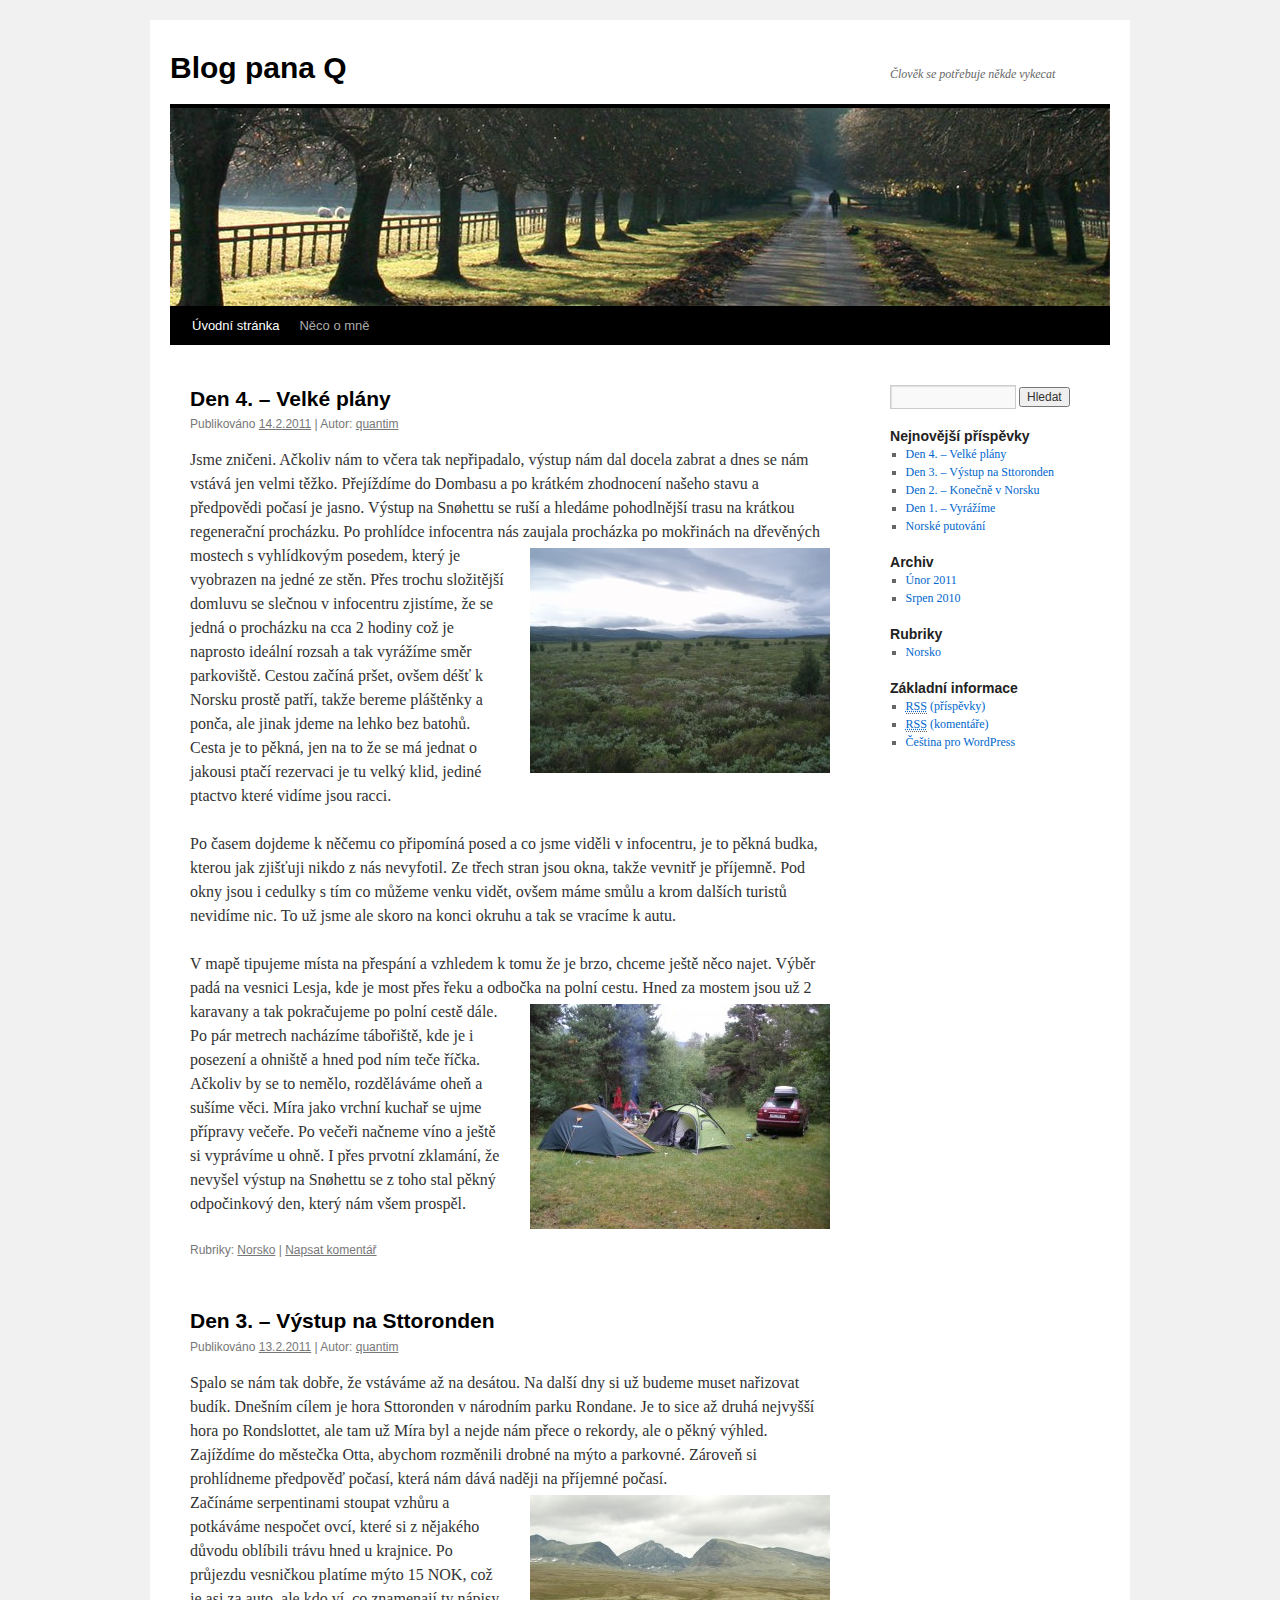
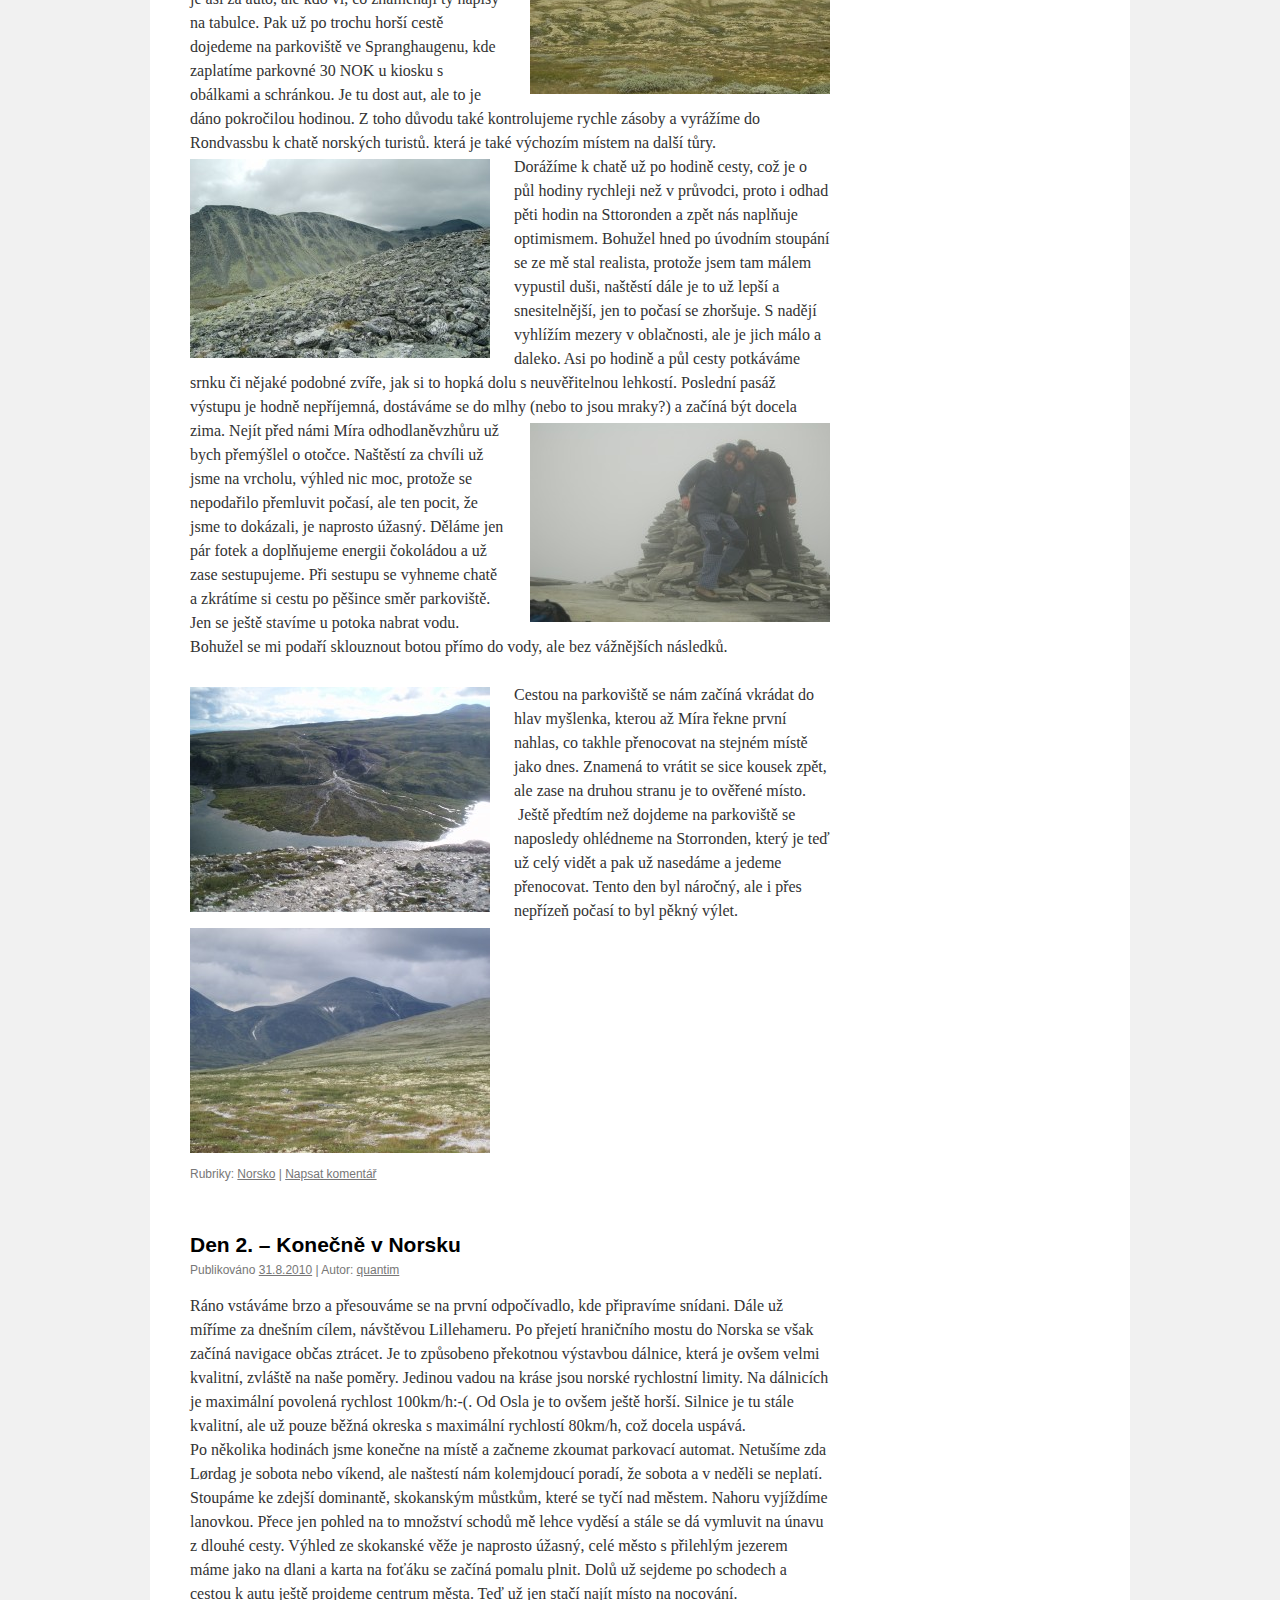
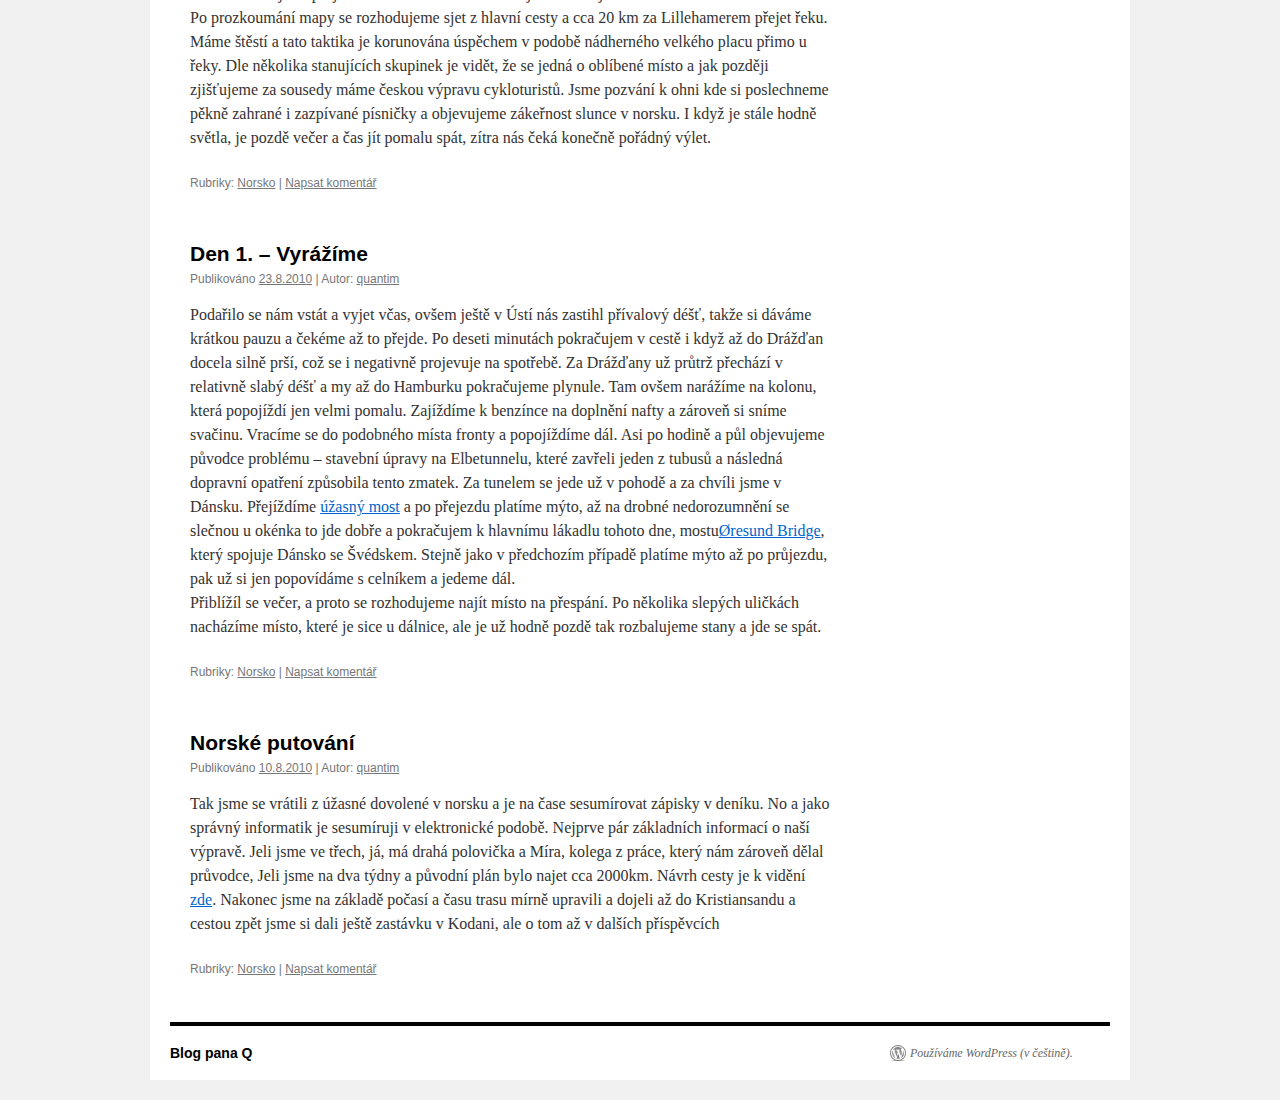
<file: index.html>
<!DOCTYPE html>
<html lang="cs-CZ">
<head>
<meta charset="UTF-8" />
<title>Blog pana Q | Člověk se potřebuje někde vykecat</title>
<link rel="profile" href="http://gmpg.org/xfn/11" />
<link rel="stylesheet" type="text/css" media="all" href="/wp-content/themes/twentyten/style.css" />
<link rel="pingback" href="/xmlrpc.php" />
<link rel='dns-prefetch' href='//s.w.org' />
<link rel="alternate" type="application/rss+xml" title="Blog pana Q &raquo; RSS zdroj" href="/feed/" />
<link rel="alternate" type="application/rss+xml" title="Blog pana Q &raquo; RSS komentářů" href="/comments/feed/" />
		<script type="text/javascript">
			window._wpemojiSettings = {"baseUrl":"https:\/\/s.w.org\/images\/core\/emoji\/2.2.1\/72x72\/","ext":".png","svgUrl":"https:\/\/s.w.org\/images\/core\/emoji\/2.2.1\/svg\/","svgExt":".svg","source":{"concatemoji":"\/wp-includes\/js\/wp-emoji-release.min.js?ver=4.7.3"}};
			!function(a,b,c){function d(a){var b,c,d,e,f=String.fromCharCode;if(!k||!k.fillText)return!1;switch(k.clearRect(0,0,j.width,j.height),k.textBaseline="top",k.font="600 32px Arial",a){case"flag":return k.fillText(f(55356,56826,55356,56819),0,0),!(j.toDataURL().length<3e3)&&(k.clearRect(0,0,j.width,j.height),k.fillText(f(55356,57331,65039,8205,55356,57096),0,0),b=j.toDataURL(),k.clearRect(0,0,j.width,j.height),k.fillText(f(55356,57331,55356,57096),0,0),c=j.toDataURL(),b!==c);case"emoji4":return k.fillText(f(55357,56425,55356,57341,8205,55357,56507),0,0),d=j.toDataURL(),k.clearRect(0,0,j.width,j.height),k.fillText(f(55357,56425,55356,57341,55357,56507),0,0),e=j.toDataURL(),d!==e}return!1}function e(a){var c=b.createElement("script");c.src=a,c.defer=c.type="text/javascript",b.getElementsByTagName("head")[0].appendChild(c)}var f,g,h,i,j=b.createElement("canvas"),k=j.getContext&&j.getContext("2d");for(i=Array("flag","emoji4"),c.supports={everything:!0,everythingExceptFlag:!0},h=0;h<i.length;h++)c.supports[i[h]]=d(i[h]),c.supports.everything=c.supports.everything&&c.supports[i[h]],"flag"!==i[h]&&(c.supports.everythingExceptFlag=c.supports.everythingExceptFlag&&c.supports[i[h]]);c.supports.everythingExceptFlag=c.supports.everythingExceptFlag&&!c.supports.flag,c.DOMReady=!1,c.readyCallback=function(){c.DOMReady=!0},c.supports.everything||(g=function(){c.readyCallback()},b.addEventListener?(b.addEventListener("DOMContentLoaded",g,!1),a.addEventListener("load",g,!1)):(a.attachEvent("onload",g),b.attachEvent("onreadystatechange",function(){"complete"===b.readyState&&c.readyCallback()})),f=c.source||{},f.concatemoji?e(f.concatemoji):f.wpemoji&&f.twemoji&&(e(f.twemoji),e(f.wpemoji)))}(window,document,window._wpemojiSettings);
		</script>
		<style type="text/css">
img.wp-smiley,
img.emoji {
	display: inline !important;
	border: none !important;
	box-shadow: none !important;
	height: 1em !important;
	width: 1em !important;
	margin: 0 .07em !important;
	vertical-align: -0.1em !important;
	background: none !important;
	padding: 0 !important;
}
</style>
<link rel='stylesheet' id='kpicasa-css'  href='/wp-content/plugins/kpicasa-gallery/kpicasa_gallery.css?ver=0.2.4' type='text/css' media='screen' />
<!-- This site uses the Google Analytics by MonsterInsights plugin v6.1.6 - Using Analytics tracking - https://www.monsterinsights.com/ -->
<script type="text/javascript" data-cfasync="false">
	// Function to detect opted out users
	function __gaTrackerIsOptedOut() {
		return document.cookie.indexOf(disableStr + '=true') > -1;
	}

	// Disable tracking if the opt-out cookie exists.
	var disableStr = 'ga-disable-UA-2373759-5';
	if ( __gaTrackerIsOptedOut() ) {
		window[disableStr] = true;
	}

	// Opt-out function
	function __gaTrackerOptout() {
	  document.cookie = disableStr + '=true; expires=Thu, 31 Dec 2099 23:59:59 UTC; path=/';
	  window[disableStr] = true;
	}

	(function(i,s,o,g,r,a,m){i['GoogleAnalyticsObject']=r;i[r]=i[r]||function(){
		(i[r].q=i[r].q||[]).push(arguments)},i[r].l=1*new Date();a=s.createElement(o),
		m=s.getElementsByTagName(o)[0];a.async=1;a.src=g;m.parentNode.insertBefore(a,m)
	})(window,document,'script','//www.google-analytics.com/analytics.js','__gaTracker');

	__gaTracker('create', 'UA-2373759-5', 'auto');
	__gaTracker('set', 'forceSSL', true);
	__gaTracker('send','pageview');
</script>
<!-- / Google Analytics by MonsterInsights -->
<link rel='https://api.w.org/' href='/wp-json/' />
<link rel="EditURI" type="application/rsd+xml" title="RSD" href="/xmlrpc.php?rsd" />
<link rel="wlwmanifest" type="application/wlwmanifest+xml" href="/wp-includes/wlwmanifest.xml" /> 
<meta name="generator" content="WordPress 4.7.3" />
<link rel="stylesheet" type="text/css" href="/wp-content/plugins/wp-recaptcha/recaptcha.css" /></head>

<body class="home blog">
<div id="wrapper" class="hfeed">
	<div id="header">
		<div id="masthead">
			<div id="branding" role="banner">
								<h1 id="site-title">
					<span>
						<a href="/" title="Blog pana Q" rel="home">Blog pana Q</a>
					</span>
				</h1>
				<div id="site-description">Člověk se potřebuje někde vykecat</div>

										<img src="/wp-content/themes/twentyten/images/headers/path.jpg" width="940" height="198" alt="" />
								</div><!-- #branding -->

			<div id="access" role="navigation">
			  				<div class="skip-link screen-reader-text"><a href="#content" title="Přejít k obsahu webu">Přejít k obsahu webu</a></div>
								<div class="menu"><ul>
<li class="current_page_item"><a href="/">Úvodní stránka</a></li><li class="page_item page-item-2"><a href="/neco-o-me/">Něco o mně</a></li>
</ul></div>
			</div><!-- #access -->
		</div><!-- #masthead -->
	</div><!-- #header -->

	<div id="main">

		<div id="container">
			<div id="content" role="main">

			




			<div id="post-45" class="post-45 post type-post status-publish format-standard hentry category-norsko">
			<h2 class="entry-title"><a href="/2011/02/den-4-velke-plany/" rel="bookmark">Den 4. &#8211; Velké plány</a></h2>

			<div class="entry-meta">
				<span class="meta-prep meta-prep-author">Publikováno</span> <a href="/2011/02/den-4-velke-plany/" title="15:14" rel="bookmark"><span class="entry-date">14.2.2011</span></a> | <span class="meta-sep">Autor:</span> <span class="author vcard"><a class="url fn n" href="/author/quantim/" title="Zobrazit všechny příspěvky, jejichž autorem je quantim">quantim</a></span>			</div><!-- .entry-meta -->

				<div class="entry-content">
				<p>Jsme zničeni. Ačkoliv nám to včera tak nepřipadalo, výstup nám dal docela zabrat a dnes se nám vstává jen velmi těžko. Přejíždíme do Dombasu a po krátkém zhodnocení našeho stavu a předpovědi počasí je jasno. Výstup na Snøhettu se ruší a hledáme pohodlnější trasu na krátkou regenerační procházku. Po prohlídce infocentra nás zaujala procházka po<a href="/wp-content/uploads/P7200064.jpg"><img class="alignright size-medium wp-image-50" title="Ptačí rezervace" src="/wp-content/uploads/P7200064-300x225.jpg" alt="" width="300" height="225" srcset="/wp-content/uploads/P7200064-300x225.jpg 300w, /wp-content/uploads/P7200064-1024x768.jpg 1024w" sizes="(max-width: 300px) 100vw, 300px" /></a> mokřinách na dřevěných mostech s vyhlídkovým posedem, který je vyobrazen na jedné ze stěn. Přes trochu složitější domluvu se slečnou v infocentru zjistíme, že se jedná o procházku na cca 2 hodiny což je naprosto ideální rozsah a tak vyrážíme směr parkoviště. Cestou začíná pršet, ovšem déšť k Norsku prostě patří, takže bereme pláštěnky a ponča, ale jinak jdeme na lehko bez batohů. Cesta je to pěkná, jen na to že se má jednat o jakousi ptačí rezervaci je tu velký klid, jediné ptactvo které vidíme jsou racci.</p>
<p>Po časem dojdeme k něčemu co připomíná posed a co jsme viděli v infocentru, je to pěkná budka, kterou jak zjišťuji nikdo z nás nevyfotil. Ze třech stran jsou okna, takže vevnitř je příjemně. Pod okny jsou i cedulky s tím co můžeme venku vidět, ovšem máme smůlu a krom dalších turistů nevidíme nic. To už jsme ale skoro na konci okruhu a tak se vracíme k autu.</p>
<p>V mapě tipujeme místa na přespání a vzhledem k tomu že je brzo, chceme ještě něco najet. Výběr padá na vesnici Lesja, kde je most přes řeku a odbočka na polní cestu. Hned za <a href="/wp-content/uploads/P7200189.jpg"><img class="alignright size-medium wp-image-52" title="Tábořiště" src="/wp-content/uploads/P7200189-300x225.jpg" alt="" width="300" height="225" srcset="/wp-content/uploads/P7200189-300x225.jpg 300w, /wp-content/uploads/P7200189-1024x768.jpg 1024w" sizes="(max-width: 300px) 100vw, 300px" /></a>mostem jsou už 2 karavany a tak pokračujeme po polní cestě dále. Po pár metrech nacházíme tábořiště, kde je i posezení a ohniště a hned pod ním teče říčka. Ačkoliv by se to nemělo, rozděláváme oheň a sušíme věci. Míra jako vrchní kuchař se ujme přípravy večeře. Po večeři načneme víno a ještě si vyprávíme u ohně. I přes prvotní zklamání, že nevyšel výstup na Snøhettu se z toho stal pěkný odpočinkový den, který nám všem prospěl.</p>
							</div><!-- .entry-content -->
	
			<div class="entry-utility">
									<span class="cat-links">
						<span class="entry-utility-prep entry-utility-prep-cat-links">Rubriky:</span> <a href="/category/norsko/" rel="category tag">Norsko</a>					</span>
					<span class="meta-sep">|</span>
												<span class="comments-link"><a href="/2011/02/den-4-velke-plany/#respond">Napsat komentář</a></span>
							</div><!-- .entry-utility -->
		</div><!-- #post-## -->

		
	


			<div id="post-30" class="post-30 post type-post status-publish format-standard hentry category-norsko">
			<h2 class="entry-title"><a href="/2011/02/den-3-vystup-na-sttoronden/" rel="bookmark">Den 3. &#8211; Výstup na Sttoronden</a></h2>

			<div class="entry-meta">
				<span class="meta-prep meta-prep-author">Publikováno</span> <a href="/2011/02/den-3-vystup-na-sttoronden/" title="12:44" rel="bookmark"><span class="entry-date">13.2.2011</span></a> | <span class="meta-sep">Autor:</span> <span class="author vcard"><a class="url fn n" href="/author/quantim/" title="Zobrazit všechny příspěvky, jejichž autorem je quantim">quantim</a></span>			</div><!-- .entry-meta -->

				<div class="entry-content">
				<p>Spalo se nám tak dobře, že vstáváme až na desátou. Na další dny si už budeme muset nařizovat budík. Dnešním cílem je hora Sttoronden v národním parku Rondane. Je to sice až druhá nejvyšší hora po Rondslottet, ale tam už Míra byl a nejde nám přece o rekordy, ale o pěkný výhled. Zajíždíme do městečka Otta, abychom rozměnili drobné na mýto a parkovné. Zároveň si prohlídneme předpověď počasí, která nám dává naději na příjemné počasí.<br />
<a href="/wp-content/uploads/DSC_0023.jpg"><img class="alignright size-medium wp-image-35" title="Cesta do Rondvassbu" src="/wp-content/uploads/DSC_0023-300x199.jpg" alt="" width="300" height="199" srcset="/wp-content/uploads/DSC_0023-300x199.jpg 300w, /wp-content/uploads/DSC_0023-1024x680.jpg 1024w" sizes="(max-width: 300px) 100vw, 300px" /></a>Začínáme serpentinami stoupat vzhůru a potkáváme nespočet ovcí, které si z nějakého důvodu oblíbili trávu hned u krajnice. Po průjezdu vesničkou platíme mýto 15 NOK, což je asi za auto, ale kdo ví, co znamenají ty nápisy na tabulce. Pak už po trochu horší cestě dojedeme na parkoviště ve Spranghaugenu, kde zaplatíme parkovné 30 NOK u kiosku s obálkami a schránkou. Je tu dost aut, ale to je dáno pokročilou hodinou. Z toho důvodu také kontrolujeme rychle zásoby a vyrážíme do Rondvassbu k chatě norských turistů. která je také výchozím místem na další tůry.<br />
<a href="/wp-content/uploads/DSC_0034.jpg"><img class="alignleft size-medium wp-image-36" title="Výstup na Storronden" src="/wp-content/uploads/DSC_0034-300x199.jpg" alt="" width="300" height="199" srcset="/wp-content/uploads/DSC_0034-300x199.jpg 300w, /wp-content/uploads/DSC_0034-1024x680.jpg 1024w" sizes="(max-width: 300px) 100vw, 300px" /></a>Dorážíme k chatě už po hodině cesty, což je o půl hodiny rychleji než v průvodci, proto i odhad pěti hodin na Sttoronden a zpět nás naplňuje optimismem. Bohužel hned po úvodním stoupání se ze mě stal realista, protože jsem tam málem vypustil duši, naštěstí dále je to už lepší a snesitelnější, jen to počasí se zhoršuje. S nadějí vyhlížím mezery v oblačnosti, ale je jich málo a daleko. Asi po hodině a půl cesty potkáváme srnku či nějaké podobné zvíře, jak si to hopká dolu s neuvěřitelnou lehkostí. Poslední pasáž výstupu je hodně nepříjemná, dostáváme se do mlhy (nebo to jsou mraky?) a začíná být docela zima. Nejít před námi Míra odhodlaně<a href="/wp-content/uploads/DSC_0042.jpg"><img class="alignright size-medium wp-image-37" title="Vrcholové foto" src="/wp-content/uploads/DSC_0042-300x199.jpg" alt="" width="300" height="199" srcset="/wp-content/uploads/DSC_0042-300x199.jpg 300w, /wp-content/uploads/DSC_0042-1024x680.jpg 1024w" sizes="(max-width: 300px) 100vw, 300px" /></a>vzhůru už bych přemýšlel o otočce. Naštěstí za chvíli už jsme na vrcholu, výhled nic moc, protože se nepodařilo přemluvit počasí, ale ten pocit, že jsme to dokázali, je naprosto úžasný. Děláme jen pár fotek a doplňujeme energii čokoládou a už zase sestupujeme. Při sestupu se vyhneme chatě a zkrátíme si cestu po pěšince směr parkoviště. Jen se ještě stavíme u potoka nabrat vodu. Bohužel se mi podaří sklouznout botou přímo do vody, ale bez vážnějších následků.</p>
<p><a href="/wp-content/uploads/P7190054.jpg"><img class="alignleft size-medium wp-image-39" title="Sestup" src="/wp-content/uploads/P7190054-300x225.jpg" alt="" width="300" height="225" srcset="/wp-content/uploads/P7190054-300x225.jpg 300w, /wp-content/uploads/P7190054-1024x768.jpg 1024w" sizes="(max-width: 300px) 100vw, 300px" /></a></p>
<p>Cestou na parkoviště se nám začíná vkrádat do hlav myšlenka, kterou až Míra řekne první nahlas, co takhle přenocovat na stejném místě jako dnes. Znamená to vrátit se sice kousek zpět, ale zase na druhou stranu je to ověřené místo.  Ještě předtím než dojdeme na parkoviště se naposledy ohlédneme na Storronden, který je teď už celý vidět a pak už nasedáme a jedeme přenocovat. Tento den byl náročný, ale i přes nepřízeň počasí to byl pěkný výlet.<a href="/wp-content/uploads/P7190058.jpg"><img class="size-medium wp-image-40 alignleft" title="Storronden" src="/wp-content/uploads/P7190058-300x225.jpg" alt="" width="300" height="225" srcset="/wp-content/uploads/P7190058-300x225.jpg 300w, /wp-content/uploads/P7190058-1024x768.jpg 1024w" sizes="(max-width: 300px) 100vw, 300px" /></a></p>
							</div><!-- .entry-content -->
	
			<div class="entry-utility">
									<span class="cat-links">
						<span class="entry-utility-prep entry-utility-prep-cat-links">Rubriky:</span> <a href="/category/norsko/" rel="category tag">Norsko</a>					</span>
					<span class="meta-sep">|</span>
												<span class="comments-link"><a href="/2011/02/den-3-vystup-na-sttoronden/#respond">Napsat komentář</a></span>
							</div><!-- .entry-utility -->
		</div><!-- #post-## -->

		
	


			<div id="post-23" class="post-23 post type-post status-publish format-standard hentry category-norsko">
			<h2 class="entry-title"><a href="/2010/08/den-2-konecne-v-norsku/" rel="bookmark">Den 2. &#8211;  Konečně v Norsku</a></h2>

			<div class="entry-meta">
				<span class="meta-prep meta-prep-author">Publikováno</span> <a href="/2010/08/den-2-konecne-v-norsku/" title="21:05" rel="bookmark"><span class="entry-date">31.8.2010</span></a> | <span class="meta-sep">Autor:</span> <span class="author vcard"><a class="url fn n" href="/author/quantim/" title="Zobrazit všechny příspěvky, jejichž autorem je quantim">quantim</a></span>			</div><!-- .entry-meta -->

				<div class="entry-content">
				<p>Ráno vstáváme brzo a přesouváme se na první odpočívadlo, kde připravíme snídani. Dále už míříme za dnešním cílem, návštěvou Lillehameru. Po přejetí hraničního mostu do Norska se však začíná navigace občas ztrácet. Je to způsobeno překotnou výstavbou dálnice, která je ovšem velmi kvalitní, zvláště na naše poměry. Jedinou vadou na kráse jsou norské rychlostní limity. Na dálnicích je maximální povolená rychlost 100km/h:-(. Od Osla je to ovšem ještě horší. Silnice je tu stále kvalitní, ale už pouze běžná okreska s maximální rychlostí 80km/h, což docela uspává.<br />
Po několika hodinách jsme konečne na místě a začneme zkoumat parkovací automat. Netušíme zda Lørdag je sobota nebo víkend, ale naštestí nám kolemjdoucí poradí, že sobota a v neděli se neplatí. Stoupáme ke zdejší dominantě, skokanským můstkům, které se tyčí nad městem. Nahoru vyjíždíme lanovkou. Přece jen pohled na to množství schodů mě lehce vyděsí a stále se dá vymluvit na únavu z dlouhé cesty. Výhled ze skokanské věže je naprosto úžasný, celé město s přilehlým jezerem máme jako na dlani a karta na foťáku se začíná pomalu plnit. Dolů už sejdeme po schodech a cestou k autu ještě projdeme centrum města. Teď už jen stačí najít místo na nocování.<br />
Po prozkoumání mapy se rozhodujeme sjet z hlavní cesty a cca 20 km za Lillehamerem přejet řeku. Máme štěstí a tato taktika je korunována úspěchem v podobě nádherného velkého placu přimo u řeky. Dle několika stanujících skupinek je vidět, že se jedná o oblíbené místo a jak později zjišťujeme za sousedy máme českou výpravu cykloturistů. Jsme pozvání k ohni kde si poslechneme pěkně zahrané i zazpívané písničky a objevujeme zákeřnost slunce v norsku. I když je stále hodně světla, je pozdě večer a čas jít pomalu spát, zítra nás čeká konečně pořádný výlet.</p>
							</div><!-- .entry-content -->
	
			<div class="entry-utility">
									<span class="cat-links">
						<span class="entry-utility-prep entry-utility-prep-cat-links">Rubriky:</span> <a href="/category/norsko/" rel="category tag">Norsko</a>					</span>
					<span class="meta-sep">|</span>
												<span class="comments-link"><a href="/2010/08/den-2-konecne-v-norsku/#respond">Napsat komentář</a></span>
							</div><!-- .entry-utility -->
		</div><!-- #post-## -->

		
	


			<div id="post-18" class="post-18 post type-post status-publish format-standard hentry category-norsko">
			<h2 class="entry-title"><a href="/2010/08/den-1-vyrazime/" rel="bookmark">Den 1. &#8211; Vyrážíme</a></h2>

			<div class="entry-meta">
				<span class="meta-prep meta-prep-author">Publikováno</span> <a href="/2010/08/den-1-vyrazime/" title="14:12" rel="bookmark"><span class="entry-date">23.8.2010</span></a> | <span class="meta-sep">Autor:</span> <span class="author vcard"><a class="url fn n" href="/author/quantim/" title="Zobrazit všechny příspěvky, jejichž autorem je quantim">quantim</a></span>			</div><!-- .entry-meta -->

				<div class="entry-content">
				<p>Podařilo se nám vstát a vyjet včas, ovšem ještě v Ústí nás zastihl přívalový déšť, takže si dáváme krátkou pauzu a čekéme až to přejde. Po deseti minutách pokračujem v cestě i když až do Drážďan docela silně prší, což se i negativně projevuje na spotřebě. Za Drážďany už průtrž přechází v relativně slabý déšť a my až do Hamburku pokračujeme plynule. Tam ovšem narážíme na kolonu, která popojíždí jen velmi pomalu. Zajíždíme k benzínce na doplnění nafty a zároveň si sníme svačinu. Vracíme se do podobného místa fronty a popojíždíme dál. Asi po hodině a půl objevujeme původce problému – stavební úpravy na Elbetunnelu, které zavřeli jeden z tubusů a následná dopravní opatření způsobila tento zmatek. Za tunelem se jede už v pohodě a za chvíli jsme v Dánsku. Přejíždíme <a href="http://www.storebaelt.dk/">úžasný most</a> a po přejezdu platíme mýto, až na drobné nedorozumnění se slečnou u okénka to jde dobře a pokračujem k hlavnímu lákadlu tohoto dne, mostu<a href="http://www.oresundsbron.com/">Øresund Bridge</a>, který spojuje Dánsko se Švédskem. Stejně jako v předchozím případě platíme mýto až po průjezdu, pak už si jen popovídáme s celníkem a jedeme dál.<br />
Přiblížíl se večer, a proto se rozhodujeme najít místo na přespání. Po několika slepých uličkách nacházíme místo, které je sice u dálnice, ale je už hodně pozdě tak rozbalujeme stany a jde se spát.</p>
							</div><!-- .entry-content -->
	
			<div class="entry-utility">
									<span class="cat-links">
						<span class="entry-utility-prep entry-utility-prep-cat-links">Rubriky:</span> <a href="/category/norsko/" rel="category tag">Norsko</a>					</span>
					<span class="meta-sep">|</span>
												<span class="comments-link"><a href="/2010/08/den-1-vyrazime/#respond">Napsat komentář</a></span>
							</div><!-- .entry-utility -->
		</div><!-- #post-## -->

		
	


			<div id="post-7" class="post-7 post type-post status-publish format-standard hentry category-norsko">
			<h2 class="entry-title"><a href="/2010/08/norske-putovani/" rel="bookmark">Norské putování</a></h2>

			<div class="entry-meta">
				<span class="meta-prep meta-prep-author">Publikováno</span> <a href="/2010/08/norske-putovani/" title="15:29" rel="bookmark"><span class="entry-date">10.8.2010</span></a> | <span class="meta-sep">Autor:</span> <span class="author vcard"><a class="url fn n" href="/author/quantim/" title="Zobrazit všechny příspěvky, jejichž autorem je quantim">quantim</a></span>			</div><!-- .entry-meta -->

				<div class="entry-content">
				<p>Tak jsme se vrátili z úžasné dovolené v norsku a je na čase sesumírovat zápisky v deníku. No a jako správný informatik je sesumíruji v elektronické podobě. Nejprve pár základních informací o naší výpravě. Jeli jsme ve třech, já, má drahá polovička a Míra, kolega z práce, který nám zároveň dělal průvodce, Jeli jsme na dva týdny a původní plán bylo najet cca 2000km. Návrh cesty je k vidění <a href="http://maps.google.com/maps/ms?ie=UTF&amp;msa=0&amp;msid=115629241939728653613.00048a1de4f07672fa419">zde</a>. Nakonec jsme na základě počasí a času trasu mírně upravili a dojeli až do Kristiansandu a cestou zpět jsme si dali ještě zastávku v Kodani, ale o tom až v dalších příspěvcích</p>
							</div><!-- .entry-content -->
	
			<div class="entry-utility">
									<span class="cat-links">
						<span class="entry-utility-prep entry-utility-prep-cat-links">Rubriky:</span> <a href="/category/norsko/" rel="category tag">Norsko</a>					</span>
					<span class="meta-sep">|</span>
												<span class="comments-link"><a href="/2010/08/norske-putovani/#respond">Napsat komentář</a></span>
							</div><!-- .entry-utility -->
		</div><!-- #post-## -->

		
	

			</div><!-- #content -->
		</div><!-- #container -->


		<div id="primary" class="widget-area" role="complementary">
			<ul class="xoxo">

<li id="search-2" class="widget-container widget_search"><form role="search" method="get" id="searchform" class="searchform" action="/">
				<div>
					<label class="screen-reader-text" for="s">Vyhledávání</label>
					<input type="text" value="" name="s" id="s" />
					<input type="submit" id="searchsubmit" value="Hledat" />
				</div>
			</form></li>		<li id="recent-posts-2" class="widget-container widget_recent_entries">		<h3 class="widget-title">Nejnovější příspěvky</h3>		<ul>
					<li>
				<a href="/2011/02/den-4-velke-plany/">Den 4. &#8211; Velké plány</a>
						</li>
					<li>
				<a href="/2011/02/den-3-vystup-na-sttoronden/">Den 3. &#8211; Výstup na Sttoronden</a>
						</li>
					<li>
				<a href="/2010/08/den-2-konecne-v-norsku/">Den 2. &#8211;  Konečně v Norsku</a>
						</li>
					<li>
				<a href="/2010/08/den-1-vyrazime/">Den 1. &#8211; Vyrážíme</a>
						</li>
					<li>
				<a href="/2010/08/norske-putovani/">Norské putování</a>
						</li>
				</ul>
		</li>		<li id="archives-2" class="widget-container widget_archive"><h3 class="widget-title">Archiv</h3>		<ul>
			<li><a href='/2011/02/'>Únor 2011</a></li>
	<li><a href='/2010/08/'>Srpen 2010</a></li>
		</ul>
		</li><li id="categories-2" class="widget-container widget_categories"><h3 class="widget-title">Rubriky</h3>		<ul>
	<li class="cat-item cat-item-3"><a href="/category/norsko/" title="Zápisky z dovolené">Norsko</a>
</li>
		</ul>
</li><li id="meta-2" class="widget-container widget_meta"><h3 class="widget-title">Základní informace</h3>			<ul>
			<li><a href="/feed/"><abbr title="RSS zdroj (Really Simple Syndication)">RSS</abbr> (příspěvky)</a></li>
			<li><a href="/comments/feed/"><abbr title="RSS zdroj (Really Simple Syndication)">RSS</abbr> (komentáře)</a></li>
			<li><a href="https://cs.wordpress.org/" title="Používáme WordPress (nejmodernější sémantický osobní redakční systém).">Čeština pro WordPress</a></li>			</ul>
			</li>			</ul>
		</div><!-- #primary .widget-area -->

	</div><!-- #main -->

	<div id="footer" role="contentinfo">
		<div id="colophon">



			<div id="site-info">
				<a href="/" title="Blog pana Q" rel="home">
					Blog pana Q				</a>
			</div><!-- #site-info -->

			<div id="site-generator">
								<a href="https://cs.wordpress.org/" title="Sémantický osobní redakční systém">Používáme WordPress (v češtině).</a>
			</div><!-- #site-generator -->

		</div><!-- #colophon -->
	</div><!-- #footer -->

</div><!-- #wrapper -->

<script type='text/javascript' src='/wp-includes/js/wp-embed.min.js?ver=4.7.3'></script>
</body>
</html>
</file>
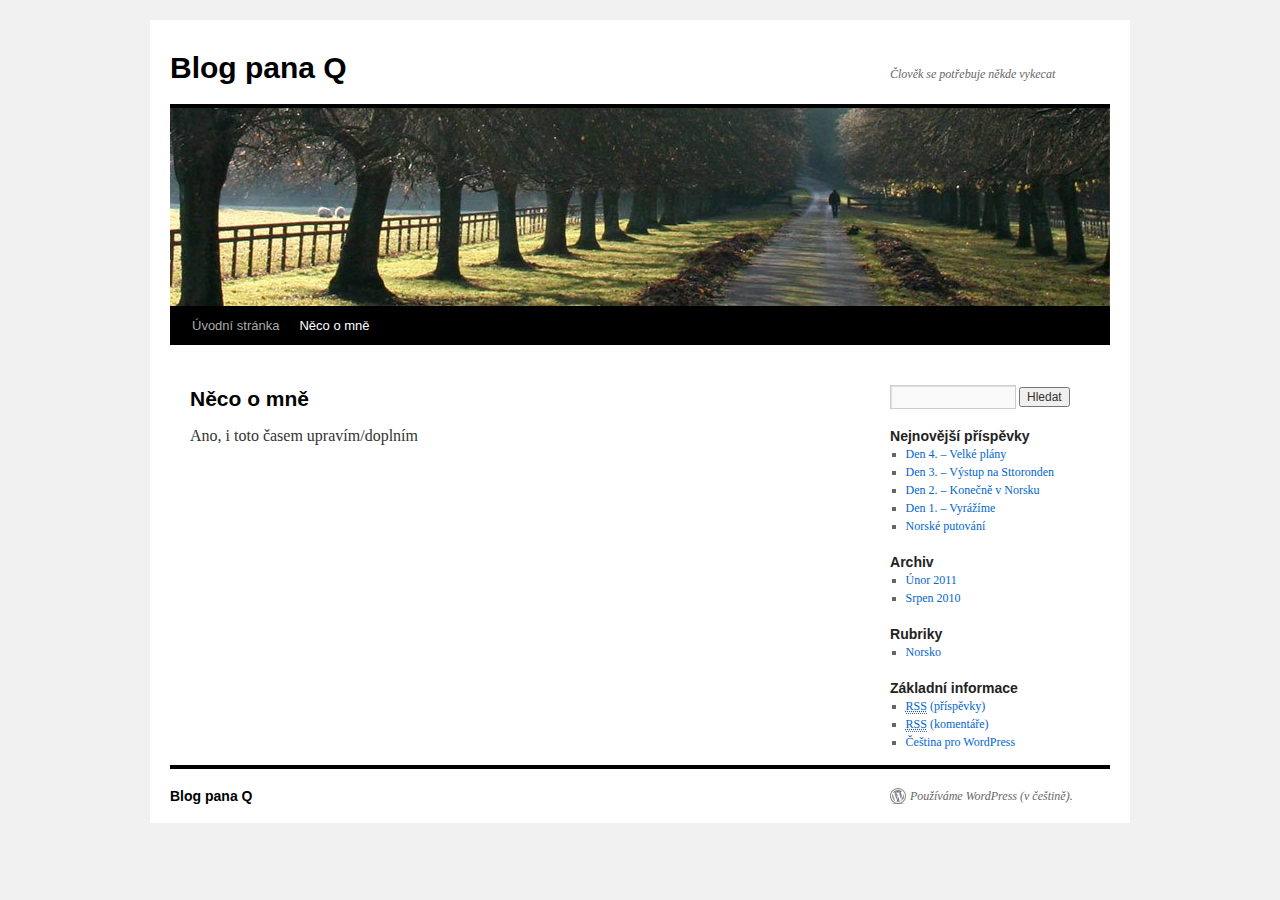
<file: neco-o-me/index.html>
<!DOCTYPE html>
<html lang="cs-CZ">
<head>
<meta charset="UTF-8" />
<title>Něco o mně | Blog pana Q</title>
<link rel="profile" href="http://gmpg.org/xfn/11" />
<link rel="stylesheet" type="text/css" media="all" href="/wp-content/themes/twentyten/style.css" />
<link rel="pingback" href="/xmlrpc.php" />
<link rel='dns-prefetch' href='//s.w.org' />
<link rel="alternate" type="application/rss+xml" title="Blog pana Q &raquo; RSS zdroj" href="/feed/" />
<link rel="alternate" type="application/rss+xml" title="Blog pana Q &raquo; RSS komentářů" href="/comments/feed/" />
<link rel="alternate" type="application/rss+xml" title="Blog pana Q &raquo; RSS komentářů pro Něco o mně" href="/neco-o-me/feed/" />
		<script type="text/javascript">
			window._wpemojiSettings = {"baseUrl":"https:\/\/s.w.org\/images\/core\/emoji\/2.2.1\/72x72\/","ext":".png","svgUrl":"https:\/\/s.w.org\/images\/core\/emoji\/2.2.1\/svg\/","svgExt":".svg","source":{"concatemoji":"\/wp-includes\/js\/wp-emoji-release.min.js?ver=4.7.3"}};
			!function(a,b,c){function d(a){var b,c,d,e,f=String.fromCharCode;if(!k||!k.fillText)return!1;switch(k.clearRect(0,0,j.width,j.height),k.textBaseline="top",k.font="600 32px Arial",a){case"flag":return k.fillText(f(55356,56826,55356,56819),0,0),!(j.toDataURL().length<3e3)&&(k.clearRect(0,0,j.width,j.height),k.fillText(f(55356,57331,65039,8205,55356,57096),0,0),b=j.toDataURL(),k.clearRect(0,0,j.width,j.height),k.fillText(f(55356,57331,55356,57096),0,0),c=j.toDataURL(),b!==c);case"emoji4":return k.fillText(f(55357,56425,55356,57341,8205,55357,56507),0,0),d=j.toDataURL(),k.clearRect(0,0,j.width,j.height),k.fillText(f(55357,56425,55356,57341,55357,56507),0,0),e=j.toDataURL(),d!==e}return!1}function e(a){var c=b.createElement("script");c.src=a,c.defer=c.type="text/javascript",b.getElementsByTagName("head")[0].appendChild(c)}var f,g,h,i,j=b.createElement("canvas"),k=j.getContext&&j.getContext("2d");for(i=Array("flag","emoji4"),c.supports={everything:!0,everythingExceptFlag:!0},h=0;h<i.length;h++)c.supports[i[h]]=d(i[h]),c.supports.everything=c.supports.everything&&c.supports[i[h]],"flag"!==i[h]&&(c.supports.everythingExceptFlag=c.supports.everythingExceptFlag&&c.supports[i[h]]);c.supports.everythingExceptFlag=c.supports.everythingExceptFlag&&!c.supports.flag,c.DOMReady=!1,c.readyCallback=function(){c.DOMReady=!0},c.supports.everything||(g=function(){c.readyCallback()},b.addEventListener?(b.addEventListener("DOMContentLoaded",g,!1),a.addEventListener("load",g,!1)):(a.attachEvent("onload",g),b.attachEvent("onreadystatechange",function(){"complete"===b.readyState&&c.readyCallback()})),f=c.source||{},f.concatemoji?e(f.concatemoji):f.wpemoji&&f.twemoji&&(e(f.twemoji),e(f.wpemoji)))}(window,document,window._wpemojiSettings);
		</script>
		<style type="text/css">
img.wp-smiley,
img.emoji {
	display: inline !important;
	border: none !important;
	box-shadow: none !important;
	height: 1em !important;
	width: 1em !important;
	margin: 0 .07em !important;
	vertical-align: -0.1em !important;
	background: none !important;
	padding: 0 !important;
}
</style>
<link rel='stylesheet' id='kpicasa-css'  href='/wp-content/plugins/kpicasa-gallery/kpicasa_gallery.css?ver=0.2.4' type='text/css' media='screen' />
<!-- This site uses the Google Analytics by MonsterInsights plugin v6.1.6 - Using Analytics tracking - https://www.monsterinsights.com/ -->
<script type="text/javascript" data-cfasync="false">
	// Function to detect opted out users
	function __gaTrackerIsOptedOut() {
		return document.cookie.indexOf(disableStr + '=true') > -1;
	}

	// Disable tracking if the opt-out cookie exists.
	var disableStr = 'ga-disable-UA-2373759-5';
	if ( __gaTrackerIsOptedOut() ) {
		window[disableStr] = true;
	}

	// Opt-out function
	function __gaTrackerOptout() {
	  document.cookie = disableStr + '=true; expires=Thu, 31 Dec 2099 23:59:59 UTC; path=/';
	  window[disableStr] = true;
	}

	(function(i,s,o,g,r,a,m){i['GoogleAnalyticsObject']=r;i[r]=i[r]||function(){
		(i[r].q=i[r].q||[]).push(arguments)},i[r].l=1*new Date();a=s.createElement(o),
		m=s.getElementsByTagName(o)[0];a.async=1;a.src=g;m.parentNode.insertBefore(a,m)
	})(window,document,'script','//www.google-analytics.com/analytics.js','__gaTracker');

	__gaTracker('create', 'UA-2373759-5', 'auto');
	__gaTracker('set', 'forceSSL', true);
	__gaTracker('send','pageview');
</script>
<!-- / Google Analytics by MonsterInsights -->
<link rel='https://api.w.org/' href='/wp-json/' />
<link rel="EditURI" type="application/rsd+xml" title="RSD" href="/xmlrpc.php?rsd" />
<link rel="wlwmanifest" type="application/wlwmanifest+xml" href="/wp-includes/wlwmanifest.xml" /> 
<meta name="generator" content="WordPress 4.7.3" />
<link rel="canonical" href="/neco-o-me/" />
<link rel='shortlink' href='/?p=2' />
<link rel="alternate" type="application/json+oembed" href="/wp-json/oembed/1.0/embed?url=http%3A%2F%2F%2Fneco-o-me%2F" />
<link rel="alternate" type="text/xml+oembed" href="/wp-json/oembed/1.0/embed?url=http%3A%2F%2F%2Fneco-o-me%2F&#038;format=xml" />
<link rel="stylesheet" type="text/css" href="/wp-content/plugins/wp-recaptcha/recaptcha.css" /></head>

<body class="page-template-default page page-id-2">
<div id="wrapper" class="hfeed">
	<div id="header">
		<div id="masthead">
			<div id="branding" role="banner">
								<div id="site-title">
					<span>
						<a href="/" title="Blog pana Q" rel="home">Blog pana Q</a>
					</span>
				</div>
				<div id="site-description">Člověk se potřebuje někde vykecat</div>

										<img src="/wp-content/themes/twentyten/images/headers/path.jpg" width="940" height="198" alt="" />
								</div><!-- #branding -->

			<div id="access" role="navigation">
			  				<div class="skip-link screen-reader-text"><a href="#content" title="Přejít k obsahu webu">Přejít k obsahu webu</a></div>
								<div class="menu"><ul>
<li ><a href="/">Úvodní stránka</a></li><li class="page_item page-item-2 current_page_item"><a href="/neco-o-me/">Něco o mně</a></li>
</ul></div>
			</div><!-- #access -->
		</div><!-- #masthead -->
	</div><!-- #header -->

	<div id="main">

		<div id="container">
			<div id="content" role="main">

			

				<div id="post-2" class="post-2 page type-page status-publish hentry">
											<h1 class="entry-title">Něco o mně</h1>
					
					<div class="entry-content">
						<p>Ano, i toto časem upravím/doplním</p>
																	</div><!-- .entry-content -->
				</div><!-- #post-## -->

				

			</div><!-- #content -->
		</div><!-- #container -->


		<div id="primary" class="widget-area" role="complementary">
			<ul class="xoxo">

<li id="search-2" class="widget-container widget_search"><form role="search" method="get" id="searchform" class="searchform" action="/">
				<div>
					<label class="screen-reader-text" for="s">Vyhledávání</label>
					<input type="text" value="" name="s" id="s" />
					<input type="submit" id="searchsubmit" value="Hledat" />
				</div>
			</form></li>		<li id="recent-posts-2" class="widget-container widget_recent_entries">		<h3 class="widget-title">Nejnovější příspěvky</h3>		<ul>
					<li>
				<a href="/2011/02/den-4-velke-plany/">Den 4. &#8211; Velké plány</a>
						</li>
					<li>
				<a href="/2011/02/den-3-vystup-na-sttoronden/">Den 3. &#8211; Výstup na Sttoronden</a>
						</li>
					<li>
				<a href="/2010/08/den-2-konecne-v-norsku/">Den 2. &#8211;  Konečně v Norsku</a>
						</li>
					<li>
				<a href="/2010/08/den-1-vyrazime/">Den 1. &#8211; Vyrážíme</a>
						</li>
					<li>
				<a href="/2010/08/norske-putovani/">Norské putování</a>
						</li>
				</ul>
		</li>		<li id="archives-2" class="widget-container widget_archive"><h3 class="widget-title">Archiv</h3>		<ul>
			<li><a href='/2011/02/'>Únor 2011</a></li>
	<li><a href='/2010/08/'>Srpen 2010</a></li>
		</ul>
		</li><li id="categories-2" class="widget-container widget_categories"><h3 class="widget-title">Rubriky</h3>		<ul>
	<li class="cat-item cat-item-3"><a href="/category/norsko/" title="Zápisky z dovolené">Norsko</a>
</li>
		</ul>
</li><li id="meta-2" class="widget-container widget_meta"><h3 class="widget-title">Základní informace</h3>			<ul>
			<li><a href="/feed/"><abbr title="RSS zdroj (Really Simple Syndication)">RSS</abbr> (příspěvky)</a></li>
			<li><a href="/comments/feed/"><abbr title="RSS zdroj (Really Simple Syndication)">RSS</abbr> (komentáře)</a></li>
			<li><a href="https://cs.wordpress.org/" title="Používáme WordPress (nejmodernější sémantický osobní redakční systém).">Čeština pro WordPress</a></li>			</ul>
			</li>			</ul>
		</div><!-- #primary .widget-area -->

	</div><!-- #main -->

	<div id="footer" role="contentinfo">
		<div id="colophon">



			<div id="site-info">
				<a href="/" title="Blog pana Q" rel="home">
					Blog pana Q				</a>
			</div><!-- #site-info -->

			<div id="site-generator">
								<a href="https://cs.wordpress.org/" title="Sémantický osobní redakční systém">Používáme WordPress (v češtině).</a>
			</div><!-- #site-generator -->

		</div><!-- #colophon -->
	</div><!-- #footer -->

</div><!-- #wrapper -->

                <script type="text/javascript">
                var sub = document.getElementById('submit');
                document.getElementById('recaptcha-submit-btn-area').appendChild (sub);
                document.getElementById('submit').tabIndex = 6;
                if ( typeof _recaptcha_wordpress_savedcomment != 'undefined') {
                        document.getElementById('comment').value = _recaptcha_wordpress_savedcomment;
                }
                document.getElementById('recaptcha_table').style.direction = 'ltr';
                </script><script type='text/javascript' src='/wp-includes/js/comment-reply.min.js?ver=4.7.3'></script>
<script type='text/javascript' src='/wp-includes/js/wp-embed.min.js?ver=4.7.3'></script>
</body>
</html>
</file>
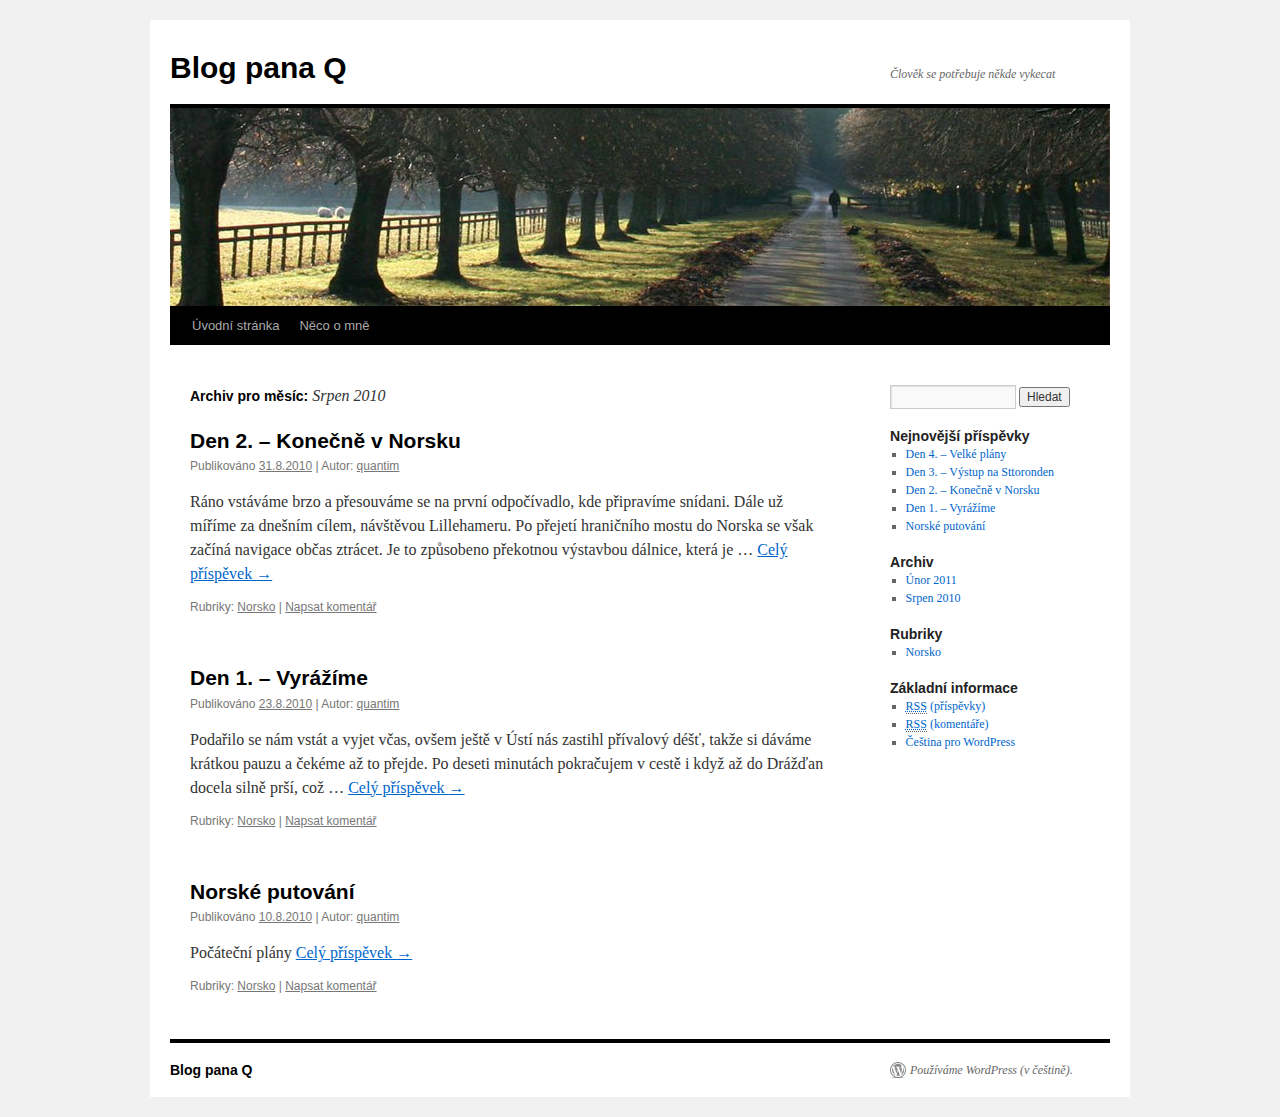
<file: 2010/08/index.html>
<!DOCTYPE html>
<html lang="cs-CZ">
<head>
<meta charset="UTF-8" />
<title>Srpen | 2010 | Blog pana Q</title>
<link rel="profile" href="http://gmpg.org/xfn/11" />
<link rel="stylesheet" type="text/css" media="all" href="/wp-content/themes/twentyten/style.css" />
<link rel="pingback" href="/xmlrpc.php" />
<link rel='dns-prefetch' href='//s.w.org' />
<link rel="alternate" type="application/rss+xml" title="Blog pana Q &raquo; RSS zdroj" href="/feed/" />
<link rel="alternate" type="application/rss+xml" title="Blog pana Q &raquo; RSS komentářů" href="/comments/feed/" />
		<script type="text/javascript">
			window._wpemojiSettings = {"baseUrl":"https:\/\/s.w.org\/images\/core\/emoji\/2.2.1\/72x72\/","ext":".png","svgUrl":"https:\/\/s.w.org\/images\/core\/emoji\/2.2.1\/svg\/","svgExt":".svg","source":{"concatemoji":"\/wp-includes\/js\/wp-emoji-release.min.js?ver=4.7.3"}};
			!function(a,b,c){function d(a){var b,c,d,e,f=String.fromCharCode;if(!k||!k.fillText)return!1;switch(k.clearRect(0,0,j.width,j.height),k.textBaseline="top",k.font="600 32px Arial",a){case"flag":return k.fillText(f(55356,56826,55356,56819),0,0),!(j.toDataURL().length<3e3)&&(k.clearRect(0,0,j.width,j.height),k.fillText(f(55356,57331,65039,8205,55356,57096),0,0),b=j.toDataURL(),k.clearRect(0,0,j.width,j.height),k.fillText(f(55356,57331,55356,57096),0,0),c=j.toDataURL(),b!==c);case"emoji4":return k.fillText(f(55357,56425,55356,57341,8205,55357,56507),0,0),d=j.toDataURL(),k.clearRect(0,0,j.width,j.height),k.fillText(f(55357,56425,55356,57341,55357,56507),0,0),e=j.toDataURL(),d!==e}return!1}function e(a){var c=b.createElement("script");c.src=a,c.defer=c.type="text/javascript",b.getElementsByTagName("head")[0].appendChild(c)}var f,g,h,i,j=b.createElement("canvas"),k=j.getContext&&j.getContext("2d");for(i=Array("flag","emoji4"),c.supports={everything:!0,everythingExceptFlag:!0},h=0;h<i.length;h++)c.supports[i[h]]=d(i[h]),c.supports.everything=c.supports.everything&&c.supports[i[h]],"flag"!==i[h]&&(c.supports.everythingExceptFlag=c.supports.everythingExceptFlag&&c.supports[i[h]]);c.supports.everythingExceptFlag=c.supports.everythingExceptFlag&&!c.supports.flag,c.DOMReady=!1,c.readyCallback=function(){c.DOMReady=!0},c.supports.everything||(g=function(){c.readyCallback()},b.addEventListener?(b.addEventListener("DOMContentLoaded",g,!1),a.addEventListener("load",g,!1)):(a.attachEvent("onload",g),b.attachEvent("onreadystatechange",function(){"complete"===b.readyState&&c.readyCallback()})),f=c.source||{},f.concatemoji?e(f.concatemoji):f.wpemoji&&f.twemoji&&(e(f.twemoji),e(f.wpemoji)))}(window,document,window._wpemojiSettings);
		</script>
		<style type="text/css">
img.wp-smiley,
img.emoji {
	display: inline !important;
	border: none !important;
	box-shadow: none !important;
	height: 1em !important;
	width: 1em !important;
	margin: 0 .07em !important;
	vertical-align: -0.1em !important;
	background: none !important;
	padding: 0 !important;
}
</style>
<link rel='stylesheet' id='kpicasa-css'  href='/wp-content/plugins/kpicasa-gallery/kpicasa_gallery.css?ver=0.2.4' type='text/css' media='screen' />
<!-- This site uses the Google Analytics by MonsterInsights plugin v6.1.6 - Using Analytics tracking - https://www.monsterinsights.com/ -->
<script type="text/javascript" data-cfasync="false">
	// Function to detect opted out users
	function __gaTrackerIsOptedOut() {
		return document.cookie.indexOf(disableStr + '=true') > -1;
	}

	// Disable tracking if the opt-out cookie exists.
	var disableStr = 'ga-disable-UA-2373759-5';
	if ( __gaTrackerIsOptedOut() ) {
		window[disableStr] = true;
	}

	// Opt-out function
	function __gaTrackerOptout() {
	  document.cookie = disableStr + '=true; expires=Thu, 31 Dec 2099 23:59:59 UTC; path=/';
	  window[disableStr] = true;
	}

	(function(i,s,o,g,r,a,m){i['GoogleAnalyticsObject']=r;i[r]=i[r]||function(){
		(i[r].q=i[r].q||[]).push(arguments)},i[r].l=1*new Date();a=s.createElement(o),
		m=s.getElementsByTagName(o)[0];a.async=1;a.src=g;m.parentNode.insertBefore(a,m)
	})(window,document,'script','//www.google-analytics.com/analytics.js','__gaTracker');

	__gaTracker('create', 'UA-2373759-5', 'auto');
	__gaTracker('set', 'forceSSL', true);
	__gaTracker('send','pageview');
</script>
<!-- / Google Analytics by MonsterInsights -->
<link rel='https://api.w.org/' href='/wp-json/' />
<link rel="EditURI" type="application/rsd+xml" title="RSD" href="/xmlrpc.php?rsd" />
<link rel="wlwmanifest" type="application/wlwmanifest+xml" href="/wp-includes/wlwmanifest.xml" /> 
<meta name="generator" content="WordPress 4.7.3" />
<link rel="stylesheet" type="text/css" href="/wp-content/plugins/wp-recaptcha/recaptcha.css" /></head>

<body class="archive date">
<div id="wrapper" class="hfeed">
	<div id="header">
		<div id="masthead">
			<div id="branding" role="banner">
								<div id="site-title">
					<span>
						<a href="/" title="Blog pana Q" rel="home">Blog pana Q</a>
					</span>
				</div>
				<div id="site-description">Člověk se potřebuje někde vykecat</div>

										<img src="/wp-content/themes/twentyten/images/headers/path.jpg" width="940" height="198" alt="" />
								</div><!-- #branding -->

			<div id="access" role="navigation">
			  				<div class="skip-link screen-reader-text"><a href="#content" title="Přejít k obsahu webu">Přejít k obsahu webu</a></div>
								<div class="menu"><ul>
<li ><a href="/">Úvodní stránka</a></li><li class="page_item page-item-2"><a href="/neco-o-me/">Něco o mně</a></li>
</ul></div>
			</div><!-- #access -->
		</div><!-- #masthead -->
	</div><!-- #header -->

	<div id="main">

		<div id="container">
			<div id="content" role="main">


			<h1 class="page-title">
				Archiv pro měsíc: <span>Srpen 2010</span>			</h1>






			<div id="post-23" class="post-23 post type-post status-publish format-standard hentry category-norsko">
			<h2 class="entry-title"><a href="/2010/08/den-2-konecne-v-norsku/" rel="bookmark">Den 2. &#8211;  Konečně v Norsku</a></h2>

			<div class="entry-meta">
				<span class="meta-prep meta-prep-author">Publikováno</span> <a href="/2010/08/den-2-konecne-v-norsku/" title="21:05" rel="bookmark"><span class="entry-date">31.8.2010</span></a> | <span class="meta-sep">Autor:</span> <span class="author vcard"><a class="url fn n" href="/author/quantim/" title="Zobrazit všechny příspěvky, jejichž autorem je quantim">quantim</a></span>			</div><!-- .entry-meta -->

				<div class="entry-summary">
				<p>Ráno vstáváme brzo a přesouváme se na první odpočívadlo, kde připravíme snídani. Dále už míříme za dnešním cílem, návštěvou Lillehameru. Po přejetí hraničního mostu do Norska se však začíná navigace občas ztrácet. Je to způsobeno překotnou výstavbou dálnice, která je &hellip; <a href="/2010/08/den-2-konecne-v-norsku/">Celý příspěvek <span class="meta-nav">&rarr;</span></a></p>
			</div><!-- .entry-summary -->
	
			<div class="entry-utility">
									<span class="cat-links">
						<span class="entry-utility-prep entry-utility-prep-cat-links">Rubriky:</span> <a href="/category/norsko/" rel="category tag">Norsko</a>					</span>
					<span class="meta-sep">|</span>
												<span class="comments-link"><a href="/2010/08/den-2-konecne-v-norsku/#respond">Napsat komentář</a></span>
							</div><!-- .entry-utility -->
		</div><!-- #post-## -->

		
	


			<div id="post-18" class="post-18 post type-post status-publish format-standard hentry category-norsko">
			<h2 class="entry-title"><a href="/2010/08/den-1-vyrazime/" rel="bookmark">Den 1. &#8211; Vyrážíme</a></h2>

			<div class="entry-meta">
				<span class="meta-prep meta-prep-author">Publikováno</span> <a href="/2010/08/den-1-vyrazime/" title="14:12" rel="bookmark"><span class="entry-date">23.8.2010</span></a> | <span class="meta-sep">Autor:</span> <span class="author vcard"><a class="url fn n" href="/author/quantim/" title="Zobrazit všechny příspěvky, jejichž autorem je quantim">quantim</a></span>			</div><!-- .entry-meta -->

				<div class="entry-summary">
				<p>Podařilo se nám vstát a vyjet včas, ovšem ještě v Ústí nás zastihl přívalový déšť, takže si dáváme krátkou pauzu a čekéme až to přejde. Po deseti minutách pokračujem v cestě i když až do Drážďan docela silně prší, což &hellip; <a href="/2010/08/den-1-vyrazime/">Celý příspěvek <span class="meta-nav">&rarr;</span></a></p>
			</div><!-- .entry-summary -->
	
			<div class="entry-utility">
									<span class="cat-links">
						<span class="entry-utility-prep entry-utility-prep-cat-links">Rubriky:</span> <a href="/category/norsko/" rel="category tag">Norsko</a>					</span>
					<span class="meta-sep">|</span>
												<span class="comments-link"><a href="/2010/08/den-1-vyrazime/#respond">Napsat komentář</a></span>
							</div><!-- .entry-utility -->
		</div><!-- #post-## -->

		
	


			<div id="post-7" class="post-7 post type-post status-publish format-standard hentry category-norsko">
			<h2 class="entry-title"><a href="/2010/08/norske-putovani/" rel="bookmark">Norské putování</a></h2>

			<div class="entry-meta">
				<span class="meta-prep meta-prep-author">Publikováno</span> <a href="/2010/08/norske-putovani/" title="15:29" rel="bookmark"><span class="entry-date">10.8.2010</span></a> | <span class="meta-sep">Autor:</span> <span class="author vcard"><a class="url fn n" href="/author/quantim/" title="Zobrazit všechny příspěvky, jejichž autorem je quantim">quantim</a></span>			</div><!-- .entry-meta -->

				<div class="entry-summary">
				<p>Počáteční plány <a href="/2010/08/norske-putovani/">Celý příspěvek <span class="meta-nav">&rarr;</span></a></p>
			</div><!-- .entry-summary -->
	
			<div class="entry-utility">
									<span class="cat-links">
						<span class="entry-utility-prep entry-utility-prep-cat-links">Rubriky:</span> <a href="/category/norsko/" rel="category tag">Norsko</a>					</span>
					<span class="meta-sep">|</span>
												<span class="comments-link"><a href="/2010/08/norske-putovani/#respond">Napsat komentář</a></span>
							</div><!-- .entry-utility -->
		</div><!-- #post-## -->

		
	


			</div><!-- #content -->
		</div><!-- #container -->


		<div id="primary" class="widget-area" role="complementary">
			<ul class="xoxo">

<li id="search-2" class="widget-container widget_search"><form role="search" method="get" id="searchform" class="searchform" action="/">
				<div>
					<label class="screen-reader-text" for="s">Vyhledávání</label>
					<input type="text" value="" name="s" id="s" />
					<input type="submit" id="searchsubmit" value="Hledat" />
				</div>
			</form></li>		<li id="recent-posts-2" class="widget-container widget_recent_entries">		<h3 class="widget-title">Nejnovější příspěvky</h3>		<ul>
					<li>
				<a href="/2011/02/den-4-velke-plany/">Den 4. &#8211; Velké plány</a>
						</li>
					<li>
				<a href="/2011/02/den-3-vystup-na-sttoronden/">Den 3. &#8211; Výstup na Sttoronden</a>
						</li>
					<li>
				<a href="/2010/08/den-2-konecne-v-norsku/">Den 2. &#8211;  Konečně v Norsku</a>
						</li>
					<li>
				<a href="/2010/08/den-1-vyrazime/">Den 1. &#8211; Vyrážíme</a>
						</li>
					<li>
				<a href="/2010/08/norske-putovani/">Norské putování</a>
						</li>
				</ul>
		</li>		<li id="archives-2" class="widget-container widget_archive"><h3 class="widget-title">Archiv</h3>		<ul>
			<li><a href='/2011/02/'>Únor 2011</a></li>
	<li><a href='/2010/08/'>Srpen 2010</a></li>
		</ul>
		</li><li id="categories-2" class="widget-container widget_categories"><h3 class="widget-title">Rubriky</h3>		<ul>
	<li class="cat-item cat-item-3"><a href="/category/norsko/" title="Zápisky z dovolené">Norsko</a>
</li>
		</ul>
</li><li id="meta-2" class="widget-container widget_meta"><h3 class="widget-title">Základní informace</h3>			<ul>
			<li><a href="/feed/"><abbr title="RSS zdroj (Really Simple Syndication)">RSS</abbr> (příspěvky)</a></li>
			<li><a href="/comments/feed/"><abbr title="RSS zdroj (Really Simple Syndication)">RSS</abbr> (komentáře)</a></li>
			<li><a href="https://cs.wordpress.org/" title="Používáme WordPress (nejmodernější sémantický osobní redakční systém).">Čeština pro WordPress</a></li>			</ul>
			</li>			</ul>
		</div><!-- #primary .widget-area -->

	</div><!-- #main -->

	<div id="footer" role="contentinfo">
		<div id="colophon">



			<div id="site-info">
				<a href="/" title="Blog pana Q" rel="home">
					Blog pana Q				</a>
			</div><!-- #site-info -->

			<div id="site-generator">
								<a href="https://cs.wordpress.org/" title="Sémantický osobní redakční systém">Používáme WordPress (v češtině).</a>
			</div><!-- #site-generator -->

		</div><!-- #colophon -->
	</div><!-- #footer -->

</div><!-- #wrapper -->

<script type='text/javascript' src='/wp-includes/js/wp-embed.min.js?ver=4.7.3'></script>
</body>
</html>
</file>
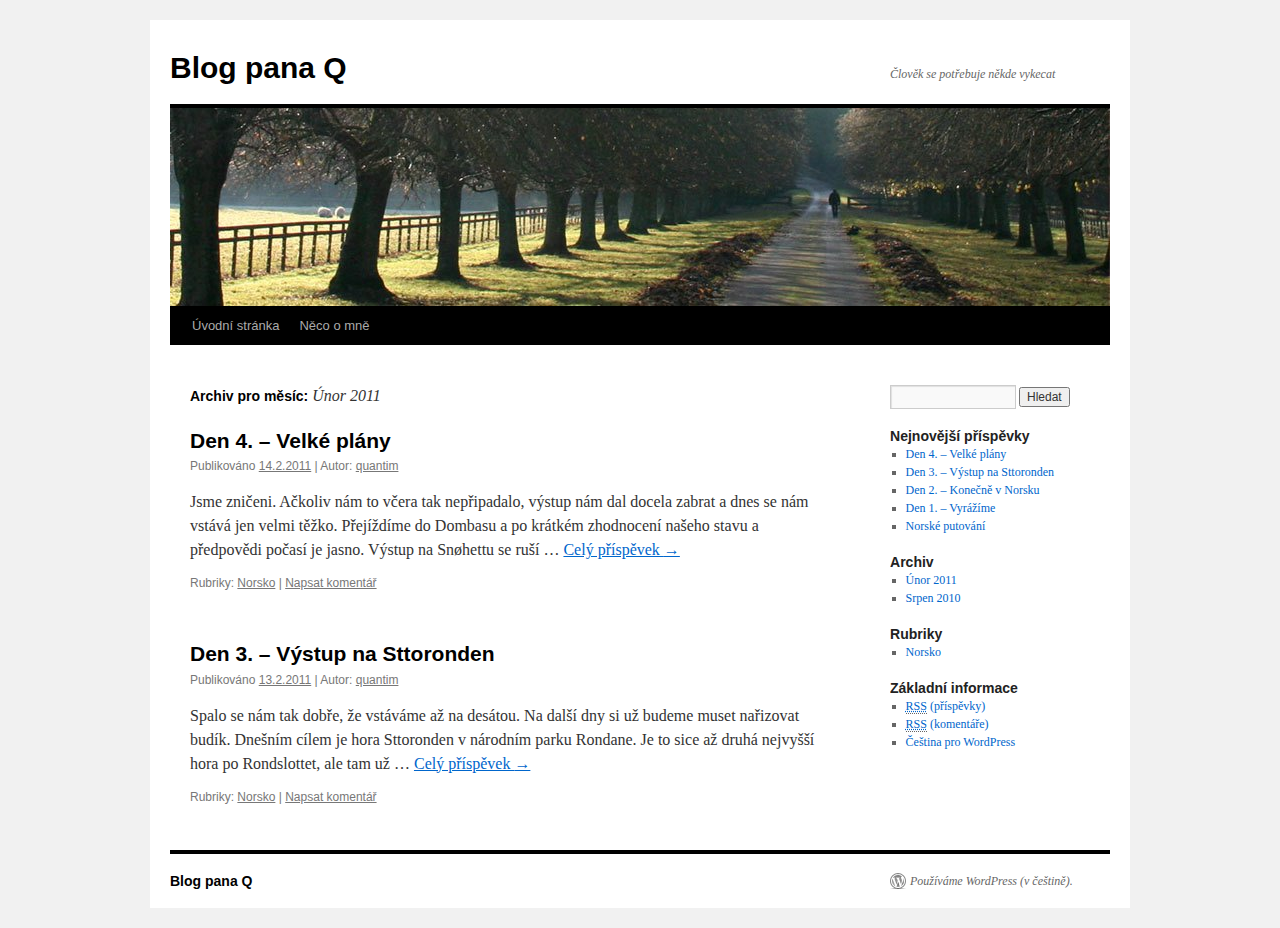
<file: 2011/02/index.html>
<!DOCTYPE html>
<html lang="cs-CZ">
<head>
<meta charset="UTF-8" />
<title>Únor | 2011 | Blog pana Q</title>
<link rel="profile" href="http://gmpg.org/xfn/11" />
<link rel="stylesheet" type="text/css" media="all" href="/wp-content/themes/twentyten/style.css" />
<link rel="pingback" href="/xmlrpc.php" />
<link rel='dns-prefetch' href='//s.w.org' />
<link rel="alternate" type="application/rss+xml" title="Blog pana Q &raquo; RSS zdroj" href="/feed/" />
<link rel="alternate" type="application/rss+xml" title="Blog pana Q &raquo; RSS komentářů" href="/comments/feed/" />
		<script type="text/javascript">
			window._wpemojiSettings = {"baseUrl":"https:\/\/s.w.org\/images\/core\/emoji\/2.2.1\/72x72\/","ext":".png","svgUrl":"https:\/\/s.w.org\/images\/core\/emoji\/2.2.1\/svg\/","svgExt":".svg","source":{"concatemoji":"\/wp-includes\/js\/wp-emoji-release.min.js?ver=4.7.3"}};
			!function(a,b,c){function d(a){var b,c,d,e,f=String.fromCharCode;if(!k||!k.fillText)return!1;switch(k.clearRect(0,0,j.width,j.height),k.textBaseline="top",k.font="600 32px Arial",a){case"flag":return k.fillText(f(55356,56826,55356,56819),0,0),!(j.toDataURL().length<3e3)&&(k.clearRect(0,0,j.width,j.height),k.fillText(f(55356,57331,65039,8205,55356,57096),0,0),b=j.toDataURL(),k.clearRect(0,0,j.width,j.height),k.fillText(f(55356,57331,55356,57096),0,0),c=j.toDataURL(),b!==c);case"emoji4":return k.fillText(f(55357,56425,55356,57341,8205,55357,56507),0,0),d=j.toDataURL(),k.clearRect(0,0,j.width,j.height),k.fillText(f(55357,56425,55356,57341,55357,56507),0,0),e=j.toDataURL(),d!==e}return!1}function e(a){var c=b.createElement("script");c.src=a,c.defer=c.type="text/javascript",b.getElementsByTagName("head")[0].appendChild(c)}var f,g,h,i,j=b.createElement("canvas"),k=j.getContext&&j.getContext("2d");for(i=Array("flag","emoji4"),c.supports={everything:!0,everythingExceptFlag:!0},h=0;h<i.length;h++)c.supports[i[h]]=d(i[h]),c.supports.everything=c.supports.everything&&c.supports[i[h]],"flag"!==i[h]&&(c.supports.everythingExceptFlag=c.supports.everythingExceptFlag&&c.supports[i[h]]);c.supports.everythingExceptFlag=c.supports.everythingExceptFlag&&!c.supports.flag,c.DOMReady=!1,c.readyCallback=function(){c.DOMReady=!0},c.supports.everything||(g=function(){c.readyCallback()},b.addEventListener?(b.addEventListener("DOMContentLoaded",g,!1),a.addEventListener("load",g,!1)):(a.attachEvent("onload",g),b.attachEvent("onreadystatechange",function(){"complete"===b.readyState&&c.readyCallback()})),f=c.source||{},f.concatemoji?e(f.concatemoji):f.wpemoji&&f.twemoji&&(e(f.twemoji),e(f.wpemoji)))}(window,document,window._wpemojiSettings);
		</script>
		<style type="text/css">
img.wp-smiley,
img.emoji {
	display: inline !important;
	border: none !important;
	box-shadow: none !important;
	height: 1em !important;
	width: 1em !important;
	margin: 0 .07em !important;
	vertical-align: -0.1em !important;
	background: none !important;
	padding: 0 !important;
}
</style>
<link rel='stylesheet' id='kpicasa-css'  href='/wp-content/plugins/kpicasa-gallery/kpicasa_gallery.css?ver=0.2.4' type='text/css' media='screen' />
<!-- This site uses the Google Analytics by MonsterInsights plugin v6.1.6 - Using Analytics tracking - https://www.monsterinsights.com/ -->
<script type="text/javascript" data-cfasync="false">
	// Function to detect opted out users
	function __gaTrackerIsOptedOut() {
		return document.cookie.indexOf(disableStr + '=true') > -1;
	}

	// Disable tracking if the opt-out cookie exists.
	var disableStr = 'ga-disable-UA-2373759-5';
	if ( __gaTrackerIsOptedOut() ) {
		window[disableStr] = true;
	}

	// Opt-out function
	function __gaTrackerOptout() {
	  document.cookie = disableStr + '=true; expires=Thu, 31 Dec 2099 23:59:59 UTC; path=/';
	  window[disableStr] = true;
	}

	(function(i,s,o,g,r,a,m){i['GoogleAnalyticsObject']=r;i[r]=i[r]||function(){
		(i[r].q=i[r].q||[]).push(arguments)},i[r].l=1*new Date();a=s.createElement(o),
		m=s.getElementsByTagName(o)[0];a.async=1;a.src=g;m.parentNode.insertBefore(a,m)
	})(window,document,'script','//www.google-analytics.com/analytics.js','__gaTracker');

	__gaTracker('create', 'UA-2373759-5', 'auto');
	__gaTracker('set', 'forceSSL', true);
	__gaTracker('send','pageview');
</script>
<!-- / Google Analytics by MonsterInsights -->
<link rel='https://api.w.org/' href='/wp-json/' />
<link rel="EditURI" type="application/rsd+xml" title="RSD" href="/xmlrpc.php?rsd" />
<link rel="wlwmanifest" type="application/wlwmanifest+xml" href="/wp-includes/wlwmanifest.xml" /> 
<meta name="generator" content="WordPress 4.7.3" />
<link rel="stylesheet" type="text/css" href="/wp-content/plugins/wp-recaptcha/recaptcha.css" /></head>

<body class="archive date">
<div id="wrapper" class="hfeed">
	<div id="header">
		<div id="masthead">
			<div id="branding" role="banner">
								<div id="site-title">
					<span>
						<a href="/" title="Blog pana Q" rel="home">Blog pana Q</a>
					</span>
				</div>
				<div id="site-description">Člověk se potřebuje někde vykecat</div>

										<img src="/wp-content/themes/twentyten/images/headers/path.jpg" width="940" height="198" alt="" />
								</div><!-- #branding -->

			<div id="access" role="navigation">
			  				<div class="skip-link screen-reader-text"><a href="#content" title="Přejít k obsahu webu">Přejít k obsahu webu</a></div>
								<div class="menu"><ul>
<li ><a href="/">Úvodní stránka</a></li><li class="page_item page-item-2"><a href="/neco-o-me/">Něco o mně</a></li>
</ul></div>
			</div><!-- #access -->
		</div><!-- #masthead -->
	</div><!-- #header -->

	<div id="main">

		<div id="container">
			<div id="content" role="main">


			<h1 class="page-title">
				Archiv pro měsíc: <span>Únor 2011</span>			</h1>






			<div id="post-45" class="post-45 post type-post status-publish format-standard hentry category-norsko">
			<h2 class="entry-title"><a href="/2011/02/den-4-velke-plany/" rel="bookmark">Den 4. &#8211; Velké plány</a></h2>

			<div class="entry-meta">
				<span class="meta-prep meta-prep-author">Publikováno</span> <a href="/2011/02/den-4-velke-plany/" title="15:14" rel="bookmark"><span class="entry-date">14.2.2011</span></a> | <span class="meta-sep">Autor:</span> <span class="author vcard"><a class="url fn n" href="/author/quantim/" title="Zobrazit všechny příspěvky, jejichž autorem je quantim">quantim</a></span>			</div><!-- .entry-meta -->

				<div class="entry-summary">
				<p>Jsme zničeni. Ačkoliv nám to včera tak nepřipadalo, výstup nám dal docela zabrat a dnes se nám vstává jen velmi těžko. Přejíždíme do Dombasu a po krátkém zhodnocení našeho stavu a předpovědi počasí je jasno. Výstup na Snøhettu se ruší &hellip; <a href="/2011/02/den-4-velke-plany/">Celý příspěvek <span class="meta-nav">&rarr;</span></a></p>
			</div><!-- .entry-summary -->
	
			<div class="entry-utility">
									<span class="cat-links">
						<span class="entry-utility-prep entry-utility-prep-cat-links">Rubriky:</span> <a href="/category/norsko/" rel="category tag">Norsko</a>					</span>
					<span class="meta-sep">|</span>
												<span class="comments-link"><a href="/2011/02/den-4-velke-plany/#respond">Napsat komentář</a></span>
							</div><!-- .entry-utility -->
		</div><!-- #post-## -->

		
	


			<div id="post-30" class="post-30 post type-post status-publish format-standard hentry category-norsko">
			<h2 class="entry-title"><a href="/2011/02/den-3-vystup-na-sttoronden/" rel="bookmark">Den 3. &#8211; Výstup na Sttoronden</a></h2>

			<div class="entry-meta">
				<span class="meta-prep meta-prep-author">Publikováno</span> <a href="/2011/02/den-3-vystup-na-sttoronden/" title="12:44" rel="bookmark"><span class="entry-date">13.2.2011</span></a> | <span class="meta-sep">Autor:</span> <span class="author vcard"><a class="url fn n" href="/author/quantim/" title="Zobrazit všechny příspěvky, jejichž autorem je quantim">quantim</a></span>			</div><!-- .entry-meta -->

				<div class="entry-summary">
				<p>Spalo se nám tak dobře, že vstáváme až na desátou. Na další dny si už budeme muset nařizovat budík. Dnešním cílem je hora Sttoronden v národním parku Rondane. Je to sice až druhá nejvyšší hora po Rondslottet, ale tam už &hellip; <a href="/2011/02/den-3-vystup-na-sttoronden/">Celý příspěvek <span class="meta-nav">&rarr;</span></a></p>
			</div><!-- .entry-summary -->
	
			<div class="entry-utility">
									<span class="cat-links">
						<span class="entry-utility-prep entry-utility-prep-cat-links">Rubriky:</span> <a href="/category/norsko/" rel="category tag">Norsko</a>					</span>
					<span class="meta-sep">|</span>
												<span class="comments-link"><a href="/2011/02/den-3-vystup-na-sttoronden/#respond">Napsat komentář</a></span>
							</div><!-- .entry-utility -->
		</div><!-- #post-## -->

		
	


			</div><!-- #content -->
		</div><!-- #container -->


		<div id="primary" class="widget-area" role="complementary">
			<ul class="xoxo">

<li id="search-2" class="widget-container widget_search"><form role="search" method="get" id="searchform" class="searchform" action="/">
				<div>
					<label class="screen-reader-text" for="s">Vyhledávání</label>
					<input type="text" value="" name="s" id="s" />
					<input type="submit" id="searchsubmit" value="Hledat" />
				</div>
			</form></li>		<li id="recent-posts-2" class="widget-container widget_recent_entries">		<h3 class="widget-title">Nejnovější příspěvky</h3>		<ul>
					<li>
				<a href="/2011/02/den-4-velke-plany/">Den 4. &#8211; Velké plány</a>
						</li>
					<li>
				<a href="/2011/02/den-3-vystup-na-sttoronden/">Den 3. &#8211; Výstup na Sttoronden</a>
						</li>
					<li>
				<a href="/2010/08/den-2-konecne-v-norsku/">Den 2. &#8211;  Konečně v Norsku</a>
						</li>
					<li>
				<a href="/2010/08/den-1-vyrazime/">Den 1. &#8211; Vyrážíme</a>
						</li>
					<li>
				<a href="/2010/08/norske-putovani/">Norské putování</a>
						</li>
				</ul>
		</li>		<li id="archives-2" class="widget-container widget_archive"><h3 class="widget-title">Archiv</h3>		<ul>
			<li><a href='/2011/02/'>Únor 2011</a></li>
	<li><a href='/2010/08/'>Srpen 2010</a></li>
		</ul>
		</li><li id="categories-2" class="widget-container widget_categories"><h3 class="widget-title">Rubriky</h3>		<ul>
	<li class="cat-item cat-item-3"><a href="/category/norsko/" title="Zápisky z dovolené">Norsko</a>
</li>
		</ul>
</li><li id="meta-2" class="widget-container widget_meta"><h3 class="widget-title">Základní informace</h3>			<ul>
			<li><a href="/feed/"><abbr title="RSS zdroj (Really Simple Syndication)">RSS</abbr> (příspěvky)</a></li>
			<li><a href="/comments/feed/"><abbr title="RSS zdroj (Really Simple Syndication)">RSS</abbr> (komentáře)</a></li>
			<li><a href="https://cs.wordpress.org/" title="Používáme WordPress (nejmodernější sémantický osobní redakční systém).">Čeština pro WordPress</a></li>			</ul>
			</li>			</ul>
		</div><!-- #primary .widget-area -->

	</div><!-- #main -->

	<div id="footer" role="contentinfo">
		<div id="colophon">



			<div id="site-info">
				<a href="/" title="Blog pana Q" rel="home">
					Blog pana Q				</a>
			</div><!-- #site-info -->

			<div id="site-generator">
								<a href="https://cs.wordpress.org/" title="Sémantický osobní redakční systém">Používáme WordPress (v češtině).</a>
			</div><!-- #site-generator -->

		</div><!-- #colophon -->
	</div><!-- #footer -->

</div><!-- #wrapper -->

<script type='text/javascript' src='/wp-includes/js/wp-embed.min.js?ver=4.7.3'></script>
</body>
</html>
</file>
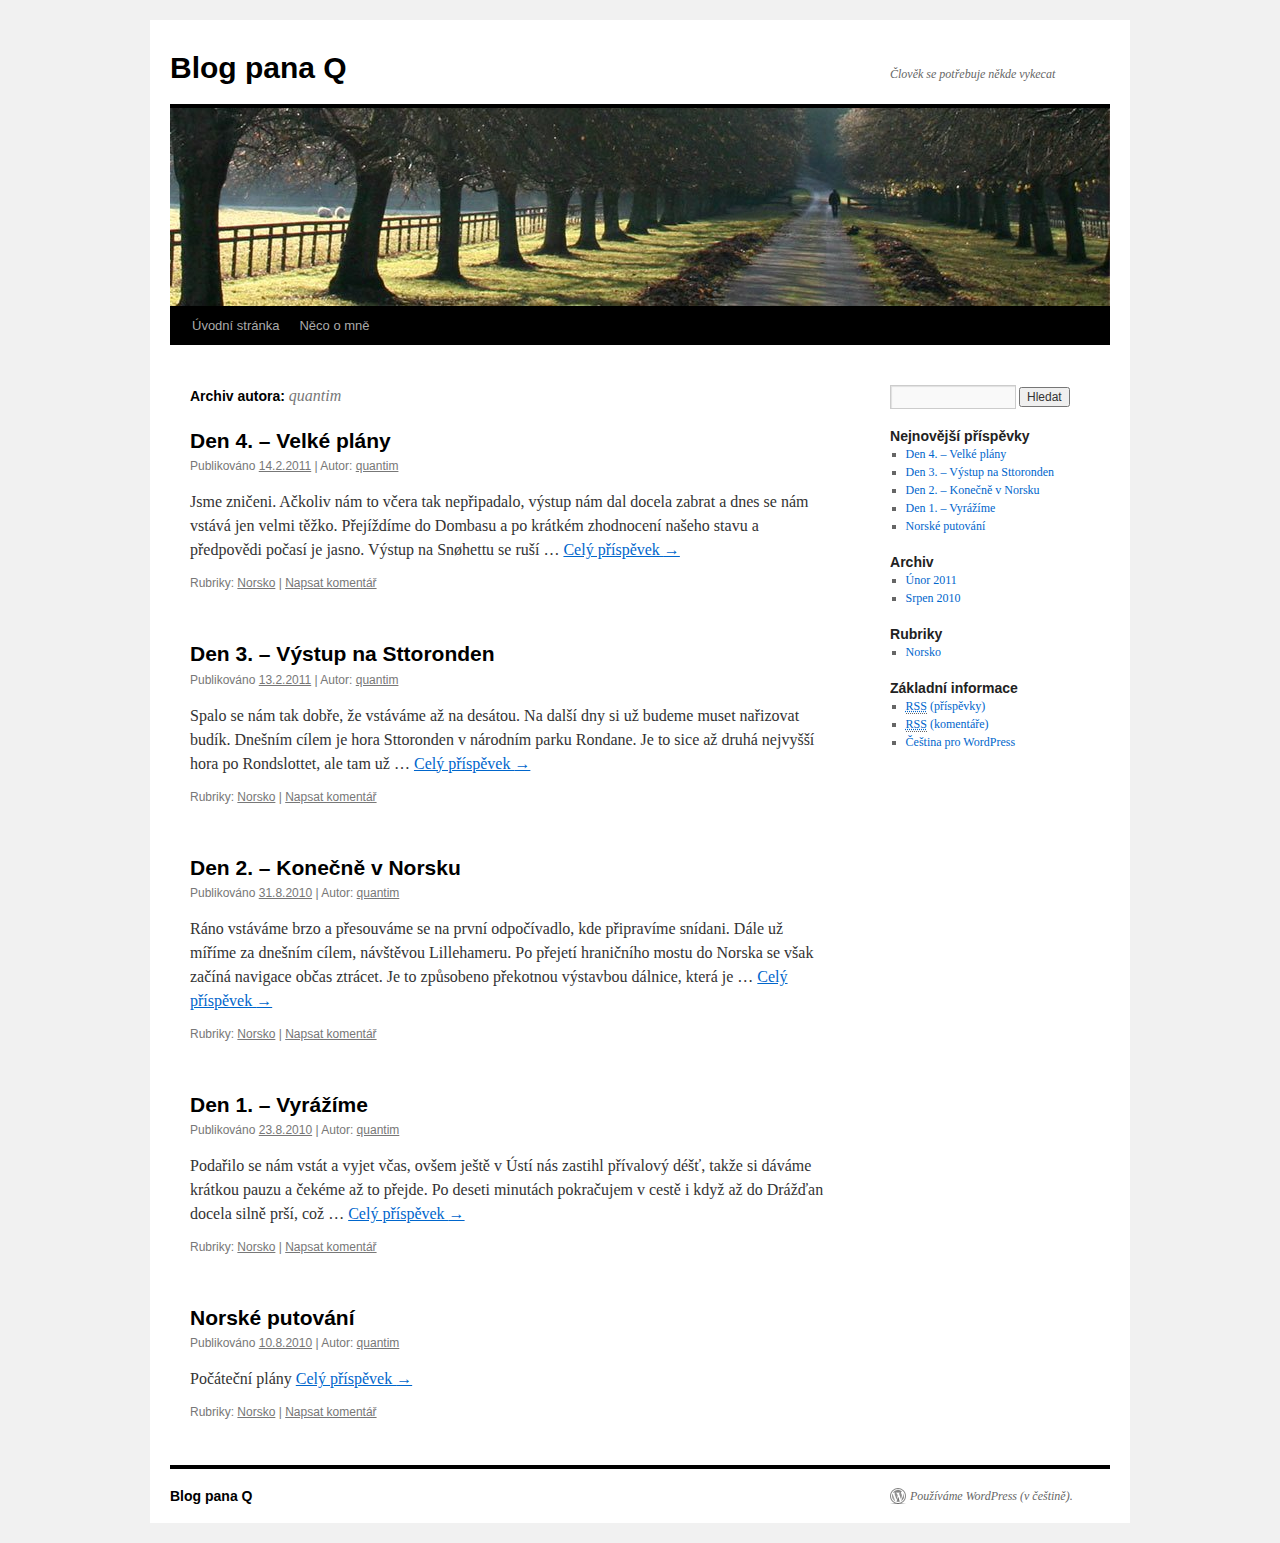
<file: author/quantim/index.html>
<!DOCTYPE html>
<html lang="cs-CZ">
<head>
<meta charset="UTF-8" />
<title>quantim | Blog pana Q</title>
<link rel="profile" href="http://gmpg.org/xfn/11" />
<link rel="stylesheet" type="text/css" media="all" href="/wp-content/themes/twentyten/style.css" />
<link rel="pingback" href="/xmlrpc.php" />
<link rel='dns-prefetch' href='//s.w.org' />
<link rel="alternate" type="application/rss+xml" title="Blog pana Q &raquo; RSS zdroj" href="/feed/" />
<link rel="alternate" type="application/rss+xml" title="Blog pana Q &raquo; RSS komentářů" href="/comments/feed/" />
<link rel="alternate" type="application/rss+xml" title="Blog pana Q &raquo; RSS pro autora quantim" href="/author/quantim/feed/" />
		<script type="text/javascript">
			window._wpemojiSettings = {"baseUrl":"https:\/\/s.w.org\/images\/core\/emoji\/2.2.1\/72x72\/","ext":".png","svgUrl":"https:\/\/s.w.org\/images\/core\/emoji\/2.2.1\/svg\/","svgExt":".svg","source":{"concatemoji":"\/wp-includes\/js\/wp-emoji-release.min.js?ver=4.7.3"}};
			!function(a,b,c){function d(a){var b,c,d,e,f=String.fromCharCode;if(!k||!k.fillText)return!1;switch(k.clearRect(0,0,j.width,j.height),k.textBaseline="top",k.font="600 32px Arial",a){case"flag":return k.fillText(f(55356,56826,55356,56819),0,0),!(j.toDataURL().length<3e3)&&(k.clearRect(0,0,j.width,j.height),k.fillText(f(55356,57331,65039,8205,55356,57096),0,0),b=j.toDataURL(),k.clearRect(0,0,j.width,j.height),k.fillText(f(55356,57331,55356,57096),0,0),c=j.toDataURL(),b!==c);case"emoji4":return k.fillText(f(55357,56425,55356,57341,8205,55357,56507),0,0),d=j.toDataURL(),k.clearRect(0,0,j.width,j.height),k.fillText(f(55357,56425,55356,57341,55357,56507),0,0),e=j.toDataURL(),d!==e}return!1}function e(a){var c=b.createElement("script");c.src=a,c.defer=c.type="text/javascript",b.getElementsByTagName("head")[0].appendChild(c)}var f,g,h,i,j=b.createElement("canvas"),k=j.getContext&&j.getContext("2d");for(i=Array("flag","emoji4"),c.supports={everything:!0,everythingExceptFlag:!0},h=0;h<i.length;h++)c.supports[i[h]]=d(i[h]),c.supports.everything=c.supports.everything&&c.supports[i[h]],"flag"!==i[h]&&(c.supports.everythingExceptFlag=c.supports.everythingExceptFlag&&c.supports[i[h]]);c.supports.everythingExceptFlag=c.supports.everythingExceptFlag&&!c.supports.flag,c.DOMReady=!1,c.readyCallback=function(){c.DOMReady=!0},c.supports.everything||(g=function(){c.readyCallback()},b.addEventListener?(b.addEventListener("DOMContentLoaded",g,!1),a.addEventListener("load",g,!1)):(a.attachEvent("onload",g),b.attachEvent("onreadystatechange",function(){"complete"===b.readyState&&c.readyCallback()})),f=c.source||{},f.concatemoji?e(f.concatemoji):f.wpemoji&&f.twemoji&&(e(f.twemoji),e(f.wpemoji)))}(window,document,window._wpemojiSettings);
		</script>
		<style type="text/css">
img.wp-smiley,
img.emoji {
	display: inline !important;
	border: none !important;
	box-shadow: none !important;
	height: 1em !important;
	width: 1em !important;
	margin: 0 .07em !important;
	vertical-align: -0.1em !important;
	background: none !important;
	padding: 0 !important;
}
</style>
<link rel='stylesheet' id='kpicasa-css'  href='/wp-content/plugins/kpicasa-gallery/kpicasa_gallery.css?ver=0.2.4' type='text/css' media='screen' />
<!-- This site uses the Google Analytics by MonsterInsights plugin v6.1.6 - Using Analytics tracking - https://www.monsterinsights.com/ -->
<script type="text/javascript" data-cfasync="false">
	// Function to detect opted out users
	function __gaTrackerIsOptedOut() {
		return document.cookie.indexOf(disableStr + '=true') > -1;
	}

	// Disable tracking if the opt-out cookie exists.
	var disableStr = 'ga-disable-UA-2373759-5';
	if ( __gaTrackerIsOptedOut() ) {
		window[disableStr] = true;
	}

	// Opt-out function
	function __gaTrackerOptout() {
	  document.cookie = disableStr + '=true; expires=Thu, 31 Dec 2099 23:59:59 UTC; path=/';
	  window[disableStr] = true;
	}

	(function(i,s,o,g,r,a,m){i['GoogleAnalyticsObject']=r;i[r]=i[r]||function(){
		(i[r].q=i[r].q||[]).push(arguments)},i[r].l=1*new Date();a=s.createElement(o),
		m=s.getElementsByTagName(o)[0];a.async=1;a.src=g;m.parentNode.insertBefore(a,m)
	})(window,document,'script','//www.google-analytics.com/analytics.js','__gaTracker');

	__gaTracker('create', 'UA-2373759-5', 'auto');
	__gaTracker('set', 'forceSSL', true);
	__gaTracker('send','pageview');
</script>
<!-- / Google Analytics by MonsterInsights -->
<link rel='https://api.w.org/' href='/wp-json/' />
<link rel="EditURI" type="application/rsd+xml" title="RSD" href="/xmlrpc.php?rsd" />
<link rel="wlwmanifest" type="application/wlwmanifest+xml" href="/wp-includes/wlwmanifest.xml" /> 
<meta name="generator" content="WordPress 4.7.3" />
<link rel="stylesheet" type="text/css" href="/wp-content/plugins/wp-recaptcha/recaptcha.css" /></head>

<body class="archive author author-quantim author-1">
<div id="wrapper" class="hfeed">
	<div id="header">
		<div id="masthead">
			<div id="branding" role="banner">
								<div id="site-title">
					<span>
						<a href="/" title="Blog pana Q" rel="home">Blog pana Q</a>
					</span>
				</div>
				<div id="site-description">Člověk se potřebuje někde vykecat</div>

										<img src="/wp-content/themes/twentyten/images/headers/path.jpg" width="940" height="198" alt="" />
								</div><!-- #branding -->

			<div id="access" role="navigation">
			  				<div class="skip-link screen-reader-text"><a href="#content" title="Přejít k obsahu webu">Přejít k obsahu webu</a></div>
								<div class="menu"><ul>
<li ><a href="/">Úvodní stránka</a></li><li class="page_item page-item-2"><a href="/neco-o-me/">Něco o mně</a></li>
</ul></div>
			</div><!-- #access -->
		</div><!-- #masthead -->
	</div><!-- #header -->

	<div id="main">

		<div id="container">
			<div id="content" role="main">


				<h1 class="page-title author">Archiv autora: <span class="vcard"><a class="url fn n" href="/author/quantim/" title="quantim" rel="me">quantim</a></span></h1>







			<div id="post-45" class="post-45 post type-post status-publish format-standard hentry category-norsko">
			<h2 class="entry-title"><a href="/2011/02/den-4-velke-plany/" rel="bookmark">Den 4. &#8211; Velké plány</a></h2>

			<div class="entry-meta">
				<span class="meta-prep meta-prep-author">Publikováno</span> <a href="/2011/02/den-4-velke-plany/" title="15:14" rel="bookmark"><span class="entry-date">14.2.2011</span></a> | <span class="meta-sep">Autor:</span> <span class="author vcard"><a class="url fn n" href="/author/quantim/" title="Zobrazit všechny příspěvky, jejichž autorem je quantim">quantim</a></span>			</div><!-- .entry-meta -->

				<div class="entry-summary">
				<p>Jsme zničeni. Ačkoliv nám to včera tak nepřipadalo, výstup nám dal docela zabrat a dnes se nám vstává jen velmi těžko. Přejíždíme do Dombasu a po krátkém zhodnocení našeho stavu a předpovědi počasí je jasno. Výstup na Snøhettu se ruší &hellip; <a href="/2011/02/den-4-velke-plany/">Celý příspěvek <span class="meta-nav">&rarr;</span></a></p>
			</div><!-- .entry-summary -->
	
			<div class="entry-utility">
									<span class="cat-links">
						<span class="entry-utility-prep entry-utility-prep-cat-links">Rubriky:</span> <a href="/category/norsko/" rel="category tag">Norsko</a>					</span>
					<span class="meta-sep">|</span>
												<span class="comments-link"><a href="/2011/02/den-4-velke-plany/#respond">Napsat komentář</a></span>
							</div><!-- .entry-utility -->
		</div><!-- #post-## -->

		
	


			<div id="post-30" class="post-30 post type-post status-publish format-standard hentry category-norsko">
			<h2 class="entry-title"><a href="/2011/02/den-3-vystup-na-sttoronden/" rel="bookmark">Den 3. &#8211; Výstup na Sttoronden</a></h2>

			<div class="entry-meta">
				<span class="meta-prep meta-prep-author">Publikováno</span> <a href="/2011/02/den-3-vystup-na-sttoronden/" title="12:44" rel="bookmark"><span class="entry-date">13.2.2011</span></a> | <span class="meta-sep">Autor:</span> <span class="author vcard"><a class="url fn n" href="/author/quantim/" title="Zobrazit všechny příspěvky, jejichž autorem je quantim">quantim</a></span>			</div><!-- .entry-meta -->

				<div class="entry-summary">
				<p>Spalo se nám tak dobře, že vstáváme až na desátou. Na další dny si už budeme muset nařizovat budík. Dnešním cílem je hora Sttoronden v národním parku Rondane. Je to sice až druhá nejvyšší hora po Rondslottet, ale tam už &hellip; <a href="/2011/02/den-3-vystup-na-sttoronden/">Celý příspěvek <span class="meta-nav">&rarr;</span></a></p>
			</div><!-- .entry-summary -->
	
			<div class="entry-utility">
									<span class="cat-links">
						<span class="entry-utility-prep entry-utility-prep-cat-links">Rubriky:</span> <a href="/category/norsko/" rel="category tag">Norsko</a>					</span>
					<span class="meta-sep">|</span>
												<span class="comments-link"><a href="/2011/02/den-3-vystup-na-sttoronden/#respond">Napsat komentář</a></span>
							</div><!-- .entry-utility -->
		</div><!-- #post-## -->

		
	


			<div id="post-23" class="post-23 post type-post status-publish format-standard hentry category-norsko">
			<h2 class="entry-title"><a href="/2010/08/den-2-konecne-v-norsku/" rel="bookmark">Den 2. &#8211;  Konečně v Norsku</a></h2>

			<div class="entry-meta">
				<span class="meta-prep meta-prep-author">Publikováno</span> <a href="/2010/08/den-2-konecne-v-norsku/" title="21:05" rel="bookmark"><span class="entry-date">31.8.2010</span></a> | <span class="meta-sep">Autor:</span> <span class="author vcard"><a class="url fn n" href="/author/quantim/" title="Zobrazit všechny příspěvky, jejichž autorem je quantim">quantim</a></span>			</div><!-- .entry-meta -->

				<div class="entry-summary">
				<p>Ráno vstáváme brzo a přesouváme se na první odpočívadlo, kde připravíme snídani. Dále už míříme za dnešním cílem, návštěvou Lillehameru. Po přejetí hraničního mostu do Norska se však začíná navigace občas ztrácet. Je to způsobeno překotnou výstavbou dálnice, která je &hellip; <a href="/2010/08/den-2-konecne-v-norsku/">Celý příspěvek <span class="meta-nav">&rarr;</span></a></p>
			</div><!-- .entry-summary -->
	
			<div class="entry-utility">
									<span class="cat-links">
						<span class="entry-utility-prep entry-utility-prep-cat-links">Rubriky:</span> <a href="/category/norsko/" rel="category tag">Norsko</a>					</span>
					<span class="meta-sep">|</span>
												<span class="comments-link"><a href="/2010/08/den-2-konecne-v-norsku/#respond">Napsat komentář</a></span>
							</div><!-- .entry-utility -->
		</div><!-- #post-## -->

		
	


			<div id="post-18" class="post-18 post type-post status-publish format-standard hentry category-norsko">
			<h2 class="entry-title"><a href="/2010/08/den-1-vyrazime/" rel="bookmark">Den 1. &#8211; Vyrážíme</a></h2>

			<div class="entry-meta">
				<span class="meta-prep meta-prep-author">Publikováno</span> <a href="/2010/08/den-1-vyrazime/" title="14:12" rel="bookmark"><span class="entry-date">23.8.2010</span></a> | <span class="meta-sep">Autor:</span> <span class="author vcard"><a class="url fn n" href="/author/quantim/" title="Zobrazit všechny příspěvky, jejichž autorem je quantim">quantim</a></span>			</div><!-- .entry-meta -->

				<div class="entry-summary">
				<p>Podařilo se nám vstát a vyjet včas, ovšem ještě v Ústí nás zastihl přívalový déšť, takže si dáváme krátkou pauzu a čekéme až to přejde. Po deseti minutách pokračujem v cestě i když až do Drážďan docela silně prší, což &hellip; <a href="/2010/08/den-1-vyrazime/">Celý příspěvek <span class="meta-nav">&rarr;</span></a></p>
			</div><!-- .entry-summary -->
	
			<div class="entry-utility">
									<span class="cat-links">
						<span class="entry-utility-prep entry-utility-prep-cat-links">Rubriky:</span> <a href="/category/norsko/" rel="category tag">Norsko</a>					</span>
					<span class="meta-sep">|</span>
												<span class="comments-link"><a href="/2010/08/den-1-vyrazime/#respond">Napsat komentář</a></span>
							</div><!-- .entry-utility -->
		</div><!-- #post-## -->

		
	


			<div id="post-7" class="post-7 post type-post status-publish format-standard hentry category-norsko">
			<h2 class="entry-title"><a href="/2010/08/norske-putovani/" rel="bookmark">Norské putování</a></h2>

			<div class="entry-meta">
				<span class="meta-prep meta-prep-author">Publikováno</span> <a href="/2010/08/norske-putovani/" title="15:29" rel="bookmark"><span class="entry-date">10.8.2010</span></a> | <span class="meta-sep">Autor:</span> <span class="author vcard"><a class="url fn n" href="/author/quantim/" title="Zobrazit všechny příspěvky, jejichž autorem je quantim">quantim</a></span>			</div><!-- .entry-meta -->

				<div class="entry-summary">
				<p>Počáteční plány <a href="/2010/08/norske-putovani/">Celý příspěvek <span class="meta-nav">&rarr;</span></a></p>
			</div><!-- .entry-summary -->
	
			<div class="entry-utility">
									<span class="cat-links">
						<span class="entry-utility-prep entry-utility-prep-cat-links">Rubriky:</span> <a href="/category/norsko/" rel="category tag">Norsko</a>					</span>
					<span class="meta-sep">|</span>
												<span class="comments-link"><a href="/2010/08/norske-putovani/#respond">Napsat komentář</a></span>
							</div><!-- .entry-utility -->
		</div><!-- #post-## -->

		
	

			</div><!-- #content -->
		</div><!-- #container -->


		<div id="primary" class="widget-area" role="complementary">
			<ul class="xoxo">

<li id="search-2" class="widget-container widget_search"><form role="search" method="get" id="searchform" class="searchform" action="/">
				<div>
					<label class="screen-reader-text" for="s">Vyhledávání</label>
					<input type="text" value="" name="s" id="s" />
					<input type="submit" id="searchsubmit" value="Hledat" />
				</div>
			</form></li>		<li id="recent-posts-2" class="widget-container widget_recent_entries">		<h3 class="widget-title">Nejnovější příspěvky</h3>		<ul>
					<li>
				<a href="/2011/02/den-4-velke-plany/">Den 4. &#8211; Velké plány</a>
						</li>
					<li>
				<a href="/2011/02/den-3-vystup-na-sttoronden/">Den 3. &#8211; Výstup na Sttoronden</a>
						</li>
					<li>
				<a href="/2010/08/den-2-konecne-v-norsku/">Den 2. &#8211;  Konečně v Norsku</a>
						</li>
					<li>
				<a href="/2010/08/den-1-vyrazime/">Den 1. &#8211; Vyrážíme</a>
						</li>
					<li>
				<a href="/2010/08/norske-putovani/">Norské putování</a>
						</li>
				</ul>
		</li>		<li id="archives-2" class="widget-container widget_archive"><h3 class="widget-title">Archiv</h3>		<ul>
			<li><a href='/2011/02/'>Únor 2011</a></li>
	<li><a href='/2010/08/'>Srpen 2010</a></li>
		</ul>
		</li><li id="categories-2" class="widget-container widget_categories"><h3 class="widget-title">Rubriky</h3>		<ul>
	<li class="cat-item cat-item-3"><a href="/category/norsko/" title="Zápisky z dovolené">Norsko</a>
</li>
		</ul>
</li><li id="meta-2" class="widget-container widget_meta"><h3 class="widget-title">Základní informace</h3>			<ul>
			<li><a href="/feed/"><abbr title="RSS zdroj (Really Simple Syndication)">RSS</abbr> (příspěvky)</a></li>
			<li><a href="/comments/feed/"><abbr title="RSS zdroj (Really Simple Syndication)">RSS</abbr> (komentáře)</a></li>
			<li><a href="https://cs.wordpress.org/" title="Používáme WordPress (nejmodernější sémantický osobní redakční systém).">Čeština pro WordPress</a></li>			</ul>
			</li>			</ul>
		</div><!-- #primary .widget-area -->

	</div><!-- #main -->

	<div id="footer" role="contentinfo">
		<div id="colophon">



			<div id="site-info">
				<a href="/" title="Blog pana Q" rel="home">
					Blog pana Q				</a>
			</div><!-- #site-info -->

			<div id="site-generator">
								<a href="https://cs.wordpress.org/" title="Sémantický osobní redakční systém">Používáme WordPress (v češtině).</a>
			</div><!-- #site-generator -->

		</div><!-- #colophon -->
	</div><!-- #footer -->

</div><!-- #wrapper -->

<script type='text/javascript' src='/wp-includes/js/wp-embed.min.js?ver=4.7.3'></script>
</body>
</html>
</file>
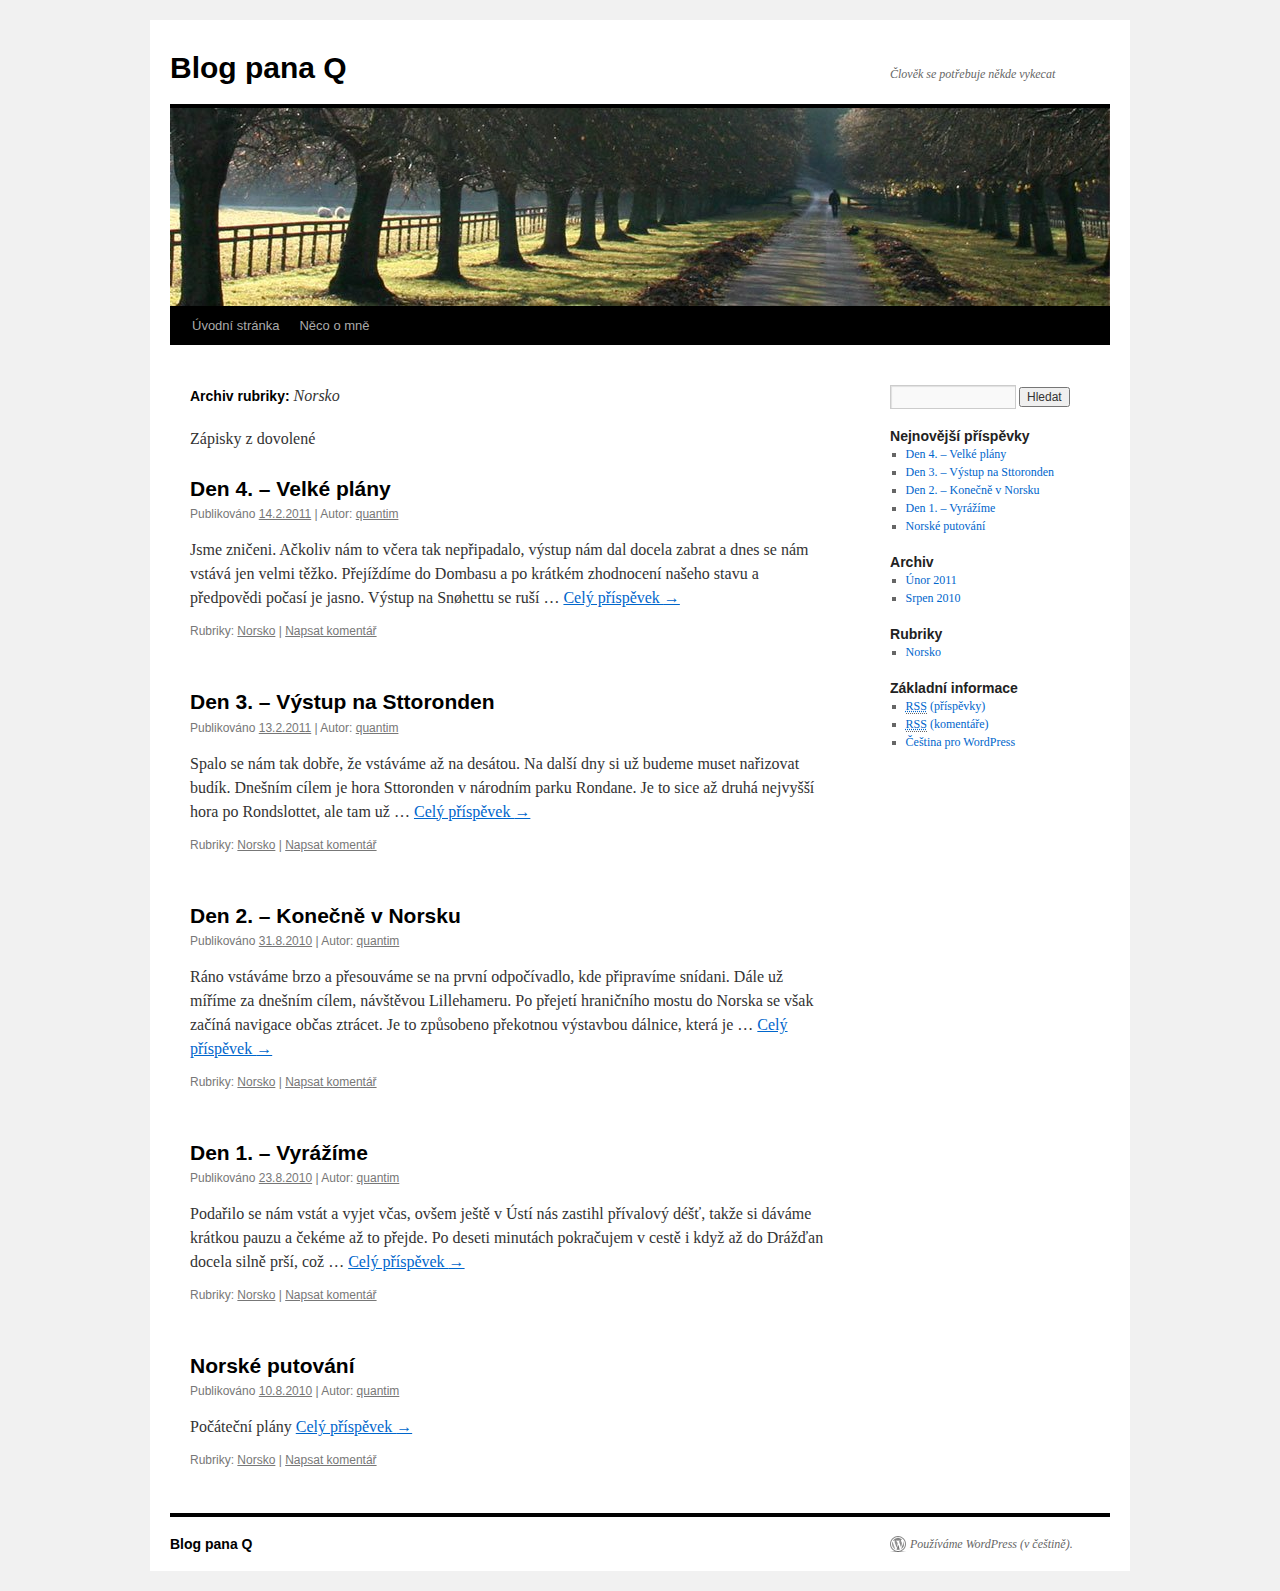
<file: category/norsko/index.html>
<!DOCTYPE html>
<html lang="cs-CZ">
<head>
<meta charset="UTF-8" />
<title>Norsko | Blog pana Q</title>
<link rel="profile" href="http://gmpg.org/xfn/11" />
<link rel="stylesheet" type="text/css" media="all" href="/wp-content/themes/twentyten/style.css" />
<link rel="pingback" href="/xmlrpc.php" />
<link rel='dns-prefetch' href='//s.w.org' />
<link rel="alternate" type="application/rss+xml" title="Blog pana Q &raquo; RSS zdroj" href="/feed/" />
<link rel="alternate" type="application/rss+xml" title="Blog pana Q &raquo; RSS komentářů" href="/comments/feed/" />
<link rel="alternate" type="application/rss+xml" title="Blog pana Q &raquo; RSS pro rubriku Norsko" href="/category/norsko/feed/" />
		<script type="text/javascript">
			window._wpemojiSettings = {"baseUrl":"https:\/\/s.w.org\/images\/core\/emoji\/2.2.1\/72x72\/","ext":".png","svgUrl":"https:\/\/s.w.org\/images\/core\/emoji\/2.2.1\/svg\/","svgExt":".svg","source":{"concatemoji":"\/wp-includes\/js\/wp-emoji-release.min.js?ver=4.7.3"}};
			!function(a,b,c){function d(a){var b,c,d,e,f=String.fromCharCode;if(!k||!k.fillText)return!1;switch(k.clearRect(0,0,j.width,j.height),k.textBaseline="top",k.font="600 32px Arial",a){case"flag":return k.fillText(f(55356,56826,55356,56819),0,0),!(j.toDataURL().length<3e3)&&(k.clearRect(0,0,j.width,j.height),k.fillText(f(55356,57331,65039,8205,55356,57096),0,0),b=j.toDataURL(),k.clearRect(0,0,j.width,j.height),k.fillText(f(55356,57331,55356,57096),0,0),c=j.toDataURL(),b!==c);case"emoji4":return k.fillText(f(55357,56425,55356,57341,8205,55357,56507),0,0),d=j.toDataURL(),k.clearRect(0,0,j.width,j.height),k.fillText(f(55357,56425,55356,57341,55357,56507),0,0),e=j.toDataURL(),d!==e}return!1}function e(a){var c=b.createElement("script");c.src=a,c.defer=c.type="text/javascript",b.getElementsByTagName("head")[0].appendChild(c)}var f,g,h,i,j=b.createElement("canvas"),k=j.getContext&&j.getContext("2d");for(i=Array("flag","emoji4"),c.supports={everything:!0,everythingExceptFlag:!0},h=0;h<i.length;h++)c.supports[i[h]]=d(i[h]),c.supports.everything=c.supports.everything&&c.supports[i[h]],"flag"!==i[h]&&(c.supports.everythingExceptFlag=c.supports.everythingExceptFlag&&c.supports[i[h]]);c.supports.everythingExceptFlag=c.supports.everythingExceptFlag&&!c.supports.flag,c.DOMReady=!1,c.readyCallback=function(){c.DOMReady=!0},c.supports.everything||(g=function(){c.readyCallback()},b.addEventListener?(b.addEventListener("DOMContentLoaded",g,!1),a.addEventListener("load",g,!1)):(a.attachEvent("onload",g),b.attachEvent("onreadystatechange",function(){"complete"===b.readyState&&c.readyCallback()})),f=c.source||{},f.concatemoji?e(f.concatemoji):f.wpemoji&&f.twemoji&&(e(f.twemoji),e(f.wpemoji)))}(window,document,window._wpemojiSettings);
		</script>
		<style type="text/css">
img.wp-smiley,
img.emoji {
	display: inline !important;
	border: none !important;
	box-shadow: none !important;
	height: 1em !important;
	width: 1em !important;
	margin: 0 .07em !important;
	vertical-align: -0.1em !important;
	background: none !important;
	padding: 0 !important;
}
</style>
<link rel='stylesheet' id='kpicasa-css'  href='/wp-content/plugins/kpicasa-gallery/kpicasa_gallery.css?ver=0.2.4' type='text/css' media='screen' />
<!-- This site uses the Google Analytics by MonsterInsights plugin v6.1.6 - Using Analytics tracking - https://www.monsterinsights.com/ -->
<script type="text/javascript" data-cfasync="false">
	// Function to detect opted out users
	function __gaTrackerIsOptedOut() {
		return document.cookie.indexOf(disableStr + '=true') > -1;
	}

	// Disable tracking if the opt-out cookie exists.
	var disableStr = 'ga-disable-UA-2373759-5';
	if ( __gaTrackerIsOptedOut() ) {
		window[disableStr] = true;
	}

	// Opt-out function
	function __gaTrackerOptout() {
	  document.cookie = disableStr + '=true; expires=Thu, 31 Dec 2099 23:59:59 UTC; path=/';
	  window[disableStr] = true;
	}

	(function(i,s,o,g,r,a,m){i['GoogleAnalyticsObject']=r;i[r]=i[r]||function(){
		(i[r].q=i[r].q||[]).push(arguments)},i[r].l=1*new Date();a=s.createElement(o),
		m=s.getElementsByTagName(o)[0];a.async=1;a.src=g;m.parentNode.insertBefore(a,m)
	})(window,document,'script','//www.google-analytics.com/analytics.js','__gaTracker');

	__gaTracker('create', 'UA-2373759-5', 'auto');
	__gaTracker('set', 'forceSSL', true);
	__gaTracker('send','pageview');
</script>
<!-- / Google Analytics by MonsterInsights -->
<link rel='https://api.w.org/' href='/wp-json/' />
<link rel="EditURI" type="application/rsd+xml" title="RSD" href="/xmlrpc.php?rsd" />
<link rel="wlwmanifest" type="application/wlwmanifest+xml" href="/wp-includes/wlwmanifest.xml" /> 
<meta name="generator" content="WordPress 4.7.3" />
<link rel="stylesheet" type="text/css" href="/wp-content/plugins/wp-recaptcha/recaptcha.css" /></head>

<body class="archive category category-norsko category-3">
<div id="wrapper" class="hfeed">
	<div id="header">
		<div id="masthead">
			<div id="branding" role="banner">
								<div id="site-title">
					<span>
						<a href="/" title="Blog pana Q" rel="home">Blog pana Q</a>
					</span>
				</div>
				<div id="site-description">Člověk se potřebuje někde vykecat</div>

										<img src="/wp-content/themes/twentyten/images/headers/path.jpg" width="940" height="198" alt="" />
								</div><!-- #branding -->

			<div id="access" role="navigation">
			  				<div class="skip-link screen-reader-text"><a href="#content" title="Přejít k obsahu webu">Přejít k obsahu webu</a></div>
								<div class="menu"><ul>
<li ><a href="/">Úvodní stránka</a></li><li class="page_item page-item-2"><a href="/neco-o-me/">Něco o mně</a></li>
</ul></div>
			</div><!-- #access -->
		</div><!-- #masthead -->
	</div><!-- #header -->

	<div id="main">

		<div id="container">
			<div id="content" role="main">

				<h1 class="page-title">Archiv rubriky: <span>Norsko</span></h1>
				<div class="archive-meta"><p>Zápisky z dovolené</p>
</div>




			<div id="post-45" class="post-45 post type-post status-publish format-standard hentry category-norsko">
			<h2 class="entry-title"><a href="/2011/02/den-4-velke.plany/" rel="bookmark">Den 4. &#8211; Velké plány</a></h2>

			<div class="entry-meta">
				<span class="meta-prep meta-prep-author">Publikováno</span> <a href="/2011/02/den-4-velke-plany/" title="15:14" rel="bookmark"><span class="entry-date">14.2.2011</span></a> | <span class="meta-sep">Autor:</span> <span class="author vcard"><a class="url fn n" href="/author/quantim/" title="Zobrazit všechny příspěvky, jejichž autorem je quantim">quantim</a></span>			</div><!-- .entry-meta -->

				<div class="entry-summary">
				<p>Jsme zničeni. Ačkoliv nám to včera tak nepřipadalo, výstup nám dal docela zabrat a dnes se nám vstává jen velmi těžko. Přejíždíme do Dombasu a po krátkém zhodnocení našeho stavu a předpovědi počasí je jasno. Výstup na Snøhettu se ruší &hellip; <a href="/2011/02/den-4-velke-plany/">Celý příspěvek <span class="meta-nav">&rarr;</span></a></p>
			</div><!-- .entry-summary -->
	
			<div class="entry-utility">
									<span class="cat-links">
						<span class="entry-utility-prep entry-utility-prep-cat-links">Rubriky:</span> <a href="/category/norsko/" rel="category tag">Norsko</a>					</span>
					<span class="meta-sep">|</span>
												<span class="comments-link"><a href="/2011/02/den-4-velke-plany/#respond">Napsat komentář</a></span>
							</div><!-- .entry-utility -->
		</div><!-- #post-## -->

		
	


			<div id="post-30" class="post-30 post type-post status-publish format-standard hentry category-norsko">
			<h2 class="entry-title"><a href="/2011/02/den-3-vystup-na-sttoronden/" rel="bookmark">Den 3. &#8211; Výstup na Sttoronden</a></h2>

			<div class="entry-meta">
				<span class="meta-prep meta-prep-author">Publikováno</span> <a href="/2011/02/den-3-vystup-na-sttoronden/" title="12:44" rel="bookmark"><span class="entry-date">13.2.2011</span></a> | <span class="meta-sep">Autor:</span> <span class="author vcard"><a class="url fn n" href="/author/quantim/" title="Zobrazit všechny příspěvky, jejichž autorem je quantim">quantim</a></span>			</div><!-- .entry-meta -->

				<div class="entry-summary">
				<p>Spalo se nám tak dobře, že vstáváme až na desátou. Na další dny si už budeme muset nařizovat budík. Dnešním cílem je hora Sttoronden v národním parku Rondane. Je to sice až druhá nejvyšší hora po Rondslottet, ale tam už &hellip; <a href="/2011/02/den-3-vystup-na-sttoronden/">Celý příspěvek <span class="meta-nav">&rarr;</span></a></p>
			</div><!-- .entry-summary -->
	
			<div class="entry-utility">
									<span class="cat-links">
						<span class="entry-utility-prep entry-utility-prep-cat-links">Rubriky:</span> <a href="/category/norsko/" rel="category tag">Norsko</a>					</span>
					<span class="meta-sep">|</span>
												<span class="comments-link"><a href="/2011/02/den-3-vystup-na-sttoronden/#respond">Napsat komentář</a></span>
							</div><!-- .entry-utility -->
		</div><!-- #post-## -->

		
	


			<div id="post-23" class="post-23 post type-post status-publish format-standard hentry category-norsko">
			<h2 class="entry-title"><a href="/2010/08/den-2-konecne-v-norsku/" rel="bookmark">Den 2. &#8211;  Konečně v Norsku</a></h2>

			<div class="entry-meta">
				<span class="meta-prep meta-prep-author">Publikováno</span> <a href="/2010/08/den-2-konecne-v-norsku/" title="21:05" rel="bookmark"><span class="entry-date">31.8.2010</span></a> | <span class="meta-sep">Autor:</span> <span class="author vcard"><a class="url fn n" href="/author/quantim/" title="Zobrazit všechny příspěvky, jejichž autorem je quantim">quantim</a></span>			</div><!-- .entry-meta -->

				<div class="entry-summary">
				<p>Ráno vstáváme brzo a přesouváme se na první odpočívadlo, kde připravíme snídani. Dále už míříme za dnešním cílem, návštěvou Lillehameru. Po přejetí hraničního mostu do Norska se však začíná navigace občas ztrácet. Je to způsobeno překotnou výstavbou dálnice, která je &hellip; <a href="/2010/08/den-2-konecne-v-norsku/">Celý příspěvek <span class="meta-nav">&rarr;</span></a></p>
			</div><!-- .entry-summary -->
	
			<div class="entry-utility">
									<span class="cat-links">
						<span class="entry-utility-prep entry-utility-prep-cat-links">Rubriky:</span> <a href="/category/norsko/" rel="category tag">Norsko</a>					</span>
					<span class="meta-sep">|</span>
												<span class="comments-link"><a href="/2010/08/den-2-konecne-v-norsku/#respond">Napsat komentář</a></span>
							</div><!-- .entry-utility -->
		</div><!-- #post-## -->

		
	


			<div id="post-18" class="post-18 post type-post status-publish format-standard hentry category-norsko">
			<h2 class="entry-title"><a href="/2010/08/den-1-vyrazime/" rel="bookmark">Den 1. &#8211; Vyrážíme</a></h2>

			<div class="entry-meta">
				<span class="meta-prep meta-prep-author">Publikováno</span> <a href="/2010/08/den-1-vyrazime/" title="14:12" rel="bookmark"><span class="entry-date">23.8.2010</span></a> | <span class="meta-sep">Autor:</span> <span class="author vcard"><a class="url fn n" href="/author/quantim/" title="Zobrazit všechny příspěvky, jejichž autorem je quantim">quantim</a></span>			</div><!-- .entry-meta -->

				<div class="entry-summary">
				<p>Podařilo se nám vstát a vyjet včas, ovšem ještě v Ústí nás zastihl přívalový déšť, takže si dáváme krátkou pauzu a čekéme až to přejde. Po deseti minutách pokračujem v cestě i když až do Drážďan docela silně prší, což &hellip; <a href="/2010/08/den-1-vyrazime/">Celý příspěvek <span class="meta-nav">&rarr;</span></a></p>
			</div><!-- .entry-summary -->
	
			<div class="entry-utility">
									<span class="cat-links">
						<span class="entry-utility-prep entry-utility-prep-cat-links">Rubriky:</span> <a href="/category/norsko/" rel="category tag">Norsko</a>					</span>
					<span class="meta-sep">|</span>
												<span class="comments-link"><a href="/2010/08/den-1-vyrazime/#respond">Napsat komentář</a></span>
							</div><!-- .entry-utility -->
		</div><!-- #post-## -->

		
	


			<div id="post-7" class="post-7 post type-post status-publish format-standard hentry category-norsko">
			<h2 class="entry-title"><a href="/2010/08/norske-putovani/" rel="bookmark">Norské putování</a></h2>

			<div class="entry-meta">
				<span class="meta-prep meta-prep-author">Publikováno</span> <a href="/2010/08/norske-putovani/" title="15:29" rel="bookmark"><span class="entry-date">10.8.2010</span></a> | <span class="meta-sep">Autor:</span> <span class="author vcard"><a class="url fn n" href="/author/quantim/" title="Zobrazit všechny příspěvky, jejichž autorem je quantim">quantim</a></span>			</div><!-- .entry-meta -->

				<div class="entry-summary">
				<p>Počáteční plány <a href="/2010/08/norske-putovani/">Celý příspěvek <span class="meta-nav">&rarr;</span></a></p>
			</div><!-- .entry-summary -->
	
			<div class="entry-utility">
									<span class="cat-links">
						<span class="entry-utility-prep entry-utility-prep-cat-links">Rubriky:</span> <a href="/category/norsko/" rel="category tag">Norsko</a>					</span>
					<span class="meta-sep">|</span>
												<span class="comments-link"><a href="/2010/08/norske-putovani/#respond">Napsat komentář</a></span>
							</div><!-- .entry-utility -->
		</div><!-- #post-## -->

		
	


			</div><!-- #content -->
		</div><!-- #container -->


		<div id="primary" class="widget-area" role="complementary">
			<ul class="xoxo">

<li id="search-2" class="widget-container widget_search"><form role="search" method="get" id="searchform" class="searchform" action="/">
				<div>
					<label class="screen-reader-text" for="s">Vyhledávání</label>
					<input type="text" value="" name="s" id="s" />
					<input type="submit" id="searchsubmit" value="Hledat" />
				</div>
			</form></li>		<li id="recent-posts-2" class="widget-container widget_recent_entries">		<h3 class="widget-title">Nejnovější příspěvky</h3>		<ul>
					<li>
				<a href="/2011/02/den-4-velke-plany/">Den 4. &#8211; Velké plány</a>
						</li>
					<li>
				<a href="/2011/02/den-3-vystup-na-sttoronden/">Den 3. &#8211; Výstup na Sttoronden</a>
						</li>
					<li>
				<a href="/2010/08/den-2-konecne-v-norsku/">Den 2. &#8211;  Konečně v Norsku</a>
						</li>
					<li>
				<a href="/2010/08/den-1-vyrazime/">Den 1. &#8211; Vyrážíme</a>
						</li>
					<li>
				<a href="/2010/08/norske-putovani/">Norské putování</a>
						</li>
				</ul>
		</li>		<li id="archives-2" class="widget-container widget_archive"><h3 class="widget-title">Archiv</h3>		<ul>
			<li><a href='/2011/02/'>Únor 2011</a></li>
	<li><a href='/2010/08/'>Srpen 2010</a></li>
		</ul>
		</li><li id="categories-2" class="widget-container widget_categories"><h3 class="widget-title">Rubriky</h3>		<ul>
	<li class="cat-item cat-item-3 current-cat"><a href="/category/norsko/" title="Zápisky z dovolené">Norsko</a>
</li>
		</ul>
</li><li id="meta-2" class="widget-container widget_meta"><h3 class="widget-title">Základní informace</h3>			<ul>
			<li><a href="/feed/"><abbr title="RSS zdroj (Really Simple Syndication)">RSS</abbr> (příspěvky)</a></li>
			<li><a href="/comments/feed/"><abbr title="RSS zdroj (Really Simple Syndication)">RSS</abbr> (komentáře)</a></li>
			<li><a href="https://cs.wordpress.org/" title="Používáme WordPress (nejmodernější sémantický osobní redakční systém).">Čeština pro WordPress</a></li>			</ul>
			</li>			</ul>
		</div><!-- #primary .widget-area -->

	</div><!-- #main -->

	<div id="footer" role="contentinfo">
		<div id="colophon">



			<div id="site-info">
				<a href="/" title="Blog pana Q" rel="home">
					Blog pana Q				</a>
			</div><!-- #site-info -->

			<div id="site-generator">
								<a href="https://cs.wordpress.org/" title="Sémantický osobní redakční systém">Používáme WordPress (v češtině).</a>
			</div><!-- #site-generator -->

		</div><!-- #colophon -->
	</div><!-- #footer -->

</div><!-- #wrapper -->

<script type='text/javascript' src='/wp-includes/js/wp-embed.min.js?ver=4.7.3'></script>
</body>
</html>
</file>
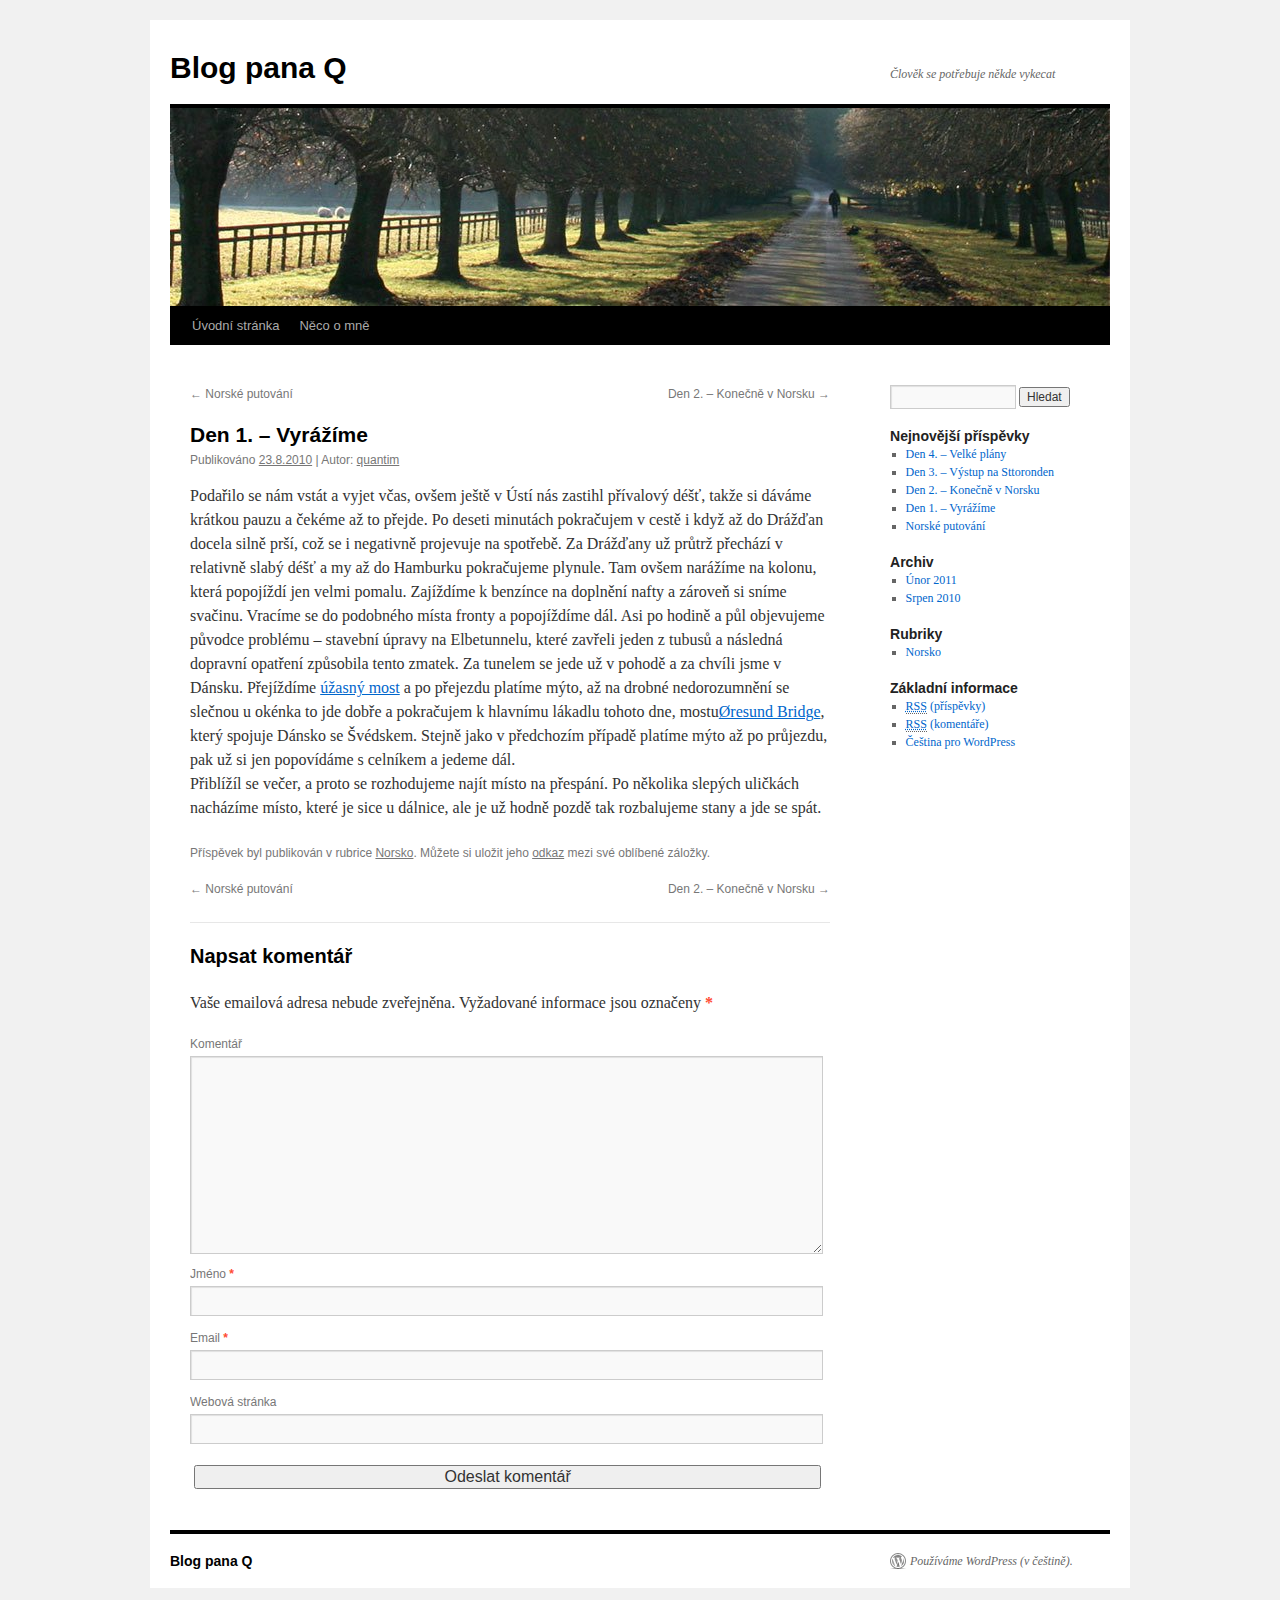
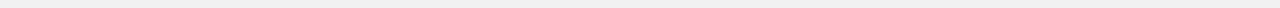
<file: 2010/08/den-1-vyrazime/index.html>
<!DOCTYPE html>
<html lang="cs-CZ">
<head>
<meta charset="UTF-8" />
<title>Den 1. &#8211; Vyrážíme | Blog pana Q</title>
<link rel="profile" href="http://gmpg.org/xfn/11" />
<link rel="stylesheet" type="text/css" media="all" href="/wp-content/themes/twentyten/style.css" />
<link rel="pingback" href="/xmlrpc.php" />
<link rel='dns-prefetch' href='//s.w.org' />
<link rel="alternate" type="application/rss+xml" title="Blog pana Q &raquo; RSS zdroj" href="/feed/" />
<link rel="alternate" type="application/rss+xml" title="Blog pana Q &raquo; RSS komentářů" href="/comments/feed/" />
<link rel="alternate" type="application/rss+xml" title="Blog pana Q &raquo; RSS komentářů pro Den 1. &#8211; Vyrážíme" href="/2010/08/den-1-vyrazime/feed/" />
		<script type="text/javascript">
			window._wpemojiSettings = {"baseUrl":"https:\/\/s.w.org\/images\/core\/emoji\/2.2.1\/72x72\/","ext":".png","svgUrl":"https:\/\/s.w.org\/images\/core\/emoji\/2.2.1\/svg\/","svgExt":".svg","source":{"concatemoji":"\/wp-includes\/js\/wp-emoji-release.min.js?ver=4.7.3"}};
			!function(a,b,c){function d(a){var b,c,d,e,f=String.fromCharCode;if(!k||!k.fillText)return!1;switch(k.clearRect(0,0,j.width,j.height),k.textBaseline="top",k.font="600 32px Arial",a){case"flag":return k.fillText(f(55356,56826,55356,56819),0,0),!(j.toDataURL().length<3e3)&&(k.clearRect(0,0,j.width,j.height),k.fillText(f(55356,57331,65039,8205,55356,57096),0,0),b=j.toDataURL(),k.clearRect(0,0,j.width,j.height),k.fillText(f(55356,57331,55356,57096),0,0),c=j.toDataURL(),b!==c);case"emoji4":return k.fillText(f(55357,56425,55356,57341,8205,55357,56507),0,0),d=j.toDataURL(),k.clearRect(0,0,j.width,j.height),k.fillText(f(55357,56425,55356,57341,55357,56507),0,0),e=j.toDataURL(),d!==e}return!1}function e(a){var c=b.createElement("script");c.src=a,c.defer=c.type="text/javascript",b.getElementsByTagName("head")[0].appendChild(c)}var f,g,h,i,j=b.createElement("canvas"),k=j.getContext&&j.getContext("2d");for(i=Array("flag","emoji4"),c.supports={everything:!0,everythingExceptFlag:!0},h=0;h<i.length;h++)c.supports[i[h]]=d(i[h]),c.supports.everything=c.supports.everything&&c.supports[i[h]],"flag"!==i[h]&&(c.supports.everythingExceptFlag=c.supports.everythingExceptFlag&&c.supports[i[h]]);c.supports.everythingExceptFlag=c.supports.everythingExceptFlag&&!c.supports.flag,c.DOMReady=!1,c.readyCallback=function(){c.DOMReady=!0},c.supports.everything||(g=function(){c.readyCallback()},b.addEventListener?(b.addEventListener("DOMContentLoaded",g,!1),a.addEventListener("load",g,!1)):(a.attachEvent("onload",g),b.attachEvent("onreadystatechange",function(){"complete"===b.readyState&&c.readyCallback()})),f=c.source||{},f.concatemoji?e(f.concatemoji):f.wpemoji&&f.twemoji&&(e(f.twemoji),e(f.wpemoji)))}(window,document,window._wpemojiSettings);
		</script>
		<style type="text/css">
img.wp-smiley,
img.emoji {
	display: inline !important;
	border: none !important;
	box-shadow: none !important;
	height: 1em !important;
	width: 1em !important;
	margin: 0 .07em !important;
	vertical-align: -0.1em !important;
	background: none !important;
	padding: 0 !important;
}
</style>
<link rel='stylesheet' id='kpicasa-css'  href='/wp-content/plugins/kpicasa-gallery/kpicasa_gallery.css?ver=0.2.4' type='text/css' media='screen' />
<!-- This site uses the Google Analytics by MonsterInsights plugin v6.1.6 - Using Analytics tracking - https://www.monsterinsights.com/ -->
<script type="text/javascript" data-cfasync="false">
	// Function to detect opted out users
	function __gaTrackerIsOptedOut() {
		return document.cookie.indexOf(disableStr + '=true') > -1;
	}

	// Disable tracking if the opt-out cookie exists.
	var disableStr = 'ga-disable-UA-2373759-5';
	if ( __gaTrackerIsOptedOut() ) {
		window[disableStr] = true;
	}

	// Opt-out function
	function __gaTrackerOptout() {
	  document.cookie = disableStr + '=true; expires=Thu, 31 Dec 2099 23:59:59 UTC; path=/';
	  window[disableStr] = true;
	}

	(function(i,s,o,g,r,a,m){i['GoogleAnalyticsObject']=r;i[r]=i[r]||function(){
		(i[r].q=i[r].q||[]).push(arguments)},i[r].l=1*new Date();a=s.createElement(o),
		m=s.getElementsByTagName(o)[0];a.async=1;a.src=g;m.parentNode.insertBefore(a,m)
	})(window,document,'script','//www.google-analytics.com/analytics.js','__gaTracker');

	__gaTracker('create', 'UA-2373759-5', 'auto');
	__gaTracker('set', 'forceSSL', true);
	__gaTracker('send','pageview');
</script>
<!-- / Google Analytics by MonsterInsights -->
<link rel='https://api.w.org/' href='/wp-json/' />
<link rel="EditURI" type="application/rsd+xml" title="RSD" href="/xmlrpc.php?rsd" />
<link rel="wlwmanifest" type="application/wlwmanifest+xml" href="/wp-includes/wlwmanifest.xml" /> 
<link rel='prev' title='Norské putování' href='/2010/08/norske-putovani/' />
<link rel='next' title='Den 2. &#8211;  Konečně v Norsku' href='/2010/08/den-2-konecne-v-norsku/' />
<meta name="generator" content="WordPress 4.7.3" />
<link rel="canonical" href="/2010/08/den-1-vyrazime/" />
<link rel='shortlink' href='/?p=18' />
<link rel="alternate" type="application/json+oembed" href="/wp-json/oembed/1.0/embed?url=http%3A%2F%2F%2F2010%2F08%2Fden-1-vyrazime%2F" />
<link rel="alternate" type="text/xml+oembed" href="/wp-json/oembed/1.0/embed?url=http%3A%2F%2F%2F2010%2F08%2Fden-1-vyrazime%2F&#038;format=xml" />
<link rel="stylesheet" type="text/css" href="/wp-content/plugins/wp-recaptcha/recaptcha.css" /></head>

<body class="post-template-default single single-post postid-18 single-format-standard">
<div id="wrapper" class="hfeed">
	<div id="header">
		<div id="masthead">
			<div id="branding" role="banner">
								<div id="site-title">
					<span>
						<a href="/" title="Blog pana Q" rel="home">Blog pana Q</a>
					</span>
				</div>
				<div id="site-description">Člověk se potřebuje někde vykecat</div>

										<img src="/wp-content/themes/twentyten/images/headers/path.jpg" width="940" height="198" alt="" />
								</div><!-- #branding -->

			<div id="access" role="navigation">
			  				<div class="skip-link screen-reader-text"><a href="#content" title="Přejít k obsahu webu">Přejít k obsahu webu</a></div>
								<div class="menu"><ul>
<li ><a href="/">Úvodní stránka</a></li><li class="page_item page-item-2"><a href="/neco-o-me/">Něco o mně</a></li>
</ul></div>
			</div><!-- #access -->
		</div><!-- #masthead -->
	</div><!-- #header -->

	<div id="main">

		<div id="container">
			<div id="content" role="main">

			

				<div id="nav-above" class="navigation">
					<div class="nav-previous"><a href="/2010/08/norske-putovani/" rel="prev"><span class="meta-nav">&larr;</span> Norské putování</a></div>
					<div class="nav-next"><a href="/2010/08/den-2-konecne-v-norsku/" rel="next">Den 2. &#8211;  Konečně v Norsku <span class="meta-nav">&rarr;</span></a></div>
				</div><!-- #nav-above -->

				<div id="post-18" class="post-18 post type-post status-publish format-standard hentry category-norsko">
					<h1 class="entry-title">Den 1. &#8211; Vyrážíme</h1>

					<div class="entry-meta">
						<span class="meta-prep meta-prep-author">Publikováno</span> <a href="/2010/08/den-1-vyrazime/" title="14:12" rel="bookmark"><span class="entry-date">23.8.2010</span></a> | <span class="meta-sep">Autor:</span> <span class="author vcard"><a class="url fn n" href="/author/quantim/" title="Zobrazit všechny příspěvky, jejichž autorem je quantim">quantim</a></span>					</div><!-- .entry-meta -->

					<div class="entry-content">
						<p>Podařilo se nám vstát a vyjet včas, ovšem ještě v Ústí nás zastihl přívalový déšť, takže si dáváme krátkou pauzu a čekéme až to přejde. Po deseti minutách pokračujem v cestě i když až do Drážďan docela silně prší, což se i negativně projevuje na spotřebě. Za Drážďany už průtrž přechází v relativně slabý déšť a my až do Hamburku pokračujeme plynule. Tam ovšem narážíme na kolonu, která popojíždí jen velmi pomalu. Zajíždíme k benzínce na doplnění nafty a zároveň si sníme svačinu. Vracíme se do podobného místa fronty a popojíždíme dál. Asi po hodině a půl objevujeme původce problému – stavební úpravy na Elbetunnelu, které zavřeli jeden z tubusů a následná dopravní opatření způsobila tento zmatek. Za tunelem se jede už v pohodě a za chvíli jsme v Dánsku. Přejíždíme <a href="http://www.storebaelt.dk/">úžasný most</a> a po přejezdu platíme mýto, až na drobné nedorozumnění se slečnou u okénka to jde dobře a pokračujem k hlavnímu lákadlu tohoto dne, mostu<a href="http://www.oresundsbron.com/">Øresund Bridge</a>, který spojuje Dánsko se Švédskem. Stejně jako v předchozím případě platíme mýto až po průjezdu, pak už si jen popovídáme s celníkem a jedeme dál.<br />
Přiblížíl se večer, a proto se rozhodujeme najít místo na přespání. Po několika slepých uličkách nacházíme místo, které je sice u dálnice, ale je už hodně pozdě tak rozbalujeme stany a jde se spát.</p>
											</div><!-- .entry-content -->


					<div class="entry-utility">
						Příspěvek byl publikován v rubrice <a href="/category/norsko/" rel="category tag">Norsko</a>. Můžete si uložit jeho <a href="/2010/08/den-1-vyrazime/" title="Trvalý odkaz pro Den 1. &#8211; Vyrážíme" rel="bookmark">odkaz</a> mezi své oblíbené záložky.											</div><!-- .entry-utility -->
				</div><!-- #post-## -->

				<div id="nav-below" class="navigation">
					<div class="nav-previous"><a href="/2010/08/norske-putovani/" rel="prev"><span class="meta-nav">&larr;</span> Norské putování</a></div>
					<div class="nav-next"><a href="/2010/08/den-2-konecne-v-norsku/" rel="next">Den 2. &#8211;  Konečně v Norsku <span class="meta-nav">&rarr;</span></a></div>
				</div><!-- #nav-below -->

				
			<div id="comments">



	<div id="respond" class="comment-respond">
		<h3 id="reply-title" class="comment-reply-title">Napsat komentář <small><a rel="nofollow" id="cancel-comment-reply-link" href="/2010/08/den-1-vyrazime/#respond" style="display:none;">Zrušit odpověď na komentář</a></small></h3>			<form action="/wp-comments-post.php" method="post" id="commentform" class="comment-form">
				<p class="comment-notes"><span id="email-notes">Vaše emailová adresa nebude zveřejněna.</span> Vyžadované informace jsou označeny <span class="required">*</span></p><p class="comment-form-comment"><label for="comment">Komentář</label> <textarea id="comment" name="comment" cols="45" rows="8" maxlength="65525" aria-required="true" required="required"></textarea></p><p class="comment-form-author"><label for="author">Jméno <span class="required">*</span></label> <input id="author" name="author" type="text" value="" size="30" maxlength="245" aria-required='true' required='required' /></p>
<p class="comment-form-email"><label for="email">Email <span class="required">*</span></label> <input id="email" name="email" type="text" value="" size="30" maxlength="100" aria-describedby="email-notes" aria-required='true' required='required' /></p>
<p class="comment-form-url"><label for="url">Webová stránka</label> <input id="url" name="url" type="text" value="" size="30" maxlength="200" /></p>
<p class="form-submit"><input name="submit" type="submit" id="submit" class="submit" value="Odeslat komentář" /> <input type='hidden' name='comment_post_ID' value='18' id='comment_post_ID' />
<input type='hidden' name='comment_parent' id='comment_parent' value='0' />
</p>                <script type='text/javascript'>
                    var RecaptchaOptions = { theme : 'white', lang : 'en' , tabindex : 5 };
                </script><script type="text/javascript" src="http://www.google.com/recaptcha/api/challenge?k=6LdME8ASAAAAAGwqvajtBp0MnCrLJtZoEZreQH41"></script>

	<noscript>
  		<iframe src="http://www.google.com/recaptcha/api/noscript?k=6LdME8ASAAAAAGwqvajtBp0MnCrLJtZoEZreQH41" height="300" width="500" frameborder="0"></iframe><br/>
  		<textarea name="recaptcha_challenge_field" rows="3" cols="40"></textarea>
  		<input type="hidden" name="recaptcha_response_field" value="manual_challenge"/>
	</noscript>                        <div id="recaptcha-submit-btn-area">&nbsp;</div>
                        <noscript>
                         <style type='text/css'>#submit {display:none;}</style>
                         <input name="submit" type="submit" id="submit-alt" tabindex="6" value="Submit Comment"/> 
                        </noscript>			</form>
			</div><!-- #respond -->
	
</div><!-- #comments -->


			</div><!-- #content -->
		</div><!-- #container -->


		<div id="primary" class="widget-area" role="complementary">
			<ul class="xoxo">

<li id="search-2" class="widget-container widget_search"><form role="search" method="get" id="searchform" class="searchform" action="/">
				<div>
					<label class="screen-reader-text" for="s">Vyhledávání</label>
					<input type="text" value="" name="s" id="s" />
					<input type="submit" id="searchsubmit" value="Hledat" />
				</div>
			</form></li>		<li id="recent-posts-2" class="widget-container widget_recent_entries">		<h3 class="widget-title">Nejnovější příspěvky</h3>		<ul>
					<li>
				<a href="/2011/02/den-4-velke-plany/">Den 4. &#8211; Velké plány</a>
						</li>
					<li>
				<a href="/2011/02/den-3-vystup-na-sttoronden/">Den 3. &#8211; Výstup na Sttoronden</a>
						</li>
					<li>
				<a href="/2010/08/den-2-konecne-v-norsku/">Den 2. &#8211;  Konečně v Norsku</a>
						</li>
					<li>
				<a href="/2010/08/den-1-vyrazime/">Den 1. &#8211; Vyrážíme</a>
						</li>
					<li>
				<a href="/2010/08/norske-putovani/">Norské putování</a>
						</li>
				</ul>
		</li>		<li id="archives-2" class="widget-container widget_archive"><h3 class="widget-title">Archiv</h3>		<ul>
			<li><a href='/2011/02/'>Únor 2011</a></li>
	<li><a href='/2010/08/'>Srpen 2010</a></li>
		</ul>
		</li><li id="categories-2" class="widget-container widget_categories"><h3 class="widget-title">Rubriky</h3>		<ul>
	<li class="cat-item cat-item-3"><a href="/category/norsko/" title="Zápisky z dovolené">Norsko</a>
</li>
		</ul>
</li><li id="meta-2" class="widget-container widget_meta"><h3 class="widget-title">Základní informace</h3>			<ul>
			<li><a href="/feed/"><abbr title="RSS zdroj (Really Simple Syndication)">RSS</abbr> (příspěvky)</a></li>
			<li><a href="/comments/feed/"><abbr title="RSS zdroj (Really Simple Syndication)">RSS</abbr> (komentáře)</a></li>
			<li><a href="https://cs.wordpress.org/" title="Používáme WordPress (nejmodernější sémantický osobní redakční systém).">Čeština pro WordPress</a></li>			</ul>
			</li>			</ul>
		</div><!-- #primary .widget-area -->

	</div><!-- #main -->

	<div id="footer" role="contentinfo">
		<div id="colophon">



			<div id="site-info">
				<a href="/" title="Blog pana Q" rel="home">
					Blog pana Q				</a>
			</div><!-- #site-info -->

			<div id="site-generator">
								<a href="https://cs.wordpress.org/" title="Sémantický osobní redakční systém">Používáme WordPress (v češtině).</a>
			</div><!-- #site-generator -->

		</div><!-- #colophon -->
	</div><!-- #footer -->

</div><!-- #wrapper -->

                <script type="text/javascript">
                var sub = document.getElementById('submit');
                document.getElementById('recaptcha-submit-btn-area').appendChild (sub);
                document.getElementById('submit').tabIndex = 6;
                if ( typeof _recaptcha_wordpress_savedcomment != 'undefined') {
                        document.getElementById('comment').value = _recaptcha_wordpress_savedcomment;
                }
                document.getElementById('recaptcha_table').style.direction = 'ltr';
                </script><script type='text/javascript' src='/wp-includes/js/comment-reply.min.js?ver=4.7.3'></script>
<script type='text/javascript' src='/wp-includes/js/wp-embed.min.js?ver=4.7.3'></script>
</body>
</html>
</file>
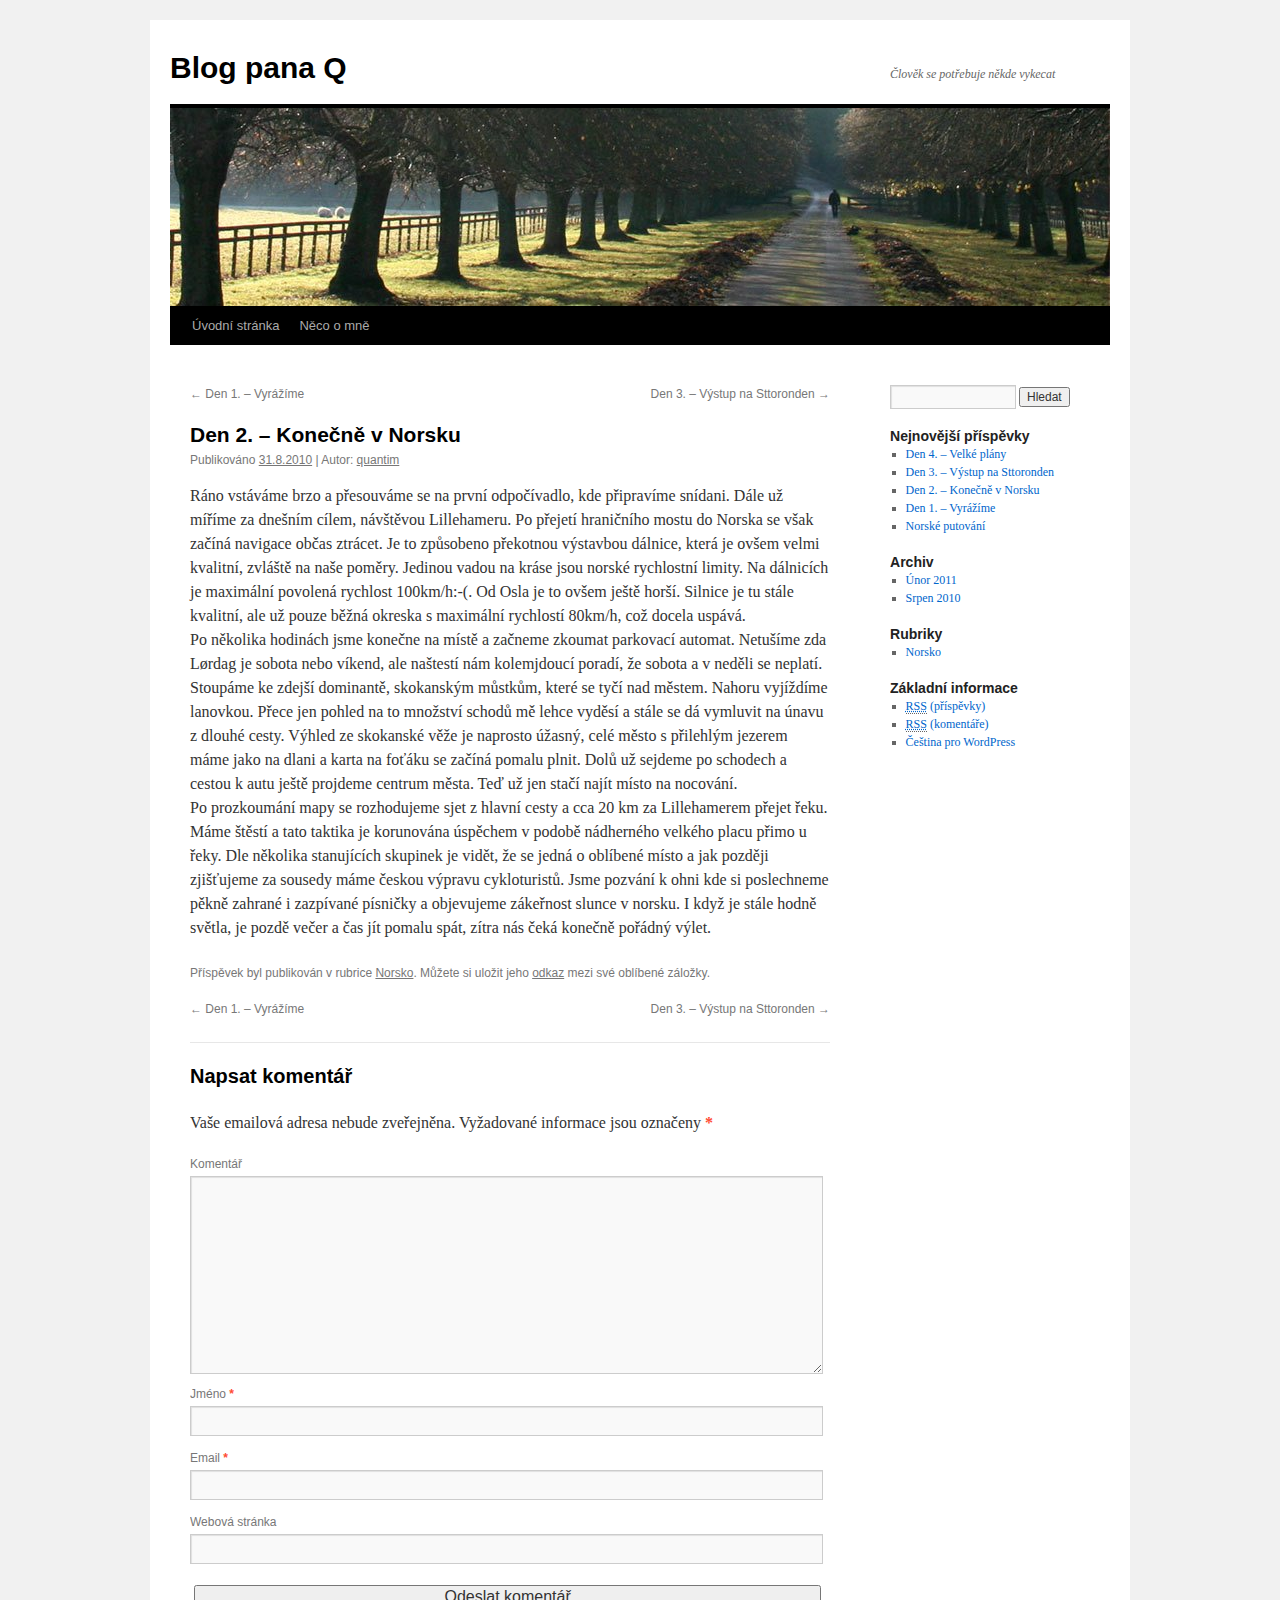
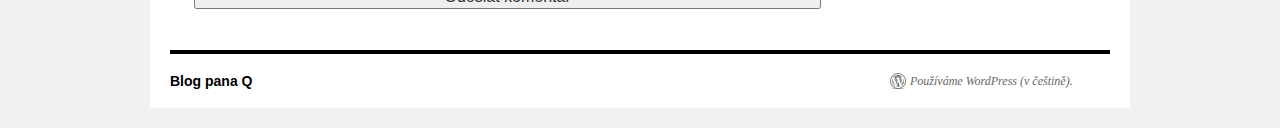
<file: 2010/08/den-2-konecne-v-norsku/index.html>
<!DOCTYPE html>
<html lang="cs-CZ">
<head>
<meta charset="UTF-8" />
<title>Den 2. &#8211;  Konečně v Norsku | Blog pana Q</title>
<link rel="profile" href="http://gmpg.org/xfn/11" />
<link rel="stylesheet" type="text/css" media="all" href="/wp-content/themes/twentyten/style.css" />
<link rel="pingback" href="/xmlrpc.php" />
<link rel='dns-prefetch' href='//s.w.org' />
<link rel="alternate" type="application/rss+xml" title="Blog pana Q &raquo; RSS zdroj" href="/feed/" />
<link rel="alternate" type="application/rss+xml" title="Blog pana Q &raquo; RSS komentářů" href="/comments/feed/" />
<link rel="alternate" type="application/rss+xml" title="Blog pana Q &raquo; RSS komentářů pro Den 2. &#8211;  Konečně v Norsku" href="/2010/08/den-2-konecne-v-norsku/feed/" />
		<script type="text/javascript">
			window._wpemojiSettings = {"baseUrl":"https:\/\/s.w.org\/images\/core\/emoji\/2.2.1\/72x72\/","ext":".png","svgUrl":"https:\/\/s.w.org\/images\/core\/emoji\/2.2.1\/svg\/","svgExt":".svg","source":{"concatemoji":"\/wp-includes\/js\/wp-emoji-release.min.js?ver=4.7.3"}};
			!function(a,b,c){function d(a){var b,c,d,e,f=String.fromCharCode;if(!k||!k.fillText)return!1;switch(k.clearRect(0,0,j.width,j.height),k.textBaseline="top",k.font="600 32px Arial",a){case"flag":return k.fillText(f(55356,56826,55356,56819),0,0),!(j.toDataURL().length<3e3)&&(k.clearRect(0,0,j.width,j.height),k.fillText(f(55356,57331,65039,8205,55356,57096),0,0),b=j.toDataURL(),k.clearRect(0,0,j.width,j.height),k.fillText(f(55356,57331,55356,57096),0,0),c=j.toDataURL(),b!==c);case"emoji4":return k.fillText(f(55357,56425,55356,57341,8205,55357,56507),0,0),d=j.toDataURL(),k.clearRect(0,0,j.width,j.height),k.fillText(f(55357,56425,55356,57341,55357,56507),0,0),e=j.toDataURL(),d!==e}return!1}function e(a){var c=b.createElement("script");c.src=a,c.defer=c.type="text/javascript",b.getElementsByTagName("head")[0].appendChild(c)}var f,g,h,i,j=b.createElement("canvas"),k=j.getContext&&j.getContext("2d");for(i=Array("flag","emoji4"),c.supports={everything:!0,everythingExceptFlag:!0},h=0;h<i.length;h++)c.supports[i[h]]=d(i[h]),c.supports.everything=c.supports.everything&&c.supports[i[h]],"flag"!==i[h]&&(c.supports.everythingExceptFlag=c.supports.everythingExceptFlag&&c.supports[i[h]]);c.supports.everythingExceptFlag=c.supports.everythingExceptFlag&&!c.supports.flag,c.DOMReady=!1,c.readyCallback=function(){c.DOMReady=!0},c.supports.everything||(g=function(){c.readyCallback()},b.addEventListener?(b.addEventListener("DOMContentLoaded",g,!1),a.addEventListener("load",g,!1)):(a.attachEvent("onload",g),b.attachEvent("onreadystatechange",function(){"complete"===b.readyState&&c.readyCallback()})),f=c.source||{},f.concatemoji?e(f.concatemoji):f.wpemoji&&f.twemoji&&(e(f.twemoji),e(f.wpemoji)))}(window,document,window._wpemojiSettings);
		</script>
		<style type="text/css">
img.wp-smiley,
img.emoji {
	display: inline !important;
	border: none !important;
	box-shadow: none !important;
	height: 1em !important;
	width: 1em !important;
	margin: 0 .07em !important;
	vertical-align: -0.1em !important;
	background: none !important;
	padding: 0 !important;
}
</style>
<link rel='stylesheet' id='kpicasa-css'  href='/wp-content/plugins/kpicasa-gallery/kpicasa_gallery.css?ver=0.2.4' type='text/css' media='screen' />
<!-- This site uses the Google Analytics by MonsterInsights plugin v6.1.6 - Using Analytics tracking - https://www.monsterinsights.com/ -->
<script type="text/javascript" data-cfasync="false">
	// Function to detect opted out users
	function __gaTrackerIsOptedOut() {
		return document.cookie.indexOf(disableStr + '=true') > -1;
	}

	// Disable tracking if the opt-out cookie exists.
	var disableStr = 'ga-disable-UA-2373759-5';
	if ( __gaTrackerIsOptedOut() ) {
		window[disableStr] = true;
	}

	// Opt-out function
	function __gaTrackerOptout() {
	  document.cookie = disableStr + '=true; expires=Thu, 31 Dec 2099 23:59:59 UTC; path=/';
	  window[disableStr] = true;
	}

	(function(i,s,o,g,r,a,m){i['GoogleAnalyticsObject']=r;i[r]=i[r]||function(){
		(i[r].q=i[r].q||[]).push(arguments)},i[r].l=1*new Date();a=s.createElement(o),
		m=s.getElementsByTagName(o)[0];a.async=1;a.src=g;m.parentNode.insertBefore(a,m)
	})(window,document,'script','//www.google-analytics.com/analytics.js','__gaTracker');

	__gaTracker('create', 'UA-2373759-5', 'auto');
	__gaTracker('set', 'forceSSL', true);
	__gaTracker('send','pageview');
</script>
<!-- / Google Analytics by MonsterInsights -->
<link rel='https://api.w.org/' href='/wp-json/' />
<link rel="EditURI" type="application/rsd+xml" title="RSD" href="/xmlrpc.php?rsd" />
<link rel="wlwmanifest" type="application/wlwmanifest+xml" href="/wp-includes/wlwmanifest.xml" /> 
<link rel='prev' title='Den 1. &#8211; Vyrážíme' href='/2010/08/den-1-vyrazime/' />
<link rel='next' title='Den 3. &#8211; Výstup na Sttoronden' href='/2011/02/den-3-vystup-na-sttoronden/' />
<meta name="generator" content="WordPress 4.7.3" />
<link rel="canonical" href="/2010/08/den-2-konecne-v-norsku/" />
<link rel='shortlink' href='/?p=23' />
<link rel="alternate" type="application/json+oembed" href="/wp-json/oembed/1.0/embed?url=http%3A%2F%2F%2F2010%2F08%2Fden-2-konecne-v-norsku%2F" />
<link rel="alternate" type="text/xml+oembed" href="/wp-json/oembed/1.0/embed?url=http%3A%2F%2F%2F2010%2F08%2Fden-2-konecne-v-norsku%2F&#038;format=xml" />
<link rel="stylesheet" type="text/css" href="/wp-content/plugins/wp-recaptcha/recaptcha.css" /></head>

<body class="post-template-default single single-post postid-23 single-format-standard">
<div id="wrapper" class="hfeed">
	<div id="header">
		<div id="masthead">
			<div id="branding" role="banner">
								<div id="site-title">
					<span>
						<a href="/" title="Blog pana Q" rel="home">Blog pana Q</a>
					</span>
				</div>
				<div id="site-description">Člověk se potřebuje někde vykecat</div>

										<img src="/wp-content/themes/twentyten/images/headers/path.jpg" width="940" height="198" alt="" />
								</div><!-- #branding -->

			<div id="access" role="navigation">
			  				<div class="skip-link screen-reader-text"><a href="#content" title="Přejít k obsahu webu">Přejít k obsahu webu</a></div>
								<div class="menu"><ul>
<li ><a href="/">Úvodní stránka</a></li><li class="page_item page-item-2"><a href="/neco-o-me/">Něco o mně</a></li>
</ul></div>
			</div><!-- #access -->
		</div><!-- #masthead -->
	</div><!-- #header -->

	<div id="main">

		<div id="container">
			<div id="content" role="main">

			

				<div id="nav-above" class="navigation">
					<div class="nav-previous"><a href="/2010/08/den-1-vyrazime/" rel="prev"><span class="meta-nav">&larr;</span> Den 1. &#8211; Vyrážíme</a></div>
					<div class="nav-next"><a href="/2011/02/den-3-vystup-na-sttoronden/" rel="next">Den 3. &#8211; Výstup na Sttoronden <span class="meta-nav">&rarr;</span></a></div>
				</div><!-- #nav-above -->

				<div id="post-23" class="post-23 post type-post status-publish format-standard hentry category-norsko">
					<h1 class="entry-title">Den 2. &#8211;  Konečně v Norsku</h1>

					<div class="entry-meta">
						<span class="meta-prep meta-prep-author">Publikováno</span> <a href="/2010/08/den-2-konecne-v-norsku/" title="21:05" rel="bookmark"><span class="entry-date">31.8.2010</span></a> | <span class="meta-sep">Autor:</span> <span class="author vcard"><a class="url fn n" href="/author/quantim/" title="Zobrazit všechny příspěvky, jejichž autorem je quantim">quantim</a></span>					</div><!-- .entry-meta -->

					<div class="entry-content">
						<p>Ráno vstáváme brzo a přesouváme se na první odpočívadlo, kde připravíme snídani. Dále už míříme za dnešním cílem, návštěvou Lillehameru. Po přejetí hraničního mostu do Norska se však začíná navigace občas ztrácet. Je to způsobeno překotnou výstavbou dálnice, která je ovšem velmi kvalitní, zvláště na naše poměry. Jedinou vadou na kráse jsou norské rychlostní limity. Na dálnicích je maximální povolená rychlost 100km/h:-(. Od Osla je to ovšem ještě horší. Silnice je tu stále kvalitní, ale už pouze běžná okreska s maximální rychlostí 80km/h, což docela uspává.<br />
Po několika hodinách jsme konečne na místě a začneme zkoumat parkovací automat. Netušíme zda Lørdag je sobota nebo víkend, ale naštestí nám kolemjdoucí poradí, že sobota a v neděli se neplatí. Stoupáme ke zdejší dominantě, skokanským můstkům, které se tyčí nad městem. Nahoru vyjíždíme lanovkou. Přece jen pohled na to množství schodů mě lehce vyděsí a stále se dá vymluvit na únavu z dlouhé cesty. Výhled ze skokanské věže je naprosto úžasný, celé město s přilehlým jezerem máme jako na dlani a karta na foťáku se začíná pomalu plnit. Dolů už sejdeme po schodech a cestou k autu ještě projdeme centrum města. Teď už jen stačí najít místo na nocování.<br />
Po prozkoumání mapy se rozhodujeme sjet z hlavní cesty a cca 20 km za Lillehamerem přejet řeku. Máme štěstí a tato taktika je korunována úspěchem v podobě nádherného velkého placu přimo u řeky. Dle několika stanujících skupinek je vidět, že se jedná o oblíbené místo a jak později zjišťujeme za sousedy máme českou výpravu cykloturistů. Jsme pozvání k ohni kde si poslechneme pěkně zahrané i zazpívané písničky a objevujeme zákeřnost slunce v norsku. I když je stále hodně světla, je pozdě večer a čas jít pomalu spát, zítra nás čeká konečně pořádný výlet.</p>
											</div><!-- .entry-content -->


					<div class="entry-utility">
						Příspěvek byl publikován v rubrice <a href="/category/norsko/" rel="category tag">Norsko</a>. Můžete si uložit jeho <a href="/2010/08/den-2-konecne-v-norsku/" title="Trvalý odkaz pro Den 2. &#8211;  Konečně v Norsku" rel="bookmark">odkaz</a> mezi své oblíbené záložky.											</div><!-- .entry-utility -->
				</div><!-- #post-## -->

				<div id="nav-below" class="navigation">
					<div class="nav-previous"><a href="/2010/08/den-1-vyrazime/" rel="prev"><span class="meta-nav">&larr;</span> Den 1. &#8211; Vyrážíme</a></div>
					<div class="nav-next"><a href="/2011/02/den-3-vystup-na-sttoronden/" rel="next">Den 3. &#8211; Výstup na Sttoronden <span class="meta-nav">&rarr;</span></a></div>
				</div><!-- #nav-below -->

				
			<div id="comments">



	<div id="respond" class="comment-respond">
		<h3 id="reply-title" class="comment-reply-title">Napsat komentář <small><a rel="nofollow" id="cancel-comment-reply-link" href="/2010/08/den-2-konecne-v-norsku/#respond" style="display:none;">Zrušit odpověď na komentář</a></small></h3>			<form action="/wp-comments-post.php" method="post" id="commentform" class="comment-form">
				<p class="comment-notes"><span id="email-notes">Vaše emailová adresa nebude zveřejněna.</span> Vyžadované informace jsou označeny <span class="required">*</span></p><p class="comment-form-comment"><label for="comment">Komentář</label> <textarea id="comment" name="comment" cols="45" rows="8" maxlength="65525" aria-required="true" required="required"></textarea></p><p class="comment-form-author"><label for="author">Jméno <span class="required">*</span></label> <input id="author" name="author" type="text" value="" size="30" maxlength="245" aria-required='true' required='required' /></p>
<p class="comment-form-email"><label for="email">Email <span class="required">*</span></label> <input id="email" name="email" type="text" value="" size="30" maxlength="100" aria-describedby="email-notes" aria-required='true' required='required' /></p>
<p class="comment-form-url"><label for="url">Webová stránka</label> <input id="url" name="url" type="text" value="" size="30" maxlength="200" /></p>
<p class="form-submit"><input name="submit" type="submit" id="submit" class="submit" value="Odeslat komentář" /> <input type='hidden' name='comment_post_ID' value='23' id='comment_post_ID' />
<input type='hidden' name='comment_parent' id='comment_parent' value='0' />
</p>                <script type='text/javascript'>
                    var RecaptchaOptions = { theme : 'white', lang : 'en' , tabindex : 5 };
                </script><script type="text/javascript" src="http://www.google.com/recaptcha/api/challenge?k=6LdME8ASAAAAAGwqvajtBp0MnCrLJtZoEZreQH41"></script>

	<noscript>
  		<iframe src="http://www.google.com/recaptcha/api/noscript?k=6LdME8ASAAAAAGwqvajtBp0MnCrLJtZoEZreQH41" height="300" width="500" frameborder="0"></iframe><br/>
  		<textarea name="recaptcha_challenge_field" rows="3" cols="40"></textarea>
  		<input type="hidden" name="recaptcha_response_field" value="manual_challenge"/>
	</noscript>                        <div id="recaptcha-submit-btn-area">&nbsp;</div>
                        <noscript>
                         <style type='text/css'>#submit {display:none;}</style>
                         <input name="submit" type="submit" id="submit-alt" tabindex="6" value="Submit Comment"/> 
                        </noscript>			</form>
			</div><!-- #respond -->
	
</div><!-- #comments -->


			</div><!-- #content -->
		</div><!-- #container -->


		<div id="primary" class="widget-area" role="complementary">
			<ul class="xoxo">

<li id="search-2" class="widget-container widget_search"><form role="search" method="get" id="searchform" class="searchform" action="/">
				<div>
					<label class="screen-reader-text" for="s">Vyhledávání</label>
					<input type="text" value="" name="s" id="s" />
					<input type="submit" id="searchsubmit" value="Hledat" />
				</div>
			</form></li>		<li id="recent-posts-2" class="widget-container widget_recent_entries">		<h3 class="widget-title">Nejnovější příspěvky</h3>		<ul>
					<li>
				<a href="/2011/02/den-4-velke-plany/">Den 4. &#8211; Velké plány</a>
						</li>
					<li>
				<a href="/2011/02/den-3-vystup-na-sttoronden/">Den 3. &#8211; Výstup na Sttoronden</a>
						</li>
					<li>
				<a href="/2010/08/den-2-konecne-v-norsku/">Den 2. &#8211;  Konečně v Norsku</a>
						</li>
					<li>
				<a href="/2010/08/den-1-vyrazime/">Den 1. &#8211; Vyrážíme</a>
						</li>
					<li>
				<a href="/2010/08/norske-putovani/">Norské putování</a>
						</li>
				</ul>
		</li>		<li id="archives-2" class="widget-container widget_archive"><h3 class="widget-title">Archiv</h3>		<ul>
			<li><a href='/2011/02/'>Únor 2011</a></li>
	<li><a href='/2010/08/'>Srpen 2010</a></li>
		</ul>
		</li><li id="categories-2" class="widget-container widget_categories"><h3 class="widget-title">Rubriky</h3>		<ul>
	<li class="cat-item cat-item-3"><a href="/category/norsko/" title="Zápisky z dovolené">Norsko</a>
</li>
		</ul>
</li><li id="meta-2" class="widget-container widget_meta"><h3 class="widget-title">Základní informace</h3>			<ul>
			<li><a href="/feed/"><abbr title="RSS zdroj (Really Simple Syndication)">RSS</abbr> (příspěvky)</a></li>
			<li><a href="/comments/feed/"><abbr title="RSS zdroj (Really Simple Syndication)">RSS</abbr> (komentáře)</a></li>
			<li><a href="https://cs.wordpress.org/" title="Používáme WordPress (nejmodernější sémantický osobní redakční systém).">Čeština pro WordPress</a></li>			</ul>
			</li>			</ul>
		</div><!-- #primary .widget-area -->

	</div><!-- #main -->

	<div id="footer" role="contentinfo">
		<div id="colophon">



			<div id="site-info">
				<a href="/" title="Blog pana Q" rel="home">
					Blog pana Q				</a>
			</div><!-- #site-info -->

			<div id="site-generator">
								<a href="https://cs.wordpress.org/" title="Sémantický osobní redakční systém">Používáme WordPress (v češtině).</a>
			</div><!-- #site-generator -->

		</div><!-- #colophon -->
	</div><!-- #footer -->

</div><!-- #wrapper -->

                <script type="text/javascript">
                var sub = document.getElementById('submit');
                document.getElementById('recaptcha-submit-btn-area').appendChild (sub);
                document.getElementById('submit').tabIndex = 6;
                if ( typeof _recaptcha_wordpress_savedcomment != 'undefined') {
                        document.getElementById('comment').value = _recaptcha_wordpress_savedcomment;
                }
                document.getElementById('recaptcha_table').style.direction = 'ltr';
                </script><script type='text/javascript' src='/wp-includes/js/comment-reply.min.js?ver=4.7.3'></script>
<script type='text/javascript' src='/wp-includes/js/wp-embed.min.js?ver=4.7.3'></script>
</body>
</html>
</file>
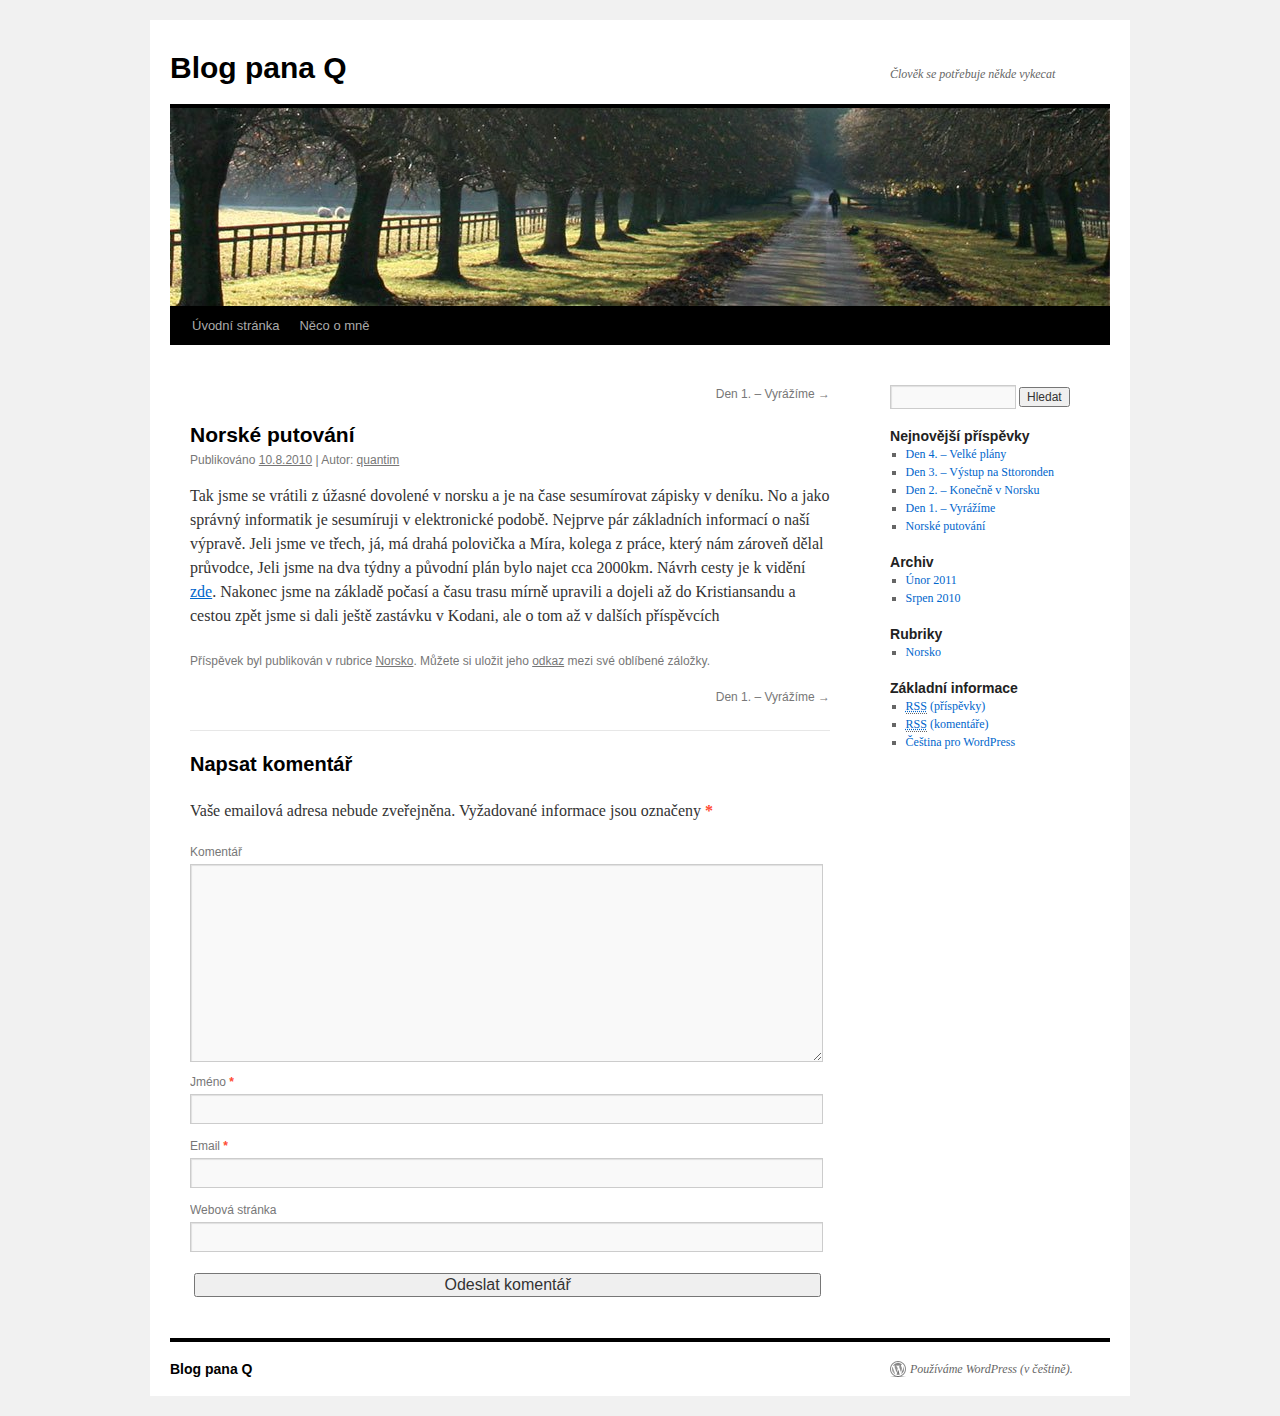
<file: 2010/08/norske-putovani/index.html>
<!DOCTYPE html>
<html lang="cs-CZ">
<head>
<meta charset="UTF-8" />
<title>Norské putování | Blog pana Q</title>
<link rel="profile" href="http://gmpg.org/xfn/11" />
<link rel="stylesheet" type="text/css" media="all" href="/wp-content/themes/twentyten/style.css" />
<link rel="pingback" href="/xmlrpc.php" />
<link rel='dns-prefetch' href='//s.w.org' />
<link rel="alternate" type="application/rss+xml" title="Blog pana Q &raquo; RSS zdroj" href="/feed/" />
<link rel="alternate" type="application/rss+xml" title="Blog pana Q &raquo; RSS komentářů" href="/comments/feed/" />
<link rel="alternate" type="application/rss+xml" title="Blog pana Q &raquo; RSS komentářů pro Norské putování" href="/2010/08/norske-putovani/feed/" />
		<script type="text/javascript">
			window._wpemojiSettings = {"baseUrl":"https:\/\/s.w.org\/images\/core\/emoji\/2.2.1\/72x72\/","ext":".png","svgUrl":"https:\/\/s.w.org\/images\/core\/emoji\/2.2.1\/svg\/","svgExt":".svg","source":{"concatemoji":"\/wp-includes\/js\/wp-emoji-release.min.js?ver=4.7.3"}};
			!function(a,b,c){function d(a){var b,c,d,e,f=String.fromCharCode;if(!k||!k.fillText)return!1;switch(k.clearRect(0,0,j.width,j.height),k.textBaseline="top",k.font="600 32px Arial",a){case"flag":return k.fillText(f(55356,56826,55356,56819),0,0),!(j.toDataURL().length<3e3)&&(k.clearRect(0,0,j.width,j.height),k.fillText(f(55356,57331,65039,8205,55356,57096),0,0),b=j.toDataURL(),k.clearRect(0,0,j.width,j.height),k.fillText(f(55356,57331,55356,57096),0,0),c=j.toDataURL(),b!==c);case"emoji4":return k.fillText(f(55357,56425,55356,57341,8205,55357,56507),0,0),d=j.toDataURL(),k.clearRect(0,0,j.width,j.height),k.fillText(f(55357,56425,55356,57341,55357,56507),0,0),e=j.toDataURL(),d!==e}return!1}function e(a){var c=b.createElement("script");c.src=a,c.defer=c.type="text/javascript",b.getElementsByTagName("head")[0].appendChild(c)}var f,g,h,i,j=b.createElement("canvas"),k=j.getContext&&j.getContext("2d");for(i=Array("flag","emoji4"),c.supports={everything:!0,everythingExceptFlag:!0},h=0;h<i.length;h++)c.supports[i[h]]=d(i[h]),c.supports.everything=c.supports.everything&&c.supports[i[h]],"flag"!==i[h]&&(c.supports.everythingExceptFlag=c.supports.everythingExceptFlag&&c.supports[i[h]]);c.supports.everythingExceptFlag=c.supports.everythingExceptFlag&&!c.supports.flag,c.DOMReady=!1,c.readyCallback=function(){c.DOMReady=!0},c.supports.everything||(g=function(){c.readyCallback()},b.addEventListener?(b.addEventListener("DOMContentLoaded",g,!1),a.addEventListener("load",g,!1)):(a.attachEvent("onload",g),b.attachEvent("onreadystatechange",function(){"complete"===b.readyState&&c.readyCallback()})),f=c.source||{},f.concatemoji?e(f.concatemoji):f.wpemoji&&f.twemoji&&(e(f.twemoji),e(f.wpemoji)))}(window,document,window._wpemojiSettings);
		</script>
		<style type="text/css">
img.wp-smiley,
img.emoji {
	display: inline !important;
	border: none !important;
	box-shadow: none !important;
	height: 1em !important;
	width: 1em !important;
	margin: 0 .07em !important;
	vertical-align: -0.1em !important;
	background: none !important;
	padding: 0 !important;
}
</style>
<link rel='stylesheet' id='kpicasa-css'  href='/wp-content/plugins/kpicasa-gallery/kpicasa_gallery.css?ver=0.2.4' type='text/css' media='screen' />
<!-- This site uses the Google Analytics by MonsterInsights plugin v6.1.6 - Using Analytics tracking - https://www.monsterinsights.com/ -->
<script type="text/javascript" data-cfasync="false">
	// Function to detect opted out users
	function __gaTrackerIsOptedOut() {
		return document.cookie.indexOf(disableStr + '=true') > -1;
	}

	// Disable tracking if the opt-out cookie exists.
	var disableStr = 'ga-disable-UA-2373759-5';
	if ( __gaTrackerIsOptedOut() ) {
		window[disableStr] = true;
	}

	// Opt-out function
	function __gaTrackerOptout() {
	  document.cookie = disableStr + '=true; expires=Thu, 31 Dec 2099 23:59:59 UTC; path=/';
	  window[disableStr] = true;
	}

	(function(i,s,o,g,r,a,m){i['GoogleAnalyticsObject']=r;i[r]=i[r]||function(){
		(i[r].q=i[r].q||[]).push(arguments)},i[r].l=1*new Date();a=s.createElement(o),
		m=s.getElementsByTagName(o)[0];a.async=1;a.src=g;m.parentNode.insertBefore(a,m)
	})(window,document,'script','//www.google-analytics.com/analytics.js','__gaTracker');

	__gaTracker('create', 'UA-2373759-5', 'auto');
	__gaTracker('set', 'forceSSL', true);
	__gaTracker('send','pageview');
</script>
<!-- / Google Analytics by MonsterInsights -->
<link rel='https://api.w.org/' href='/wp-json/' />
<link rel="EditURI" type="application/rsd+xml" title="RSD" href="/xmlrpc.php?rsd" />
<link rel="wlwmanifest" type="application/wlwmanifest+xml" href="/wp-includes/wlwmanifest.xml" /> 
<link rel='next' title='Den 1. &#8211; Vyrážíme' href='/2010/08/den-1-vyrazime/' />
<meta name="generator" content="WordPress 4.7.3" />
<link rel="canonical" href="/2010/08/norske-putovani/" />
<link rel='shortlink' href='/?p=7' />
<link rel="alternate" type="application/json+oembed" href="/wp-json/oembed/1.0/embed?url=http%3A%2F%2F%2F2010%2F08%2Fnorske-putovani%2F" />
<link rel="alternate" type="text/xml+oembed" href="/wp-json/oembed/1.0/embed?url=http%3A%2F%2F%2F2010%2F08%2Fnorske-putovani%2F&#038;format=xml" />
<link rel="stylesheet" type="text/css" href="/wp-content/plugins/wp-recaptcha/recaptcha.css" /></head>

<body class="post-template-default single single-post postid-7 single-format-standard">
<div id="wrapper" class="hfeed">
	<div id="header">
		<div id="masthead">
			<div id="branding" role="banner">
								<div id="site-title">
					<span>
						<a href="/" title="Blog pana Q" rel="home">Blog pana Q</a>
					</span>
				</div>
				<div id="site-description">Člověk se potřebuje někde vykecat</div>

										<img src="/wp-content/themes/twentyten/images/headers/path.jpg" width="940" height="198" alt="" />
								</div><!-- #branding -->

			<div id="access" role="navigation">
			  				<div class="skip-link screen-reader-text"><a href="#content" title="Přejít k obsahu webu">Přejít k obsahu webu</a></div>
								<div class="menu"><ul>
<li ><a href="/">Úvodní stránka</a></li><li class="page_item page-item-2"><a href="/neco-o-me/">Něco o mně</a></li>
</ul></div>
			</div><!-- #access -->
		</div><!-- #masthead -->
	</div><!-- #header -->

	<div id="main">

		<div id="container">
			<div id="content" role="main">

			

				<div id="nav-above" class="navigation">
					<div class="nav-previous"></div>
					<div class="nav-next"><a href="/2010/08/den-1-vyrazime/" rel="next">Den 1. &#8211; Vyrážíme <span class="meta-nav">&rarr;</span></a></div>
				</div><!-- #nav-above -->

				<div id="post-7" class="post-7 post type-post status-publish format-standard hentry category-norsko">
					<h1 class="entry-title">Norské putování</h1>

					<div class="entry-meta">
						<span class="meta-prep meta-prep-author">Publikováno</span> <a href="/2010/08/norske-putovani/" title="15:29" rel="bookmark"><span class="entry-date">10.8.2010</span></a> | <span class="meta-sep">Autor:</span> <span class="author vcard"><a class="url fn n" href="/author/quantim/" title="Zobrazit všechny příspěvky, jejichž autorem je quantim">quantim</a></span>					</div><!-- .entry-meta -->

					<div class="entry-content">
						<p>Tak jsme se vrátili z úžasné dovolené v norsku a je na čase sesumírovat zápisky v deníku. No a jako správný informatik je sesumíruji v elektronické podobě. Nejprve pár základních informací o naší výpravě. Jeli jsme ve třech, já, má drahá polovička a Míra, kolega z práce, který nám zároveň dělal průvodce, Jeli jsme na dva týdny a původní plán bylo najet cca 2000km. Návrh cesty je k vidění <a href="http://maps.google.com/maps/ms?ie=UTF&amp;msa=0&amp;msid=115629241939728653613.00048a1de4f07672fa419">zde</a>. Nakonec jsme na základě počasí a času trasu mírně upravili a dojeli až do Kristiansandu a cestou zpět jsme si dali ještě zastávku v Kodani, ale o tom až v dalších příspěvcích</p>
											</div><!-- .entry-content -->


					<div class="entry-utility">
						Příspěvek byl publikován v rubrice <a href="/category/norsko/" rel="category tag">Norsko</a>. Můžete si uložit jeho <a href="/2010/08/norske-putovani/" title="Trvalý odkaz pro Norské putování" rel="bookmark">odkaz</a> mezi své oblíbené záložky.											</div><!-- .entry-utility -->
				</div><!-- #post-## -->

				<div id="nav-below" class="navigation">
					<div class="nav-previous"></div>
					<div class="nav-next"><a href="/2010/08/den-1-vyrazime/" rel="next">Den 1. &#8211; Vyrážíme <span class="meta-nav">&rarr;</span></a></div>
				</div><!-- #nav-below -->

				
			<div id="comments">



	<div id="respond" class="comment-respond">
		<h3 id="reply-title" class="comment-reply-title">Napsat komentář <small><a rel="nofollow" id="cancel-comment-reply-link" href="/2010/08/norske-putovani/#respond" style="display:none;">Zrušit odpověď na komentář</a></small></h3>			<form action="/wp-comments-post.php" method="post" id="commentform" class="comment-form">
				<p class="comment-notes"><span id="email-notes">Vaše emailová adresa nebude zveřejněna.</span> Vyžadované informace jsou označeny <span class="required">*</span></p><p class="comment-form-comment"><label for="comment">Komentář</label> <textarea id="comment" name="comment" cols="45" rows="8" maxlength="65525" aria-required="true" required="required"></textarea></p><p class="comment-form-author"><label for="author">Jméno <span class="required">*</span></label> <input id="author" name="author" type="text" value="" size="30" maxlength="245" aria-required='true' required='required' /></p>
<p class="comment-form-email"><label for="email">Email <span class="required">*</span></label> <input id="email" name="email" type="text" value="" size="30" maxlength="100" aria-describedby="email-notes" aria-required='true' required='required' /></p>
<p class="comment-form-url"><label for="url">Webová stránka</label> <input id="url" name="url" type="text" value="" size="30" maxlength="200" /></p>
<p class="form-submit"><input name="submit" type="submit" id="submit" class="submit" value="Odeslat komentář" /> <input type='hidden' name='comment_post_ID' value='7' id='comment_post_ID' />
<input type='hidden' name='comment_parent' id='comment_parent' value='0' />
</p>                <script type='text/javascript'>
                    var RecaptchaOptions = { theme : 'white', lang : 'en' , tabindex : 5 };
                </script><script type="text/javascript" src="http://www.google.com/recaptcha/api/challenge?k=6LdME8ASAAAAAGwqvajtBp0MnCrLJtZoEZreQH41"></script>

	<noscript>
  		<iframe src="http://www.google.com/recaptcha/api/noscript?k=6LdME8ASAAAAAGwqvajtBp0MnCrLJtZoEZreQH41" height="300" width="500" frameborder="0"></iframe><br/>
  		<textarea name="recaptcha_challenge_field" rows="3" cols="40"></textarea>
  		<input type="hidden" name="recaptcha_response_field" value="manual_challenge"/>
	</noscript>                        <div id="recaptcha-submit-btn-area">&nbsp;</div>
                        <noscript>
                         <style type='text/css'>#submit {display:none;}</style>
                         <input name="submit" type="submit" id="submit-alt" tabindex="6" value="Submit Comment"/> 
                        </noscript>			</form>
			</div><!-- #respond -->
	
</div><!-- #comments -->


			</div><!-- #content -->
		</div><!-- #container -->


		<div id="primary" class="widget-area" role="complementary">
			<ul class="xoxo">

<li id="search-2" class="widget-container widget_search"><form role="search" method="get" id="searchform" class="searchform" action="/">
				<div>
					<label class="screen-reader-text" for="s">Vyhledávání</label>
					<input type="text" value="" name="s" id="s" />
					<input type="submit" id="searchsubmit" value="Hledat" />
				</div>
			</form></li>		<li id="recent-posts-2" class="widget-container widget_recent_entries">		<h3 class="widget-title">Nejnovější příspěvky</h3>		<ul>
					<li>
				<a href="/2011/02/den-4-velke-plany/">Den 4. &#8211; Velké plány</a>
						</li>
					<li>
				<a href="/2011/02/den-3-vystup-na-sttoronden/">Den 3. &#8211; Výstup na Sttoronden</a>
						</li>
					<li>
				<a href="/2010/08/den-2-konecne-v-norsku/">Den 2. &#8211;  Konečně v Norsku</a>
						</li>
					<li>
				<a href="/2010/08/den-1-vyrazime/">Den 1. &#8211; Vyrážíme</a>
						</li>
					<li>
				<a href="/2010/08/norske-putovani/">Norské putování</a>
						</li>
				</ul>
		</li>		<li id="archives-2" class="widget-container widget_archive"><h3 class="widget-title">Archiv</h3>		<ul>
			<li><a href='/2011/02/'>Únor 2011</a></li>
	<li><a href='/2010/08/'>Srpen 2010</a></li>
		</ul>
		</li><li id="categories-2" class="widget-container widget_categories"><h3 class="widget-title">Rubriky</h3>		<ul>
	<li class="cat-item cat-item-3"><a href="/category/norsko/" title="Zápisky z dovolené">Norsko</a>
</li>
		</ul>
</li><li id="meta-2" class="widget-container widget_meta"><h3 class="widget-title">Základní informace</h3>			<ul>
			<li><a href="/feed/"><abbr title="RSS zdroj (Really Simple Syndication)">RSS</abbr> (příspěvky)</a></li>
			<li><a href="/comments/feed/"><abbr title="RSS zdroj (Really Simple Syndication)">RSS</abbr> (komentáře)</a></li>
			<li><a href="https://cs.wordpress.org/" title="Používáme WordPress (nejmodernější sémantický osobní redakční systém).">Čeština pro WordPress</a></li>			</ul>
			</li>			</ul>
		</div><!-- #primary .widget-area -->

	</div><!-- #main -->

	<div id="footer" role="contentinfo">
		<div id="colophon">



			<div id="site-info">
				<a href="/" title="Blog pana Q" rel="home">
					Blog pana Q				</a>
			</div><!-- #site-info -->

			<div id="site-generator">
								<a href="https://cs.wordpress.org/" title="Sémantický osobní redakční systém">Používáme WordPress (v češtině).</a>
			</div><!-- #site-generator -->

		</div><!-- #colophon -->
	</div><!-- #footer -->

</div><!-- #wrapper -->

                <script type="text/javascript">
                var sub = document.getElementById('submit');
                document.getElementById('recaptcha-submit-btn-area').appendChild (sub);
                document.getElementById('submit').tabIndex = 6;
                if ( typeof _recaptcha_wordpress_savedcomment != 'undefined') {
                        document.getElementById('comment').value = _recaptcha_wordpress_savedcomment;
                }
                document.getElementById('recaptcha_table').style.direction = 'ltr';
                </script><script type='text/javascript' src='/wp-includes/js/comment-reply.min.js?ver=4.7.3'></script>
<script type='text/javascript' src='/wp-includes/js/wp-embed.min.js?ver=4.7.3'></script>
</body>
</html>
</file>
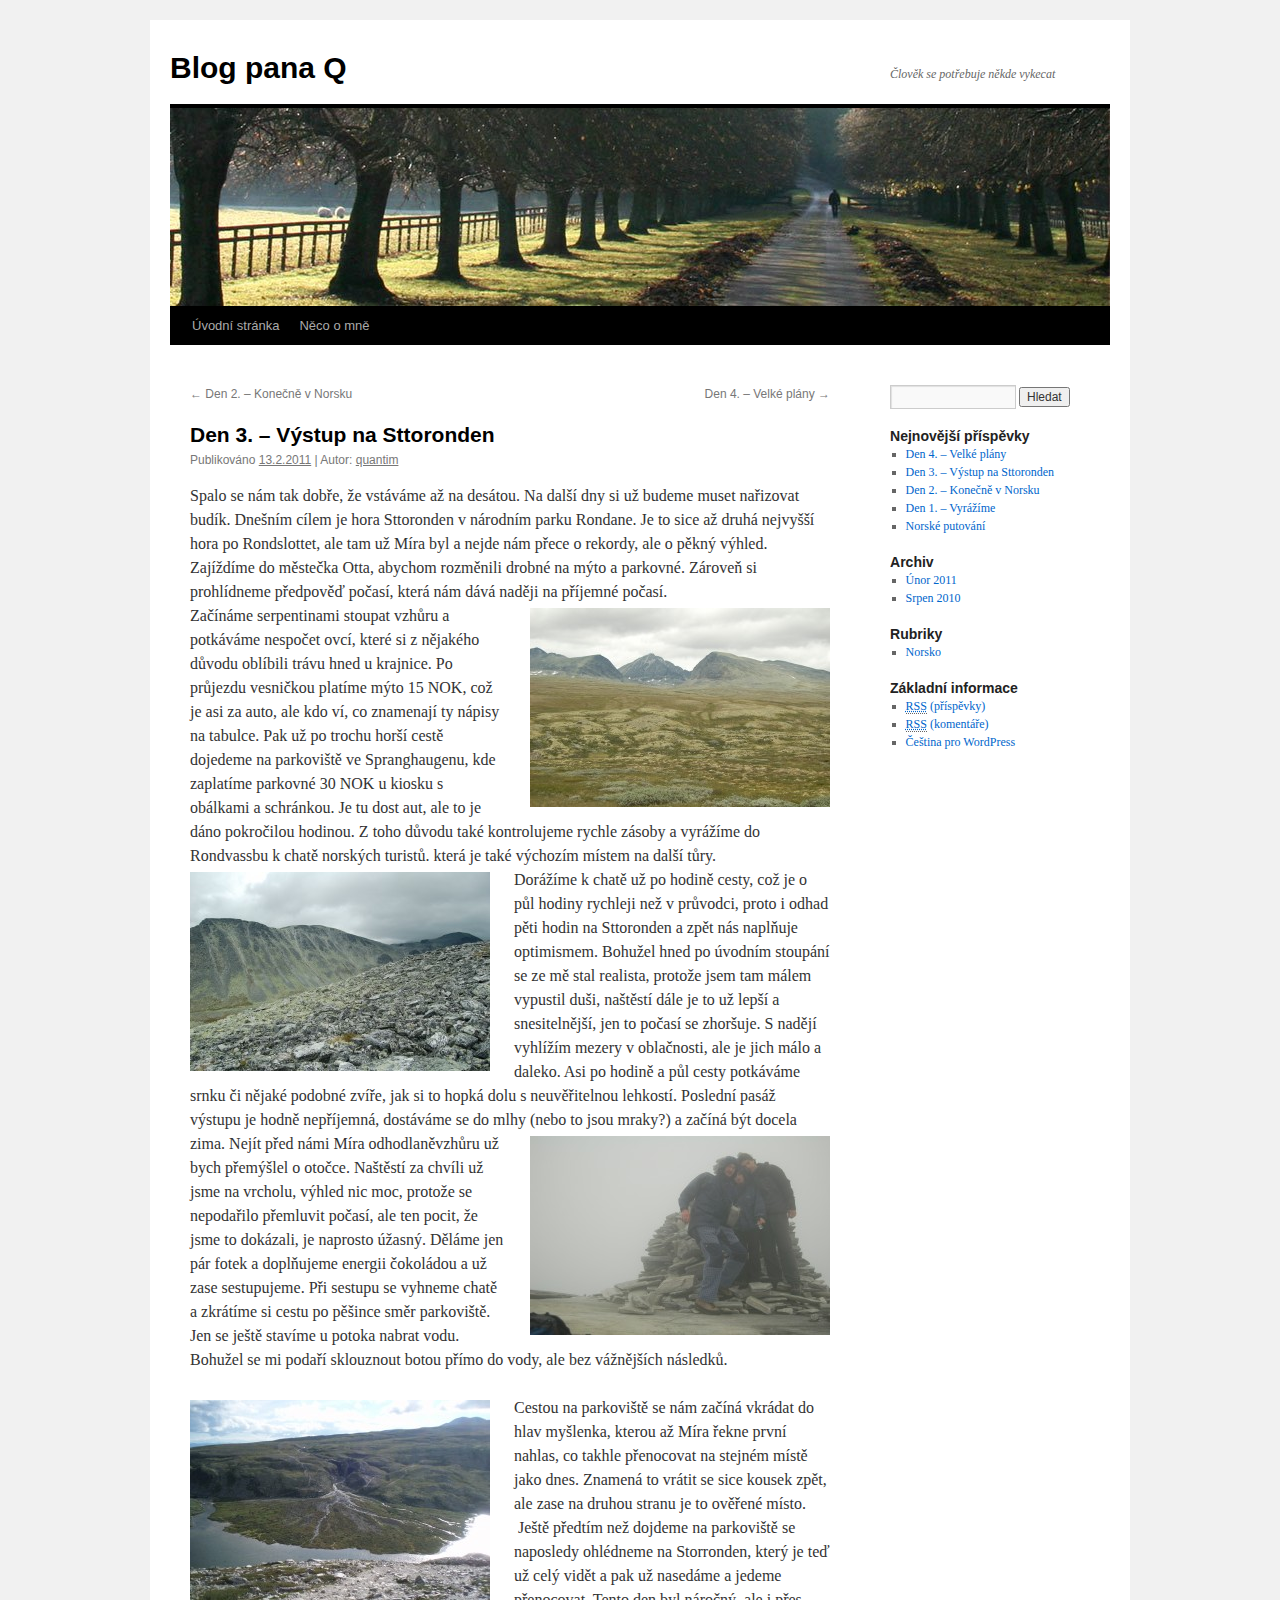
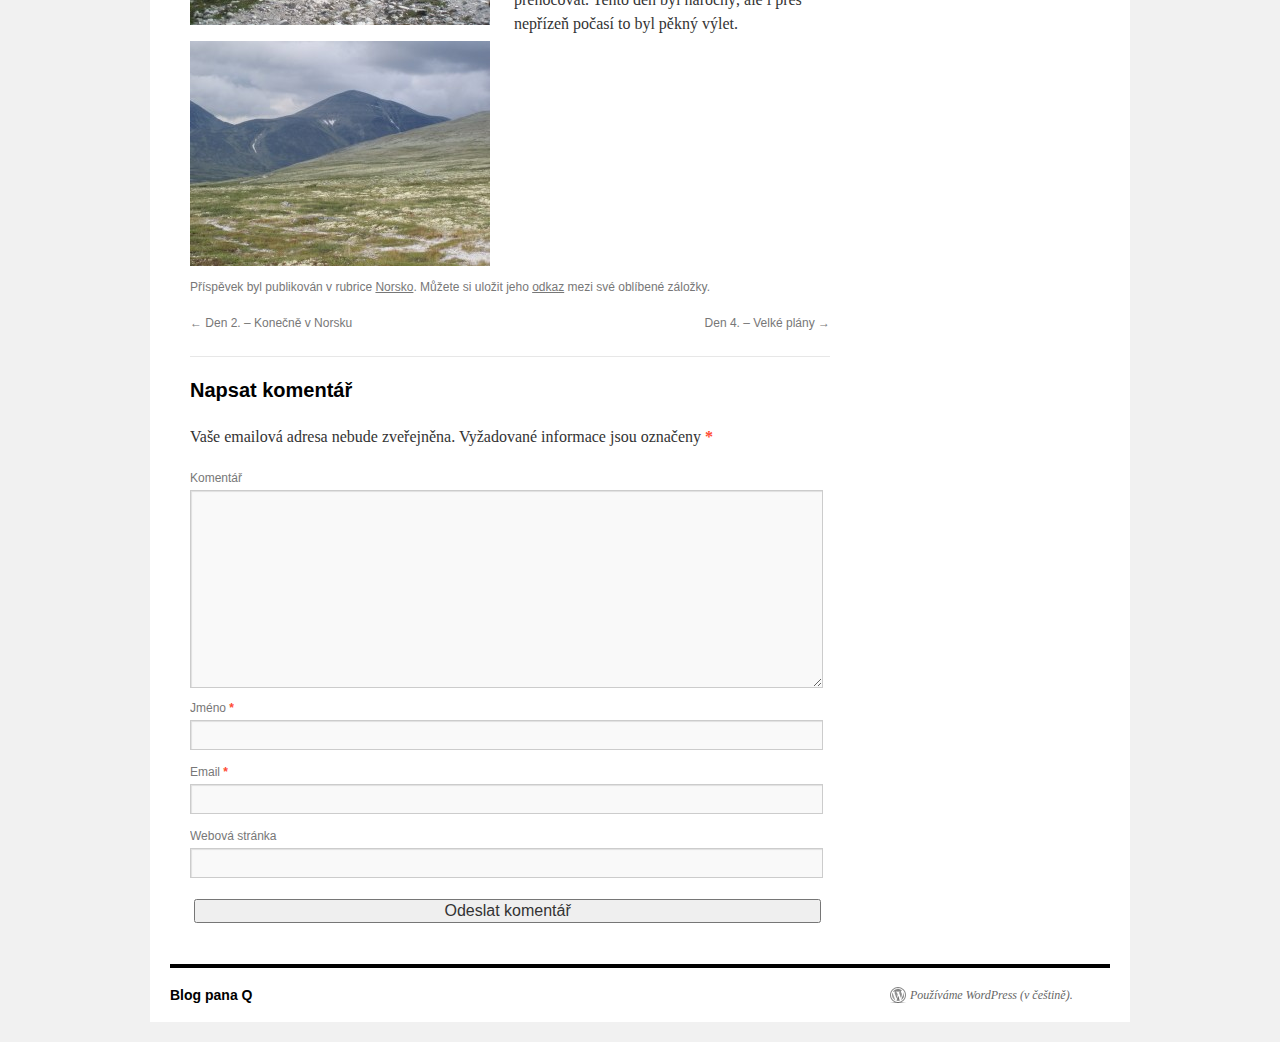
<file: 2011/02/den-3-vystup-na-sttoronden/index.html>
<!DOCTYPE html>
<html lang="cs-CZ">
<head>
<meta charset="UTF-8" />
<title>Den 3. &#8211; Výstup na Sttoronden | Blog pana Q</title>
<link rel="profile" href="http://gmpg.org/xfn/11" />
<link rel="stylesheet" type="text/css" media="all" href="/wp-content/themes/twentyten/style.css" />
<link rel="pingback" href="/xmlrpc.php" />
<link rel='dns-prefetch' href='//s.w.org' />
<link rel="alternate" type="application/rss+xml" title="Blog pana Q &raquo; RSS zdroj" href="/feed/" />
<link rel="alternate" type="application/rss+xml" title="Blog pana Q &raquo; RSS komentářů" href="/comments/feed/" />
<link rel="alternate" type="application/rss+xml" title="Blog pana Q &raquo; RSS komentářů pro Den 3. &#8211; Výstup na Sttoronden" href="/2011/02/den-3-vystup-na-sttoronden/feed/" />
		<script type="text/javascript">
			window._wpemojiSettings = {"baseUrl":"https:\/\/s.w.org\/images\/core\/emoji\/2.2.1\/72x72\/","ext":".png","svgUrl":"https:\/\/s.w.org\/images\/core\/emoji\/2.2.1\/svg\/","svgExt":".svg","source":{"concatemoji":"\/wp-includes\/js\/wp-emoji-release.min.js?ver=4.7.3"}};
			!function(a,b,c){function d(a){var b,c,d,e,f=String.fromCharCode;if(!k||!k.fillText)return!1;switch(k.clearRect(0,0,j.width,j.height),k.textBaseline="top",k.font="600 32px Arial",a){case"flag":return k.fillText(f(55356,56826,55356,56819),0,0),!(j.toDataURL().length<3e3)&&(k.clearRect(0,0,j.width,j.height),k.fillText(f(55356,57331,65039,8205,55356,57096),0,0),b=j.toDataURL(),k.clearRect(0,0,j.width,j.height),k.fillText(f(55356,57331,55356,57096),0,0),c=j.toDataURL(),b!==c);case"emoji4":return k.fillText(f(55357,56425,55356,57341,8205,55357,56507),0,0),d=j.toDataURL(),k.clearRect(0,0,j.width,j.height),k.fillText(f(55357,56425,55356,57341,55357,56507),0,0),e=j.toDataURL(),d!==e}return!1}function e(a){var c=b.createElement("script");c.src=a,c.defer=c.type="text/javascript",b.getElementsByTagName("head")[0].appendChild(c)}var f,g,h,i,j=b.createElement("canvas"),k=j.getContext&&j.getContext("2d");for(i=Array("flag","emoji4"),c.supports={everything:!0,everythingExceptFlag:!0},h=0;h<i.length;h++)c.supports[i[h]]=d(i[h]),c.supports.everything=c.supports.everything&&c.supports[i[h]],"flag"!==i[h]&&(c.supports.everythingExceptFlag=c.supports.everythingExceptFlag&&c.supports[i[h]]);c.supports.everythingExceptFlag=c.supports.everythingExceptFlag&&!c.supports.flag,c.DOMReady=!1,c.readyCallback=function(){c.DOMReady=!0},c.supports.everything||(g=function(){c.readyCallback()},b.addEventListener?(b.addEventListener("DOMContentLoaded",g,!1),a.addEventListener("load",g,!1)):(a.attachEvent("onload",g),b.attachEvent("onreadystatechange",function(){"complete"===b.readyState&&c.readyCallback()})),f=c.source||{},f.concatemoji?e(f.concatemoji):f.wpemoji&&f.twemoji&&(e(f.twemoji),e(f.wpemoji)))}(window,document,window._wpemojiSettings);
		</script>
		<style type="text/css">
img.wp-smiley,
img.emoji {
	display: inline !important;
	border: none !important;
	box-shadow: none !important;
	height: 1em !important;
	width: 1em !important;
	margin: 0 .07em !important;
	vertical-align: -0.1em !important;
	background: none !important;
	padding: 0 !important;
}
</style>
<link rel='stylesheet' id='kpicasa-css'  href='/wp-content/plugins/kpicasa-gallery/kpicasa_gallery.css?ver=0.2.4' type='text/css' media='screen' />
<!-- This site uses the Google Analytics by MonsterInsights plugin v6.1.6 - Using Analytics tracking - https://www.monsterinsights.com/ -->
<script type="text/javascript" data-cfasync="false">
	// Function to detect opted out users
	function __gaTrackerIsOptedOut() {
		return document.cookie.indexOf(disableStr + '=true') > -1;
	}

	// Disable tracking if the opt-out cookie exists.
	var disableStr = 'ga-disable-UA-2373759-5';
	if ( __gaTrackerIsOptedOut() ) {
		window[disableStr] = true;
	}

	// Opt-out function
	function __gaTrackerOptout() {
	  document.cookie = disableStr + '=true; expires=Thu, 31 Dec 2099 23:59:59 UTC; path=/';
	  window[disableStr] = true;
	}

	(function(i,s,o,g,r,a,m){i['GoogleAnalyticsObject']=r;i[r]=i[r]||function(){
		(i[r].q=i[r].q||[]).push(arguments)},i[r].l=1*new Date();a=s.createElement(o),
		m=s.getElementsByTagName(o)[0];a.async=1;a.src=g;m.parentNode.insertBefore(a,m)
	})(window,document,'script','//www.google-analytics.com/analytics.js','__gaTracker');

	__gaTracker('create', 'UA-2373759-5', 'auto');
	__gaTracker('set', 'forceSSL', true);
	__gaTracker('send','pageview');
</script>
<!-- / Google Analytics by MonsterInsights -->
<link rel='https://api.w.org/' href='/wp-json/' />
<link rel="EditURI" type="application/rsd+xml" title="RSD" href="/xmlrpc.php?rsd" />
<link rel="wlwmanifest" type="application/wlwmanifest+xml" href="/wp-includes/wlwmanifest.xml" /> 
<link rel='prev' title='Den 2. &#8211;  Konečně v Norsku' href='/2010/08/den-2-konecne-v-norsku/' />
<link rel='next' title='Den 4. &#8211; Velké plány' href='/2011/02/den-4-velke-plany/' />
<meta name="generator" content="WordPress 4.7.3" />
<link rel="canonical" href="/2011/02/den-3-vystup-na-sttoronden/" />
<link rel='shortlink' href='/?p=30' />
<link rel="alternate" type="application/json+oembed" href="/wp-json/oembed/1.0/embed?url=http%3A%2F%2F%2F2011%2F02%2Fden-3-vystup-na-sttoronden%2F" />
<link rel="alternate" type="text/xml+oembed" href="/wp-json/oembed/1.0/embed?url=http%3A%2F%2F%2F2011%2F02%2Fden-3-vystup-na-sttoronden%2F&#038;format=xml" />
<link rel="stylesheet" type="text/css" href="/wp-content/plugins/wp-recaptcha/recaptcha.css" /></head>

<body class="post-template-default single single-post postid-30 single-format-standard">
<div id="wrapper" class="hfeed">
	<div id="header">
		<div id="masthead">
			<div id="branding" role="banner">
								<div id="site-title">
					<span>
						<a href="/" title="Blog pana Q" rel="home">Blog pana Q</a>
					</span>
				</div>
				<div id="site-description">Člověk se potřebuje někde vykecat</div>

										<img src="/wp-content/themes/twentyten/images/headers/path.jpg" width="940" height="198" alt="" />
								</div><!-- #branding -->

			<div id="access" role="navigation">
			  				<div class="skip-link screen-reader-text"><a href="#content" title="Přejít k obsahu webu">Přejít k obsahu webu</a></div>
								<div class="menu"><ul>
<li ><a href="/">Úvodní stránka</a></li><li class="page_item page-item-2"><a href="/neco-o-me/">Něco o mně</a></li>
</ul></div>
			</div><!-- #access -->
		</div><!-- #masthead -->
	</div><!-- #header -->

	<div id="main">

		<div id="container">
			<div id="content" role="main">

			

				<div id="nav-above" class="navigation">
					<div class="nav-previous"><a href="/2010/08/den-2-konecne-v-norsku/" rel="prev"><span class="meta-nav">&larr;</span> Den 2. &#8211;  Konečně v Norsku</a></div>
					<div class="nav-next"><a href="/2011/02/den-4-velke-plany/" rel="next">Den 4. &#8211; Velké plány <span class="meta-nav">&rarr;</span></a></div>
				</div><!-- #nav-above -->

				<div id="post-30" class="post-30 post type-post status-publish format-standard hentry category-norsko">
					<h1 class="entry-title">Den 3. &#8211; Výstup na Sttoronden</h1>

					<div class="entry-meta">
						<span class="meta-prep meta-prep-author">Publikováno</span> <a href="/2011/02/den-3-vystup-na-sttoronden/" title="12:44" rel="bookmark"><span class="entry-date">13.2.2011</span></a> | <span class="meta-sep">Autor:</span> <span class="author vcard"><a class="url fn n" href="/author/quantim/" title="Zobrazit všechny příspěvky, jejichž autorem je quantim">quantim</a></span>					</div><!-- .entry-meta -->

					<div class="entry-content">
						<p>Spalo se nám tak dobře, že vstáváme až na desátou. Na další dny si už budeme muset nařizovat budík. Dnešním cílem je hora Sttoronden v národním parku Rondane. Je to sice až druhá nejvyšší hora po Rondslottet, ale tam už Míra byl a nejde nám přece o rekordy, ale o pěkný výhled. Zajíždíme do městečka Otta, abychom rozměnili drobné na mýto a parkovné. Zároveň si prohlídneme předpověď počasí, která nám dává naději na příjemné počasí.<br />
<a href="/wp-content/uploads/DSC_0023.jpg"><img class="alignright size-medium wp-image-35" title="Cesta do Rondvassbu" src="/wp-content/uploads/DSC_0023-300x199.jpg" alt="" width="300" height="199" srcset="/wp-content/uploads/DSC_0023-300x199.jpg 300w, /wp-content/uploads/DSC_0023-1024x680.jpg 1024w" sizes="(max-width: 300px) 100vw, 300px" /></a>Začínáme serpentinami stoupat vzhůru a potkáváme nespočet ovcí, které si z nějakého důvodu oblíbili trávu hned u krajnice. Po průjezdu vesničkou platíme mýto 15 NOK, což je asi za auto, ale kdo ví, co znamenají ty nápisy na tabulce. Pak už po trochu horší cestě dojedeme na parkoviště ve Spranghaugenu, kde zaplatíme parkovné 30 NOK u kiosku s obálkami a schránkou. Je tu dost aut, ale to je dáno pokročilou hodinou. Z toho důvodu také kontrolujeme rychle zásoby a vyrážíme do Rondvassbu k chatě norských turistů. která je také výchozím místem na další tůry.<br />
<a href="/wp-content/uploads/DSC_0034.jpg"><img class="alignleft size-medium wp-image-36" title="Výstup na Storronden" src="/wp-content/uploads/DSC_0034-300x199.jpg" alt="" width="300" height="199" srcset="/wp-content/uploads/DSC_0034-300x199.jpg 300w, /wp-content/uploads/DSC_0034-1024x680.jpg 1024w" sizes="(max-width: 300px) 100vw, 300px" /></a>Dorážíme k chatě už po hodině cesty, což je o půl hodiny rychleji než v průvodci, proto i odhad pěti hodin na Sttoronden a zpět nás naplňuje optimismem. Bohužel hned po úvodním stoupání se ze mě stal realista, protože jsem tam málem vypustil duši, naštěstí dále je to už lepší a snesitelnější, jen to počasí se zhoršuje. S nadějí vyhlížím mezery v oblačnosti, ale je jich málo a daleko. Asi po hodině a půl cesty potkáváme srnku či nějaké podobné zvíře, jak si to hopká dolu s neuvěřitelnou lehkostí. Poslední pasáž výstupu je hodně nepříjemná, dostáváme se do mlhy (nebo to jsou mraky?) a začíná být docela zima. Nejít před námi Míra odhodlaně<a href="/wp-content/uploads/DSC_0042.jpg"><img class="alignright size-medium wp-image-37" title="Vrcholové foto" src="/wp-content/uploads/DSC_0042-300x199.jpg" alt="" width="300" height="199" srcset="/wp-content/uploads/DSC_0042-300x199.jpg 300w, /wp-content/uploads/DSC_0042-1024x680.jpg 1024w" sizes="(max-width: 300px) 100vw, 300px" /></a>vzhůru už bych přemýšlel o otočce. Naštěstí za chvíli už jsme na vrcholu, výhled nic moc, protože se nepodařilo přemluvit počasí, ale ten pocit, že jsme to dokázali, je naprosto úžasný. Děláme jen pár fotek a doplňujeme energii čokoládou a už zase sestupujeme. Při sestupu se vyhneme chatě a zkrátíme si cestu po pěšince směr parkoviště. Jen se ještě stavíme u potoka nabrat vodu. Bohužel se mi podaří sklouznout botou přímo do vody, ale bez vážnějších následků.</p>
<p><a href="/wp-content/uploads/P7190054.jpg"><img class="alignleft size-medium wp-image-39" title="Sestup" src="/wp-content/uploads/P7190054-300x225.jpg" alt="" width="300" height="225" srcset="/wp-content/uploads/P7190054-300x225.jpg 300w, /wp-content/uploads/P7190054-1024x768.jpg 1024w" sizes="(max-width: 300px) 100vw, 300px" /></a></p>
<p>Cestou na parkoviště se nám začíná vkrádat do hlav myšlenka, kterou až Míra řekne první nahlas, co takhle přenocovat na stejném místě jako dnes. Znamená to vrátit se sice kousek zpět, ale zase na druhou stranu je to ověřené místo.  Ještě předtím než dojdeme na parkoviště se naposledy ohlédneme na Storronden, který je teď už celý vidět a pak už nasedáme a jedeme přenocovat. Tento den byl náročný, ale i přes nepřízeň počasí to byl pěkný výlet.<a href="/wp-content/uploads/P7190058.jpg"><img class="size-medium wp-image-40 alignleft" title="Storronden" src="/wp-content/uploads/P7190058-300x225.jpg" alt="" width="300" height="225" srcset="/wp-content/uploads/P7190058-300x225.jpg 300w, /wp-content/uploads/P7190058-1024x768.jpg 1024w" sizes="(max-width: 300px) 100vw, 300px" /></a></p>
											</div><!-- .entry-content -->


					<div class="entry-utility">
						Příspěvek byl publikován v rubrice <a href="/category/norsko/" rel="category tag">Norsko</a>. Můžete si uložit jeho <a href="/2011/02/den-3-vystup-na-sttoronden/" title="Trvalý odkaz pro Den 3. &#8211; Výstup na Sttoronden" rel="bookmark">odkaz</a> mezi své oblíbené záložky.											</div><!-- .entry-utility -->
				</div><!-- #post-## -->

				<div id="nav-below" class="navigation">
					<div class="nav-previous"><a href="/2010/08/den-2-konecne-v-norsku/" rel="prev"><span class="meta-nav">&larr;</span> Den 2. &#8211;  Konečně v Norsku</a></div>
					<div class="nav-next"><a href="/2011/02/den-4-velke-plany/" rel="next">Den 4. &#8211; Velké plány <span class="meta-nav">&rarr;</span></a></div>
				</div><!-- #nav-below -->

				
			<div id="comments">



	<div id="respond" class="comment-respond">
		<h3 id="reply-title" class="comment-reply-title">Napsat komentář <small><a rel="nofollow" id="cancel-comment-reply-link" href="/2011/02/den-3-vystup-na-sttoronden/#respond" style="display:none;">Zrušit odpověď na komentář</a></small></h3>			<form action="/wp-comments-post.php" method="post" id="commentform" class="comment-form">
				<p class="comment-notes"><span id="email-notes">Vaše emailová adresa nebude zveřejněna.</span> Vyžadované informace jsou označeny <span class="required">*</span></p><p class="comment-form-comment"><label for="comment">Komentář</label> <textarea id="comment" name="comment" cols="45" rows="8" maxlength="65525" aria-required="true" required="required"></textarea></p><p class="comment-form-author"><label for="author">Jméno <span class="required">*</span></label> <input id="author" name="author" type="text" value="" size="30" maxlength="245" aria-required='true' required='required' /></p>
<p class="comment-form-email"><label for="email">Email <span class="required">*</span></label> <input id="email" name="email" type="text" value="" size="30" maxlength="100" aria-describedby="email-notes" aria-required='true' required='required' /></p>
<p class="comment-form-url"><label for="url">Webová stránka</label> <input id="url" name="url" type="text" value="" size="30" maxlength="200" /></p>
<p class="form-submit"><input name="submit" type="submit" id="submit" class="submit" value="Odeslat komentář" /> <input type='hidden' name='comment_post_ID' value='30' id='comment_post_ID' />
<input type='hidden' name='comment_parent' id='comment_parent' value='0' />
</p>                <script type='text/javascript'>
                    var RecaptchaOptions = { theme : 'white', lang : 'en' , tabindex : 5 };
                </script><script type="text/javascript" src="http://www.google.com/recaptcha/api/challenge?k=6LdME8ASAAAAAGwqvajtBp0MnCrLJtZoEZreQH41"></script>

	<noscript>
  		<iframe src="http://www.google.com/recaptcha/api/noscript?k=6LdME8ASAAAAAGwqvajtBp0MnCrLJtZoEZreQH41" height="300" width="500" frameborder="0"></iframe><br/>
  		<textarea name="recaptcha_challenge_field" rows="3" cols="40"></textarea>
  		<input type="hidden" name="recaptcha_response_field" value="manual_challenge"/>
	</noscript>                        <div id="recaptcha-submit-btn-area">&nbsp;</div>
                        <noscript>
                         <style type='text/css'>#submit {display:none;}</style>
                         <input name="submit" type="submit" id="submit-alt" tabindex="6" value="Submit Comment"/> 
                        </noscript>			</form>
			</div><!-- #respond -->
	
</div><!-- #comments -->


			</div><!-- #content -->
		</div><!-- #container -->


		<div id="primary" class="widget-area" role="complementary">
			<ul class="xoxo">

<li id="search-2" class="widget-container widget_search"><form role="search" method="get" id="searchform" class="searchform" action="/">
				<div>
					<label class="screen-reader-text" for="s">Vyhledávání</label>
					<input type="text" value="" name="s" id="s" />
					<input type="submit" id="searchsubmit" value="Hledat" />
				</div>
			</form></li>		<li id="recent-posts-2" class="widget-container widget_recent_entries">		<h3 class="widget-title">Nejnovější příspěvky</h3>		<ul>
					<li>
				<a href="/2011/02/den-4-velke-plany/">Den 4. &#8211; Velké plány</a>
						</li>
					<li>
				<a href="/2011/02/den-3-vystup-na-sttoronden/">Den 3. &#8211; Výstup na Sttoronden</a>
						</li>
					<li>
				<a href="/2010/08/den-2-konecne-v-norsku/">Den 2. &#8211;  Konečně v Norsku</a>
						</li>
					<li>
				<a href="/2010/08/den-1-vyrazime/">Den 1. &#8211; Vyrážíme</a>
						</li>
					<li>
				<a href="/2010/08/norske-putovani/">Norské putování</a>
						</li>
				</ul>
		</li>		<li id="archives-2" class="widget-container widget_archive"><h3 class="widget-title">Archiv</h3>		<ul>
			<li><a href='/2011/02/'>Únor 2011</a></li>
	<li><a href='/2010/08/'>Srpen 2010</a></li>
		</ul>
		</li><li id="categories-2" class="widget-container widget_categories"><h3 class="widget-title">Rubriky</h3>		<ul>
	<li class="cat-item cat-item-3"><a href="/category/norsko/" title="Zápisky z dovolené">Norsko</a>
</li>
		</ul>
</li><li id="meta-2" class="widget-container widget_meta"><h3 class="widget-title">Základní informace</h3>			<ul>
			<li><a href="/feed/"><abbr title="RSS zdroj (Really Simple Syndication)">RSS</abbr> (příspěvky)</a></li>
			<li><a href="/comments/feed/"><abbr title="RSS zdroj (Really Simple Syndication)">RSS</abbr> (komentáře)</a></li>
			<li><a href="https://cs.wordpress.org/" title="Používáme WordPress (nejmodernější sémantický osobní redakční systém).">Čeština pro WordPress</a></li>			</ul>
			</li>			</ul>
		</div><!-- #primary .widget-area -->

	</div><!-- #main -->

	<div id="footer" role="contentinfo">
		<div id="colophon">



			<div id="site-info">
				<a href="/" title="Blog pana Q" rel="home">
					Blog pana Q				</a>
			</div><!-- #site-info -->

			<div id="site-generator">
								<a href="https://cs.wordpress.org/" title="Sémantický osobní redakční systém">Používáme WordPress (v češtině).</a>
			</div><!-- #site-generator -->

		</div><!-- #colophon -->
	</div><!-- #footer -->

</div><!-- #wrapper -->

                <script type="text/javascript">
                var sub = document.getElementById('submit');
                document.getElementById('recaptcha-submit-btn-area').appendChild (sub);
                document.getElementById('submit').tabIndex = 6;
                if ( typeof _recaptcha_wordpress_savedcomment != 'undefined') {
                        document.getElementById('comment').value = _recaptcha_wordpress_savedcomment;
                }
                document.getElementById('recaptcha_table').style.direction = 'ltr';
                </script><script type='text/javascript' src='/wp-includes/js/comment-reply.min.js?ver=4.7.3'></script>
<script type='text/javascript' src='/wp-includes/js/wp-embed.min.js?ver=4.7.3'></script>
</body>
</html>
</file>
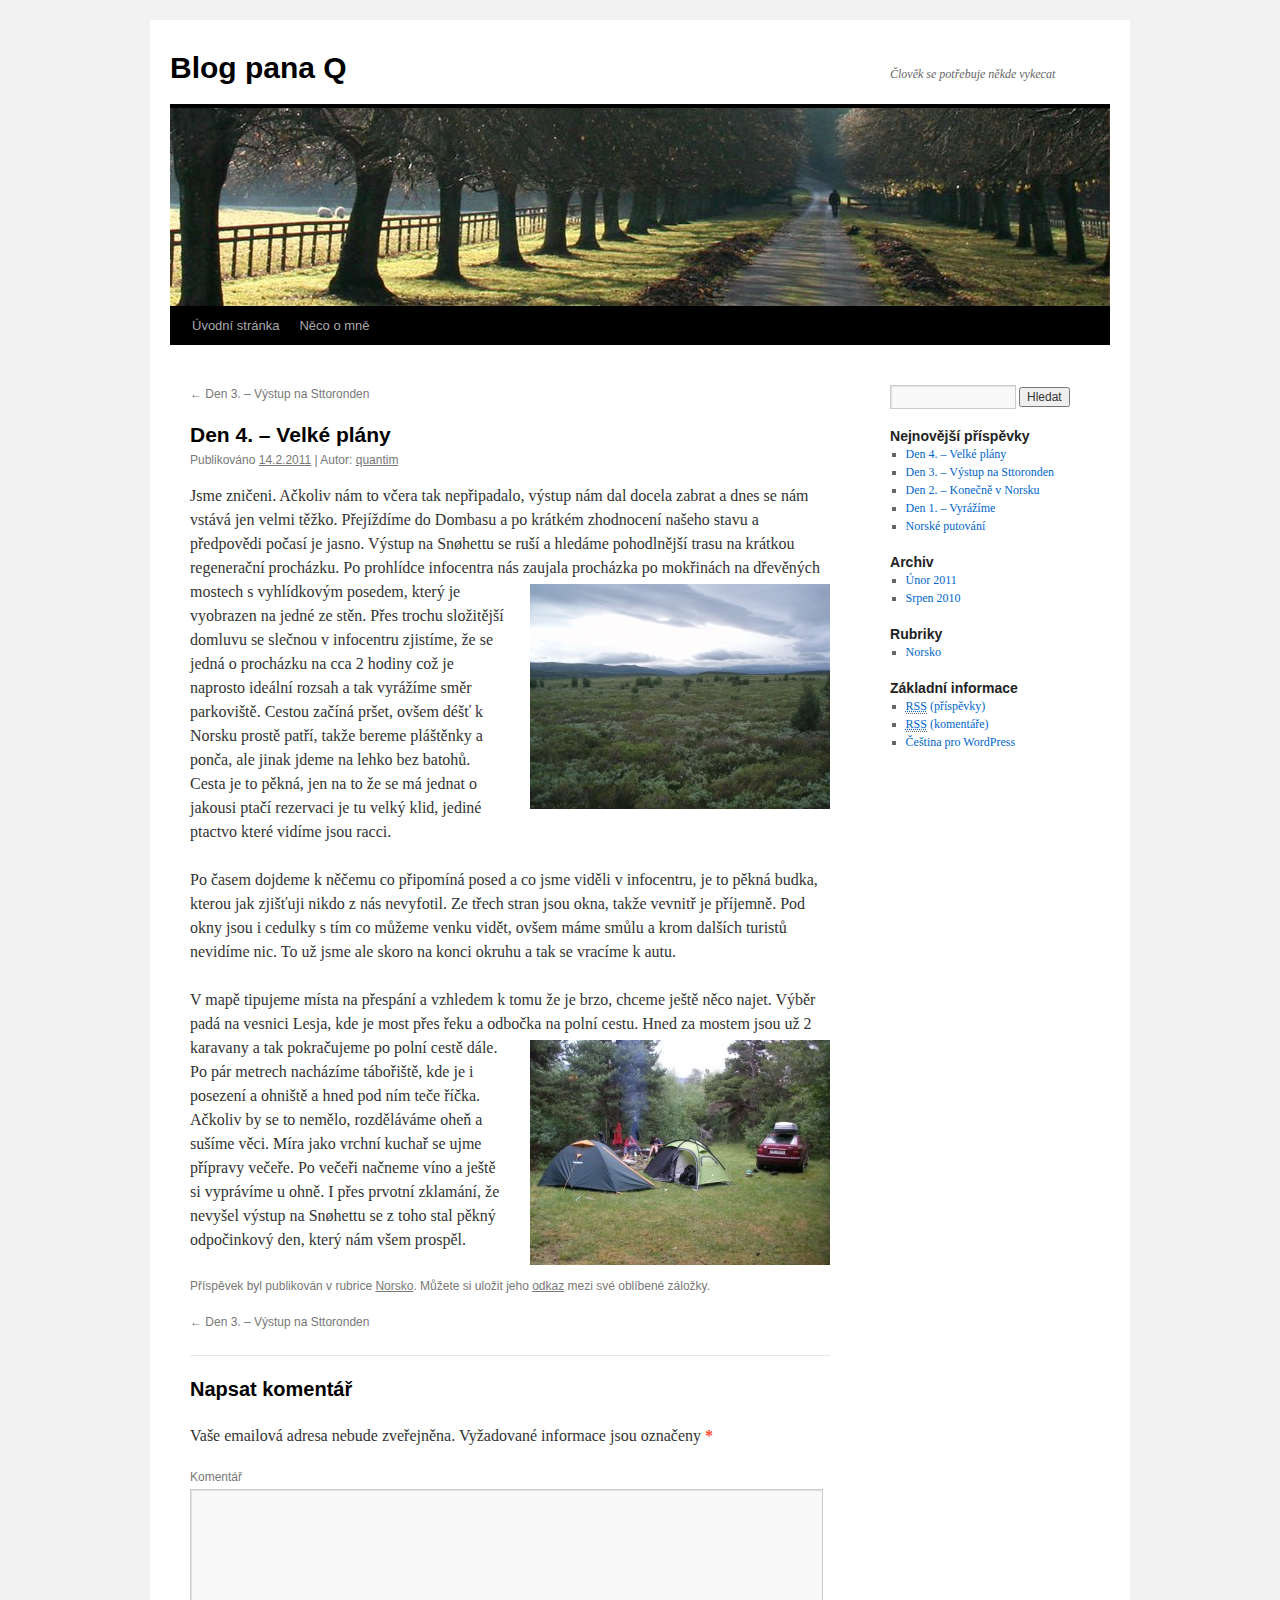
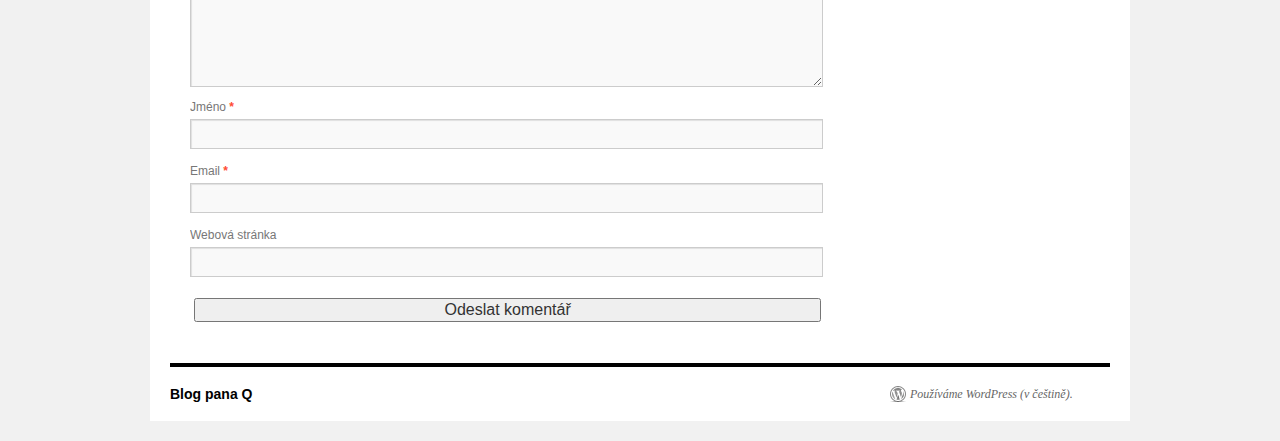
<file: 2011/02/den-4-velke-plany/index.html>
<!DOCTYPE html>
<html lang="cs-CZ">
<head>
<meta charset="UTF-8" />
<title>Den 4. &#8211; Velké plány | Blog pana Q</title>
<link rel="profile" href="http://gmpg.org/xfn/11" />
<link rel="stylesheet" type="text/css" media="all" href="/wp-content/themes/twentyten/style.css" />
<link rel="pingback" href="/xmlrpc.php" />
<link rel='dns-prefetch' href='//s.w.org' />
<link rel="alternate" type="application/rss+xml" title="Blog pana Q &raquo; RSS zdroj" href="/feed/" />
<link rel="alternate" type="application/rss+xml" title="Blog pana Q &raquo; RSS komentářů" href="/comments/feed/" />
<link rel="alternate" type="application/rss+xml" title="Blog pana Q &raquo; RSS komentářů pro Den 4. &#8211; Velké plány" href="/2011/02/den-4-velke-plany/feed/" />
		<script type="text/javascript">
			window._wpemojiSettings = {"baseUrl":"https:\/\/s.w.org\/images\/core\/emoji\/2.2.1\/72x72\/","ext":".png","svgUrl":"https:\/\/s.w.org\/images\/core\/emoji\/2.2.1\/svg\/","svgExt":".svg","source":{"concatemoji":"\/wp-includes\/js\/wp-emoji-release.min.js?ver=4.7.3"}};
			!function(a,b,c){function d(a){var b,c,d,e,f=String.fromCharCode;if(!k||!k.fillText)return!1;switch(k.clearRect(0,0,j.width,j.height),k.textBaseline="top",k.font="600 32px Arial",a){case"flag":return k.fillText(f(55356,56826,55356,56819),0,0),!(j.toDataURL().length<3e3)&&(k.clearRect(0,0,j.width,j.height),k.fillText(f(55356,57331,65039,8205,55356,57096),0,0),b=j.toDataURL(),k.clearRect(0,0,j.width,j.height),k.fillText(f(55356,57331,55356,57096),0,0),c=j.toDataURL(),b!==c);case"emoji4":return k.fillText(f(55357,56425,55356,57341,8205,55357,56507),0,0),d=j.toDataURL(),k.clearRect(0,0,j.width,j.height),k.fillText(f(55357,56425,55356,57341,55357,56507),0,0),e=j.toDataURL(),d!==e}return!1}function e(a){var c=b.createElement("script");c.src=a,c.defer=c.type="text/javascript",b.getElementsByTagName("head")[0].appendChild(c)}var f,g,h,i,j=b.createElement("canvas"),k=j.getContext&&j.getContext("2d");for(i=Array("flag","emoji4"),c.supports={everything:!0,everythingExceptFlag:!0},h=0;h<i.length;h++)c.supports[i[h]]=d(i[h]),c.supports.everything=c.supports.everything&&c.supports[i[h]],"flag"!==i[h]&&(c.supports.everythingExceptFlag=c.supports.everythingExceptFlag&&c.supports[i[h]]);c.supports.everythingExceptFlag=c.supports.everythingExceptFlag&&!c.supports.flag,c.DOMReady=!1,c.readyCallback=function(){c.DOMReady=!0},c.supports.everything||(g=function(){c.readyCallback()},b.addEventListener?(b.addEventListener("DOMContentLoaded",g,!1),a.addEventListener("load",g,!1)):(a.attachEvent("onload",g),b.attachEvent("onreadystatechange",function(){"complete"===b.readyState&&c.readyCallback()})),f=c.source||{},f.concatemoji?e(f.concatemoji):f.wpemoji&&f.twemoji&&(e(f.twemoji),e(f.wpemoji)))}(window,document,window._wpemojiSettings);
		</script>
		<style type="text/css">
img.wp-smiley,
img.emoji {
	display: inline !important;
	border: none !important;
	box-shadow: none !important;
	height: 1em !important;
	width: 1em !important;
	margin: 0 .07em !important;
	vertical-align: -0.1em !important;
	background: none !important;
	padding: 0 !important;
}
</style>
<link rel='stylesheet' id='kpicasa-css'  href='/wp-content/plugins/kpicasa-gallery/kpicasa_gallery.css?ver=0.2.4' type='text/css' media='screen' />
<!-- This site uses the Google Analytics by MonsterInsights plugin v6.1.6 - Using Analytics tracking - https://www.monsterinsights.com/ -->
<script type="text/javascript" data-cfasync="false">
	// Function to detect opted out users
	function __gaTrackerIsOptedOut() {
		return document.cookie.indexOf(disableStr + '=true') > -1;
	}

	// Disable tracking if the opt-out cookie exists.
	var disableStr = 'ga-disable-UA-2373759-5';
	if ( __gaTrackerIsOptedOut() ) {
		window[disableStr] = true;
	}

	// Opt-out function
	function __gaTrackerOptout() {
	  document.cookie = disableStr + '=true; expires=Thu, 31 Dec 2099 23:59:59 UTC; path=/';
	  window[disableStr] = true;
	}

	(function(i,s,o,g,r,a,m){i['GoogleAnalyticsObject']=r;i[r]=i[r]||function(){
		(i[r].q=i[r].q||[]).push(arguments)},i[r].l=1*new Date();a=s.createElement(o),
		m=s.getElementsByTagName(o)[0];a.async=1;a.src=g;m.parentNode.insertBefore(a,m)
	})(window,document,'script','//www.google-analytics.com/analytics.js','__gaTracker');

	__gaTracker('create', 'UA-2373759-5', 'auto');
	__gaTracker('set', 'forceSSL', true);
	__gaTracker('send','pageview');
</script>
<!-- / Google Analytics by MonsterInsights -->
<link rel='https://api.w.org/' href='/wp-json/' />
<link rel="EditURI" type="application/rsd+xml" title="RSD" href="/xmlrpc.php?rsd" />
<link rel="wlwmanifest" type="application/wlwmanifest+xml" href="/wp-includes/wlwmanifest.xml" /> 
<link rel='prev' title='Den 3. &#8211; Výstup na Sttoronden' href='/2011/02/den-3-vystup-na-sttoronden/' />
<meta name="generator" content="WordPress 4.7.3" />
<link rel="canonical" href="/2011/02/den-4-velke-plany/" />
<link rel='shortlink' href='/?p=45' />
<link rel="alternate" type="application/json+oembed" href="/wp-json/oembed/1.0/embed?url=http%3A%2F%2F%2F2011%2F02%2Fden-4-velke-plany%2F" />
<link rel="alternate" type="text/xml+oembed" href="/wp-json/oembed/1.0/embed?url=http%3A%2F%2F%2F2011%2F02%2Fden-4-velke-plany%2F&#038;format=xml" />
<link rel="stylesheet" type="text/css" href="/wp-content/plugins/wp-recaptcha/recaptcha.css" /></head>

<body class="post-template-default single single-post postid-45 single-format-standard">
<div id="wrapper" class="hfeed">
	<div id="header">
		<div id="masthead">
			<div id="branding" role="banner">
								<div id="site-title">
					<span>
						<a href="/" title="Blog pana Q" rel="home">Blog pana Q</a>
					</span>
				</div>
				<div id="site-description">Člověk se potřebuje někde vykecat</div>

										<img src="/wp-content/themes/twentyten/images/headers/path.jpg" width="940" height="198" alt="" />
								</div><!-- #branding -->

			<div id="access" role="navigation">
			  				<div class="skip-link screen-reader-text"><a href="#content" title="Přejít k obsahu webu">Přejít k obsahu webu</a></div>
								<div class="menu"><ul>
<li ><a href="/">Úvodní stránka</a></li><li class="page_item page-item-2"><a href="/neco-o-me/">Něco o mně</a></li>
</ul></div>
			</div><!-- #access -->
		</div><!-- #masthead -->
	</div><!-- #header -->

	<div id="main">

		<div id="container">
			<div id="content" role="main">

			

				<div id="nav-above" class="navigation">
					<div class="nav-previous"><a href="/2011/02/den-3-vystup-na-sttoronden/" rel="prev"><span class="meta-nav">&larr;</span> Den 3. &#8211; Výstup na Sttoronden</a></div>
					<div class="nav-next"></div>
				</div><!-- #nav-above -->

				<div id="post-45" class="post-45 post type-post status-publish format-standard hentry category-norsko">
					<h1 class="entry-title">Den 4. &#8211; Velké plány</h1>

					<div class="entry-meta">
						<span class="meta-prep meta-prep-author">Publikováno</span> <a href="/2011/02/den-4-velke-plany/" title="15:14" rel="bookmark"><span class="entry-date">14.2.2011</span></a> | <span class="meta-sep">Autor:</span> <span class="author vcard"><a class="url fn n" href="/author/quantim/" title="Zobrazit všechny příspěvky, jejichž autorem je quantim">quantim</a></span>					</div><!-- .entry-meta -->

					<div class="entry-content">
						<p>Jsme zničeni. Ačkoliv nám to včera tak nepřipadalo, výstup nám dal docela zabrat a dnes se nám vstává jen velmi těžko. Přejíždíme do Dombasu a po krátkém zhodnocení našeho stavu a předpovědi počasí je jasno. Výstup na Snøhettu se ruší a hledáme pohodlnější trasu na krátkou regenerační procházku. Po prohlídce infocentra nás zaujala procházka po<a href="/wp-content/uploads/P7200064.jpg"><img class="alignright size-medium wp-image-50" title="Ptačí rezervace" src="/wp-content/uploads/P7200064-300x225.jpg" alt="" width="300" height="225" srcset="/wp-content/uploads/P7200064-300x225.jpg 300w, /wp-content/uploads/P7200064-1024x768.jpg 1024w" sizes="(max-width: 300px) 100vw, 300px" /></a> mokřinách na dřevěných mostech s vyhlídkovým posedem, který je vyobrazen na jedné ze stěn. Přes trochu složitější domluvu se slečnou v infocentru zjistíme, že se jedná o procházku na cca 2 hodiny což je naprosto ideální rozsah a tak vyrážíme směr parkoviště. Cestou začíná pršet, ovšem déšť k Norsku prostě patří, takže bereme pláštěnky a ponča, ale jinak jdeme na lehko bez batohů. Cesta je to pěkná, jen na to že se má jednat o jakousi ptačí rezervaci je tu velký klid, jediné ptactvo které vidíme jsou racci.</p>
<p>Po časem dojdeme k něčemu co připomíná posed a co jsme viděli v infocentru, je to pěkná budka, kterou jak zjišťuji nikdo z nás nevyfotil. Ze třech stran jsou okna, takže vevnitř je příjemně. Pod okny jsou i cedulky s tím co můžeme venku vidět, ovšem máme smůlu a krom dalších turistů nevidíme nic. To už jsme ale skoro na konci okruhu a tak se vracíme k autu.</p>
<p>V mapě tipujeme místa na přespání a vzhledem k tomu že je brzo, chceme ještě něco najet. Výběr padá na vesnici Lesja, kde je most přes řeku a odbočka na polní cestu. Hned za <a href="/wp-content/uploads/P7200189.jpg"><img class="alignright size-medium wp-image-52" title="Tábořiště" src="/wp-content/uploads/P7200189-300x225.jpg" alt="" width="300" height="225" srcset="/wp-content/uploads/P7200189-300x225.jpg 300w, /wp-content/uploads/P7200189-1024x768.jpg 1024w" sizes="(max-width: 300px) 100vw, 300px" /></a>mostem jsou už 2 karavany a tak pokračujeme po polní cestě dále. Po pár metrech nacházíme tábořiště, kde je i posezení a ohniště a hned pod ním teče říčka. Ačkoliv by se to nemělo, rozděláváme oheň a sušíme věci. Míra jako vrchní kuchař se ujme přípravy večeře. Po večeři načneme víno a ještě si vyprávíme u ohně. I přes prvotní zklamání, že nevyšel výstup na Snøhettu se z toho stal pěkný odpočinkový den, který nám všem prospěl.</p>
											</div><!-- .entry-content -->


					<div class="entry-utility">
						Příspěvek byl publikován v rubrice <a href="/category/norsko/" rel="category tag">Norsko</a>. Můžete si uložit jeho <a href="/2011/02/den-4-velke-plany/" title="Trvalý odkaz pro Den 4. &#8211; Velké plány" rel="bookmark">odkaz</a> mezi své oblíbené záložky.											</div><!-- .entry-utility -->
				</div><!-- #post-## -->

				<div id="nav-below" class="navigation">
					<div class="nav-previous"><a href="/2011/02/den-3-vystup-na-sttoronden/" rel="prev"><span class="meta-nav">&larr;</span> Den 3. &#8211; Výstup na Sttoronden</a></div>
					<div class="nav-next"></div>
				</div><!-- #nav-below -->

				
			<div id="comments">



	<div id="respond" class="comment-respond">
		<h3 id="reply-title" class="comment-reply-title">Napsat komentář <small><a rel="nofollow" id="cancel-comment-reply-link" href="/2011/02/den-4-velke-plany/#respond" style="display:none;">Zrušit odpověď na komentář</a></small></h3>			<form action="/wp-comments-post.php" method="post" id="commentform" class="comment-form">
				<p class="comment-notes"><span id="email-notes">Vaše emailová adresa nebude zveřejněna.</span> Vyžadované informace jsou označeny <span class="required">*</span></p><p class="comment-form-comment"><label for="comment">Komentář</label> <textarea id="comment" name="comment" cols="45" rows="8" maxlength="65525" aria-required="true" required="required"></textarea></p><p class="comment-form-author"><label for="author">Jméno <span class="required">*</span></label> <input id="author" name="author" type="text" value="" size="30" maxlength="245" aria-required='true' required='required' /></p>
<p class="comment-form-email"><label for="email">Email <span class="required">*</span></label> <input id="email" name="email" type="text" value="" size="30" maxlength="100" aria-describedby="email-notes" aria-required='true' required='required' /></p>
<p class="comment-form-url"><label for="url">Webová stránka</label> <input id="url" name="url" type="text" value="" size="30" maxlength="200" /></p>
<p class="form-submit"><input name="submit" type="submit" id="submit" class="submit" value="Odeslat komentář" /> <input type='hidden' name='comment_post_ID' value='45' id='comment_post_ID' />
<input type='hidden' name='comment_parent' id='comment_parent' value='0' />
</p>                <script type='text/javascript'>
                    var RecaptchaOptions = { theme : 'white', lang : 'en' , tabindex : 5 };
                </script><script type="text/javascript" src="http://www.google.com/recaptcha/api/challenge?k=6LdME8ASAAAAAGwqvajtBp0MnCrLJtZoEZreQH41"></script>

	<noscript>
  		<iframe src="http://www.google.com/recaptcha/api/noscript?k=6LdME8ASAAAAAGwqvajtBp0MnCrLJtZoEZreQH41" height="300" width="500" frameborder="0"></iframe><br/>
  		<textarea name="recaptcha_challenge_field" rows="3" cols="40"></textarea>
  		<input type="hidden" name="recaptcha_response_field" value="manual_challenge"/>
	</noscript>                        <div id="recaptcha-submit-btn-area">&nbsp;</div>
                        <noscript>
                         <style type='text/css'>#submit {display:none;}</style>
                         <input name="submit" type="submit" id="submit-alt" tabindex="6" value="Submit Comment"/> 
                        </noscript>			</form>
			</div><!-- #respond -->
	
</div><!-- #comments -->


			</div><!-- #content -->
		</div><!-- #container -->


		<div id="primary" class="widget-area" role="complementary">
			<ul class="xoxo">

<li id="search-2" class="widget-container widget_search"><form role="search" method="get" id="searchform" class="searchform" action="/">
				<div>
					<label class="screen-reader-text" for="s">Vyhledávání</label>
					<input type="text" value="" name="s" id="s" />
					<input type="submit" id="searchsubmit" value="Hledat" />
				</div>
			</form></li>		<li id="recent-posts-2" class="widget-container widget_recent_entries">		<h3 class="widget-title">Nejnovější příspěvky</h3>		<ul>
					<li>
				<a href="/2011/02/den-4-velke-plany/">Den 4. &#8211; Velké plány</a>
						</li>
					<li>
				<a href="/2011/02/den-3-vystup-na-sttoronden/">Den 3. &#8211; Výstup na Sttoronden</a>
						</li>
					<li>
				<a href="/2010/08/den-2-konecne-v-norsku/">Den 2. &#8211;  Konečně v Norsku</a>
						</li>
					<li>
				<a href="/2010/08/den-1-vyrazime/">Den 1. &#8211; Vyrážíme</a>
						</li>
					<li>
				<a href="/2010/08/norske-putovani/">Norské putování</a>
						</li>
				</ul>
		</li>		<li id="archives-2" class="widget-container widget_archive"><h3 class="widget-title">Archiv</h3>		<ul>
			<li><a href='/2011/02/'>Únor 2011</a></li>
	<li><a href='/2010/08/'>Srpen 2010</a></li>
		</ul>
		</li><li id="categories-2" class="widget-container widget_categories"><h3 class="widget-title">Rubriky</h3>		<ul>
	<li class="cat-item cat-item-3"><a href="/category/norsko/" title="Zápisky z dovolené">Norsko</a>
</li>
		</ul>
</li><li id="meta-2" class="widget-container widget_meta"><h3 class="widget-title">Základní informace</h3>			<ul>
			<li><a href="/feed/"><abbr title="RSS zdroj (Really Simple Syndication)">RSS</abbr> (příspěvky)</a></li>
			<li><a href="/comments/feed/"><abbr title="RSS zdroj (Really Simple Syndication)">RSS</abbr> (komentáře)</a></li>
			<li><a href="https://cs.wordpress.org/" title="Používáme WordPress (nejmodernější sémantický osobní redakční systém).">Čeština pro WordPress</a></li>			</ul>
			</li>			</ul>
		</div><!-- #primary .widget-area -->

	</div><!-- #main -->

	<div id="footer" role="contentinfo">
		<div id="colophon">



			<div id="site-info">
				<a href="/" title="Blog pana Q" rel="home">
					Blog pana Q				</a>
			</div><!-- #site-info -->

			<div id="site-generator">
								<a href="https://cs.wordpress.org/" title="Sémantický osobní redakční systém">Používáme WordPress (v češtině).</a>
			</div><!-- #site-generator -->

		</div><!-- #colophon -->
	</div><!-- #footer -->

</div><!-- #wrapper -->

                <script type="text/javascript">
                var sub = document.getElementById('submit');
                document.getElementById('recaptcha-submit-btn-area').appendChild (sub);
                document.getElementById('submit').tabIndex = 6;
                if ( typeof _recaptcha_wordpress_savedcomment != 'undefined') {
                        document.getElementById('comment').value = _recaptcha_wordpress_savedcomment;
                }
                document.getElementById('recaptcha_table').style.direction = 'ltr';
                </script><script type='text/javascript' src='/wp-includes/js/comment-reply.min.js?ver=4.7.3'></script>
<script type='text/javascript' src='/wp-includes/js/wp-embed.min.js?ver=4.7.3'></script>
</body>
</html>
</file>
<file: wp-content/themes/twentyten/style.css>
/*
Theme Name: Twenty Ten
Theme URI: https://wordpress.org/themes/twentyten/
Description: The 2010 theme for WordPress is stylish, customizable, simple, and readable -- make it yours with a custom menu, header image, and background. Twenty Ten supports six widgetized areas (two in the sidebar, four in the footer) and featured images (thumbnails for gallery posts and custom header images for posts and pages). It includes stylesheets for print and the admin Visual Editor, special styles for posts in the "Asides" and "Gallery" categories, and has an optional one-column page template that removes the sidebar.
Author: the WordPress team
Author URI: https://wordpress.org/
Version: 2.2
License: GNU General Public License v2 or later
License URI: http://www.gnu.org/licenses/gpl-2.0.html
Tags: blog, two-columns, custom-header, custom-background, threaded-comments, sticky-post, translation-ready, microformats, rtl-language-support, editor-style, custom-menu, flexible-header, featured-images, footer-widgets, featured-image-header
Text Domain: twentyten
*/


/* =Reset default browser CSS. Based on work by Eric Meyer.
-------------------------------------------------------------- */

html, body, div, span, applet, object, iframe,
h1, h2, h3, h4, h5, h6, p, blockquote, pre,
a, abbr, acronym, address, big, cite, code,
del, dfn, em, font, img, ins, kbd, q, s, samp,
small, strike, strong, sub, sup, tt, var,
b, u, i, center,
dl, dt, dd, ol, ul, li,
fieldset, form, label, legend,
table, caption, tbody, tfoot, thead, tr, th, td {
	background: transparent;
	border: 0;
	margin: 0;
	padding: 0;
	vertical-align: baseline;
}
body {
	line-height: 1;
}
h1, h2, h3, h4, h5, h6 {
	clear: both;
	font-weight: normal;
}
ol, ul {
	list-style: none;
}
blockquote {
	quotes: none;
}
blockquote:before, blockquote:after {
	content: '';
	content: none;
}
del {
	text-decoration: line-through;
}
/* tables still need 'cellspacing="0"' in the markup */
table {
	border-collapse: collapse;
	border-spacing: 0;
}
a img {
	border: none;
}

/* =Layout
-------------------------------------------------------------- */

/*
LAYOUT: Two columns
DESCRIPTION: Two-column fixed layout with one sidebar right of content
*/

#container {
	float: left;
	margin: 0 -240px 0 0;
	width: 100%;
}
#content {
	margin: 0 280px 0 20px;
}
#primary,
#secondary {
	float: right;
	overflow: hidden;
	width: 220px;
}
#secondary {
	clear: right;
}
#footer {
	clear: both;
	width: 100%;
}

/*
LAYOUT: One column, no sidebar
DESCRIPTION: One centered column with no sidebar
*/

.one-column #content {
	margin: 0 auto;
	width: 640px;
}

/*
LAYOUT: Full width, no sidebar
DESCRIPTION: Full width content with no sidebar; used for attachment pages
*/

.single-attachment #content {
	margin: 0 auto;
	width: 900px;
}


/* =Fonts
-------------------------------------------------------------- */
body,
input,
textarea,
.page-title span,
.pingback a.url {
	font-family: Georgia, "Bitstream Charter", serif;
}
h3#comments-title,
h3#reply-title,
#access .menu,
#access div.menu ul,
#cancel-comment-reply-link,
.form-allowed-tags,
#site-info,
#site-title,
#wp-calendar,
.comment-meta,
.comment-body tr th,
.comment-body thead th,
.entry-content label,
.entry-content tr th,
.entry-content thead th,
.entry-meta,
.entry-title,
.entry-utility,
#respond label,
.navigation,
.page-title,
.pingback p,
.reply,
.widget-title,
.wp-caption-text {
	font-family: "Helvetica Neue", Arial, Helvetica, "Nimbus Sans L", sans-serif;
}
input[type="submit"] {
	font-family: "Helvetica Neue", Arial, Helvetica, "Nimbus Sans L", sans-serif;
}
pre {
	font-family: "Courier 10 Pitch", Courier, monospace;
}
code {
	font-family: Monaco, Consolas, "Andale Mono", "DejaVu Sans Mono", monospace;
}


/* =Structure
-------------------------------------------------------------- */

/* The main theme structure */
#access .menu-header,
div.menu,
#colophon,
#branding,
#main,
#wrapper {
	margin: 0 auto;
	width: 940px;
}
#wrapper {
	background: #fff;
	margin-top: 20px;
	padding: 0 20px;
}

/* Structure the footer area */
#footer-widget-area {
	overflow: hidden;
}
#footer-widget-area .widget-area {
	float: left;
	margin-right: 20px;
	width: 220px;
}
#footer-widget-area #fourth {
	margin-right: 0;
}
#site-info {
	float: left;
	font-size: 14px;
	font-weight: bold;
	width: 700px;
}
#site-generator {
	float: right;
	width: 220px;
}


/* =Global Elements
-------------------------------------------------------------- */

/* Main global 'theme' and typographic styles */
body {
	background: #f1f1f1;
}
body,
input,
textarea {
	color: #666;
	font-size: 12px;
	line-height: 18px;
}
hr {
	background-color: #e7e7e7;
	border: 0;
	clear: both;
	height: 1px;
	margin-bottom: 18px;
}

/* Text elements */
p {
	margin-bottom: 18px;
}
ul {
	list-style: square;
	margin: 0 0 18px 1.5em;
}
ol {
	list-style: decimal;
	margin: 0 0 18px 1.5em;
}
ol ol {
	list-style: upper-alpha;
}
ol ol ol {
	list-style: lower-roman;
}
ol ol ol ol {
	list-style: lower-alpha;
}
ul ul,
ol ol,
ul ol,
ol ul {
	margin-bottom: 0;
}
dl {
	margin: 0 0 24px 0;
}
dt {
	font-weight: bold;
}
dd {
	margin-bottom: 18px;
}
strong {
	font-weight: bold;
}
cite,
em,
i {
	font-style: italic;
}
big {
	font-size: 131.25%;
}
ins {
	background: #ffc;
	text-decoration: none;
}
blockquote {
	font-style: italic;
	padding: 0 3em;
}
blockquote cite,
blockquote em,
blockquote i {
	font-style: normal;
}
pre {
	background: #f7f7f7;
	color: #222;
	line-height: 18px;
	margin-bottom: 18px;
	overflow: auto;
	padding: 1.5em;
}
abbr,
acronym {
	border-bottom: 1px dotted #666;
	cursor: help;
}
sup,
sub {
	height: 0;
	line-height: 1;
	position: relative;
	vertical-align: baseline;
}
sup {
	bottom: 1ex;
}
sub {
	top: .5ex;
}
small {
	font-size: smaller;
}
input[type="text"],
input[type="password"],
input[type="email"],
input[type="url"],
input[type="number"],
textarea {
	background: #f9f9f9;
	border: 1px solid #ccc;
	box-shadow: inset 1px 1px 1px rgba(0,0,0,0.1);
	-moz-box-shadow: inset 1px 1px 1px rgba(0,0,0,0.1);
	-webkit-box-shadow: inset 1px 1px 1px rgba(0,0,0,0.1);
	padding: 2px;
}
a:link {
	color: #0066cc;
}
a:visited {
	color: #743399;
}
a:active,
a:hover {
	color: #ff4b33;
}

/* Text meant only for screen readers */
.screen-reader-text {
	clip: rect(1px, 1px, 1px, 1px);
	overflow: hidden;
	position: absolute !important;
	height: 1px;
	width: 1px;
}


/* =Header
-------------------------------------------------------------- */

#header {
	padding: 30px 0 0 0;
}
#site-title {
	float: left;
	font-size: 30px;
	line-height: 36px;
	margin: 0 0 18px 0;
	width: 700px;
}
#site-title a {
	color: #000;
	font-weight: bold;
	text-decoration: none;
}
#site-description {
	clear: right;
	float: right;
	font-style: italic;
	margin: 15px 0 18px 0;
	width: 220px;
}

/* This is the custom header image */
#branding img {
	border-top: 4px solid #000;
	border-bottom: 1px solid #000;
	display: block;
	float: left;
}


/* =Menu
-------------------------------------------------------------- */

#access {
	background: #000;
	display: block;
	float: left;
	margin: 0 auto;
	width: 940px;
}
#access .menu-header,
div.menu {
	font-size: 13px;
	margin-left: 12px;
	width: 928px;
}
#access .menu-header ul,
div.menu ul {
	list-style: none;
	margin: 0;
}
#access .menu-header li,
div.menu li {
	float: left;
	position: relative;
}
#access a {
	color: #aaa;
	display: block;
	line-height: 38px;
	padding: 0 10px;
	text-decoration: none;
}
#access ul ul {
	box-shadow: 0px 3px 3px rgba(0,0,0,0.2);
	-moz-box-shadow: 0px 3px 3px rgba(0,0,0,0.2);
	-webkit-box-shadow: 0px 3px 3px rgba(0,0,0,0.2);
	display: none;
	position: absolute;
	top: 38px;
	left: 0;
	float: left;
	width: 180px;
	z-index: 99999;
}
#access ul ul li {
	min-width: 180px;
}
#access ul ul ul {
	left: 100%;
	top: 0;
}
#access ul ul a {
	background: #333;
	line-height: 1em;
	padding: 10px;
	width: 160px;
	height: auto;
}
#access li:hover > a,
#access ul ul :hover > a {
	background: #333;
	color: #fff;
}
#access ul li:hover > ul {
	display: block;
}
#access ul li.current_page_item > a,
#access ul li.current_page_ancestor > a,
#access ul li.current-menu-ancestor > a,
#access ul li.current-menu-item > a,
#access ul li.current-menu-parent > a {
	color: #fff;
}
* html #access ul li.current_page_item a,
* html #access ul li.current_page_ancestor a,
* html #access ul li.current-menu-ancestor a,
* html #access ul li.current-menu-item a,
* html #access ul li.current-menu-parent a,
* html #access ul li a:hover {
	color: #fff;
}


/* =Content
-------------------------------------------------------------- */

#main {
	clear: both;
	overflow: hidden;
	padding: 40px 0 0 0;
}
#content {
	margin-bottom: 36px;
}
#content,
#content input,
#content textarea {
	color: #333;
	font-size: 16px;
	line-height: 24px;
}
#content p,
#content ul,
#content ol,
#content dd,
#content pre,
#content hr {
	margin-bottom: 24px;
}
#content ul ul,
#content ol ol,
#content ul ol,
#content ol ul {
	margin-bottom: 0;
}
#content pre,
#content kbd,
#content tt,
#content var {
	font-size: 15px;
	line-height: 21px;
}
#content code {
	font-size: 13px;
}
#content dt,
#content th {
	color: #000;
}
#content h1,
#content h2,
#content h3,
#content h4,
#content h5,
#content h6 {
	color: #000;
	line-height: 1.5em;
	margin: 0 0 20px 0;
}
#content table {
	border: 1px solid #e7e7e7;
	margin: 0 -1px 24px 0;
	text-align: left;
	width: 100%;
}
#content tr th,
#content thead th {
	color: #777;
	font-size: 12px;
	font-weight: bold;
	line-height: 18px;
	padding: 9px 24px;
}
#content tr td {
	border-top: 1px solid #e7e7e7;
	padding: 6px 24px;
}
#content tr.odd td {
	background: #f2f7fc;
}
.hentry {
	margin: 0 0 48px 0;
}
.home .sticky {
	background: #f2f7fc;
	border-top: 4px solid #000;
	margin-left: -20px;
	margin-right: -20px;
	padding: 18px 20px;
}
.single .hentry {
	margin: 0 0 36px 0;
}
.page-title {
	color: #000;
	font-size: 14px;
	font-weight: bold;
	margin: 0 0 36px 0;
}
.page-title span {
	color: #333;
	font-size: 16px;
	font-style: italic;
	font-weight: normal;
}
.page-title a:link,
.page-title a:visited {
	color: #777;
	text-decoration: none;
}
.page-title a:active,
.page-title a:hover {
	color: #ff4b33;
}
#content .entry-title {
	color: #000;
	font-size: 21px;
	font-weight: bold;
	line-height: 1.3em;
	margin-bottom: 0;
}
.entry-title a:link,
.entry-title a:visited {
	color: #000;
	text-decoration: none;
}
.entry-title a:active,
.entry-title a:hover {
	color: #ff4b33;
}
.entry-meta {
	color: #777;
	font-size: 12px;
}
.entry-meta abbr,
.entry-utility abbr {
	border: none;
}
.entry-meta abbr:hover,
.entry-utility abbr:hover {
	border-bottom: 1px dotted #666;
}
.entry-content,
.entry-summary {
	clear: both;
	padding: 12px 0 0 0;
}
.entry-content .more-link {
	white-space: nowrap;
}
#content .entry-summary p:last-child {
	margin-bottom: 12px;
}
.entry-content fieldset {
	border: 1px solid #e7e7e7;
	margin: 0 0 24px 0;
	padding: 24px;
}
.entry-content fieldset legend {
	background: #fff;
	color: #000;
	font-weight: bold;
	padding: 0 24px;
}
.entry-content input {
	margin: 0 0 24px 0;
}
.entry-content input.file,
.entry-content input.button {
	margin-right: 24px;
}
.entry-content label {
	color: #777;
	font-size: 12px;
}
.entry-content select {
	margin: 0 0 24px 0;
}
.entry-content sup,
.entry-content sub {
	font-size: 10px;
}
.entry-content blockquote.left {
	float: left;
	margin-left: 0;
	margin-right: 24px;
	text-align: right;
	width: 33%;
}
.entry-content blockquote.right {
	float: right;
	margin-left: 24px;
	margin-right: 0;
	text-align: left;
	width: 33%;
}
.page-link {
	clear: both;
	color: #000;
	font-weight: bold;
	line-height: 48px;
	word-spacing: 0.5em;
}
.page-link a:link,
.page-link a:visited {
	background: #f1f1f1;
	color: #333;
	font-weight: normal;
	padding: 0.5em 0.75em;
	text-decoration: none;
}
.home .sticky .page-link a {
	background: #d9e8f7;
}
.page-link a:active,
.page-link a:hover {
	color: #ff4b33;
}
body.page .edit-link {
	clear: both;
	display: block;
}
#entry-author-info {
	background: #f2f7fc;
	border-top: 4px solid #000;
	clear: both;
	font-size: 14px;
	line-height: 20px;
	margin: 24px 0;
	overflow: hidden;
	padding: 18px 20px;
}
#entry-author-info #author-avatar {
	background: #fff;
	border: 1px solid #e7e7e7;
	float: left;
	height: 60px;
	margin: 0 -104px 0 0;
	padding: 11px;
}
#entry-author-info #author-description {
	float: left;
	margin: 0 0 0 104px;
}
#entry-author-info h2 {
	color: #000;
	font-size: 100%;
	font-weight: bold;
	margin-bottom: 0;
}
.entry-utility {
	clear: both;
	color: #777;
	font-size: 12px;
	line-height: 18px;
}
.entry-meta a,
.entry-utility a {
	color: #777;
}
.entry-meta a:hover,
.entry-utility a:hover {
	color: #ff4b33;
}
#content .video-player {
	padding: 0;
}
.format-standard .wp-video,
.format-standard .wp-audio-shortcode,
.format-audio .wp-audio-shortcode,
.format-standard .video-player {
	margin-bottom: 24px;
}

/* =Asides
-------------------------------------------------------------- */

.home #content .format-aside p,
.home #content .category-asides p {
	font-size: 14px;
	line-height: 20px;
	margin-bottom: 10px;
	margin-top: 0;
}
.home .hentry.format-aside,
.home .hentry.category-asides {
	padding: 0;
}
.home #content .format-aside .entry-content,
.home #content .category-asides .entry-content {
	padding-top: 0;
}


/* =Gallery listing
-------------------------------------------------------------- */

.format-gallery .size-thumbnail img,
.category-gallery .size-thumbnail img {
	border: 10px solid #f1f1f1;
	margin-bottom: 0;
}
.format-gallery .gallery-thumb,
.category-gallery .gallery-thumb {
	float: left;
	margin-right: 20px;
	margin-top: -4px;
}
.home #content .format-gallery .entry-utility,
.home #content .category-gallery .entry-utility {
	padding-top: 4px;
}


/* =Attachment pages
-------------------------------------------------------------- */

.attachment .entry-content .entry-caption {
	font-size: 140%;
	margin-top: 24px;
}
.attachment .entry-content .nav-previous a:before {
	content: '\2190\00a0';
}
.attachment .entry-content .nav-next a:after {
	content: '\00a0\2192';
}


/* =Images
-------------------------------------------------------------- */

/*
Resize images to fit the main content area.
- Applies only to images uploaded via WordPress by targeting size-* classes.
- Other images will be left alone. Use "size-auto" class to apply to other images.
*/
img.size-auto,
img.size-full,
img.size-large,
img.size-medium,
.attachment img,
.widget-container img {
	max-width: 100%; /* When images are too wide for containing element, force them to fit. */
	height: auto; /* Override height to match resized width for correct aspect ratio. */
}
.alignleft,
img.alignleft {
	display: inline;
	float: left;
	margin-right: 24px;
	margin-top: 4px;
}
.alignright,
img.alignright {
	display: inline;
	float: right;
	margin-left: 24px;
	margin-top: 4px;
}
.aligncenter,
img.aligncenter {
	clear: both;
	display: block;
	margin-left: auto;
	margin-right: auto;
}
img.alignleft,
img.alignright,
img.aligncenter {
	margin-bottom: 12px;
}
.wp-caption {
	background: #f1f1f1;
	line-height: 18px;
	margin-bottom: 20px;
	max-width: 632px !important; /* prevent too-wide images from breaking layout */
	padding: 4px;
	text-align: center;
}
.wp-caption img {
	margin: 5px 5px 0;
	max-width: 622px; /* caption width - 10px */
}
.wp-caption p.wp-caption-text {
	color: #777;
	font-size: 12px;
	margin: 5px;
}
.wp-smiley {
	margin: 0;
}
.gallery {
	margin: 0 auto 18px;
}
.gallery .gallery-item {
	float: left;
	margin-top: 0;
	text-align: center;
	width: 33%;
}
.gallery-columns-2 .gallery-item {
	width: 50%;
}
.gallery-columns-4 .gallery-item {
	width: 25%;
}
.gallery img {
	border: 2px solid #cfcfcf;
}
.gallery-columns-2 .attachment-medium {
	max-width: 92%;
	height: auto;
}
.gallery-columns-4 .attachment-thumbnail {
	max-width: 84%;
	height: auto;
}
.gallery .gallery-caption {
	color: #777;
	font-size: 12px;
	margin: 0 0 12px;
}
.gallery dl {
	margin: 0;
}
.gallery img {
	border: 10px solid #f1f1f1;
}
.gallery br+br {
	display: none;
}
#content .attachment img {/* single attachment images should be centered */
	display: block;
	margin: 0 auto;
}


/* =Navigation
-------------------------------------------------------------- */

.navigation {
	color: #777;
	font-size: 12px;
	line-height: 18px;
	overflow: hidden;
}
.navigation a:link,
.navigation a:visited {
	color: #777;
	text-decoration: none;
}
.navigation a:active,
.navigation a:hover {
	color: #ff4b33;
}
.nav-previous {
	float: left;
	width: 50%;
}
.nav-next {
	float: right;
	text-align: right;
	width: 50%;
}
#nav-above {
	margin: 0 0 18px 0;
}
#nav-above {
	display: none;
}
.paged #nav-above,
.single #nav-above {
	display: block;
}
#nav-below {
	margin: -18px 0 0 0;
}


/* =Comments
-------------------------------------------------------------- */
#comments {
	clear: both;
}
#comments .navigation {
	padding: 0 0 18px 0;
}
h3#comments-title,
h3#reply-title {
	color: #000;
	font-size: 20px;
	font-weight: bold;
	margin-bottom: 0;
}
h3#comments-title {
	padding: 24px 0;
}
.commentlist {
	list-style: none;
	margin: 0;
}
.commentlist li.comment {
	border-bottom: 1px solid #e7e7e7;
	line-height: 24px;
	margin: 0 0 24px 0;
	padding: 0 0 0 56px;
	position: relative;
}
.commentlist li:last-child {
	border-bottom: none;
	margin-bottom: 0;
}
#comments .comment-body ul,
#comments .comment-body ol {
	margin-bottom: 18px;
}
#comments .comment-body p:last-child {
	margin-bottom: 6px;
}
#comments .comment-body blockquote p:last-child {
	margin-bottom: 24px;
}
.commentlist ol {
	list-style: decimal;
}
.commentlist .avatar {
	position: absolute;
	top: 4px;
	left: 0;
}
.comment-author {
}
.comment-author cite {
	color: #000;
	font-style: normal;
	font-weight: bold;
}
.comment-author .says {
	font-style: italic;
}
.comment-meta {
	font-size: 12px;
	margin: 0 0 18px 0;
}
.comment-meta a:link,
.comment-meta a:visited {
	color: #777;
	text-decoration: none;
}
.comment-meta a:active,
.comment-meta a:hover {
	color: #ff4b33;
}
.commentlist .even {
}
.commentlist .bypostauthor {
}
.reply {
	font-size: 12px;
	padding: 0 0 24px 0;
}
.reply a,
a.comment-edit-link {
	color: #777;
}
.reply a:hover,
a.comment-edit-link:hover {
	color: #ff4b33;
}
.commentlist .children {
	list-style: none;
	margin: 0;
}
.commentlist .children li {
	border: none;
	margin: 0;
}
.nopassword,
.nocomments {
	display: none;
}
#comments .pingback {
	border-bottom: 1px solid #e7e7e7;
	margin-bottom: 18px;
	padding-bottom: 18px;
}
.commentlist li.comment+li.pingback {
	margin-top: -6px;
}
#comments .pingback p {
	color: #777;
	display: block;
	font-size: 12px;
	line-height: 18px;
	margin: 0;
}
#comments .pingback .url {
	font-size: 13px;
	font-style: italic;
}

/* Comments form */
input[type="submit"] {
	color: #333;
}
#respond {
	border-top: 1px solid #e7e7e7;
	margin: 24px 0;
	overflow: hidden;
	position: relative;
}
#respond p {
	margin: 0;
}
#respond .comment-notes {
	margin-bottom: 1em;
}
.form-allowed-tags {
	line-height: 1em;
}
.children #respond {
	margin: 0 48px 0 0;
}
h3#reply-title {
	margin: 18px 0;
}
#comments-list #respond {
	margin: 0 0 18px 0;
}
#comments-list ul #respond {
	margin: 0;
}
#cancel-comment-reply-link {
	font-size: 12px;
	font-weight: normal;
	line-height: 18px;
}
#respond .required {
	color: #ff4b33;
	font-weight: bold;
}
#respond label {
	color: #777;
	font-size: 12px;
}
#respond input {
	margin: 0 0 9px;
	width: 98%;
}
#respond textarea {
	width: 98%;
}
#respond .form-allowed-tags {
	color: #777;
	font-size: 12px;
	line-height: 18px;
}
#respond .form-allowed-tags code {
	font-size: 11px;
}
#respond .form-submit {
	margin: 12px 0;
}
#respond .form-submit input {
	font-size: 14px;
	width: auto;
}


/* =Widget Areas
-------------------------------------------------------------- */

.widget-area ul {
	list-style: none;
	margin-left: 0;
}
.widget-area ul ul {
	list-style: square;
	margin-left: 1.3em;
}
.widget-area select {
	max-width: 100%;
}
.widget_search #s {/* This keeps the search inputs in line */
	width: 60%;
}
.widget_search label {
	display: none;
}
.widget-container {
	word-wrap: break-word;
	-webkit-hyphens: auto;
	-moz-hyphens: auto;
	hyphens: auto;
	margin: 0 0 18px 0;
}
.widget-container .wp-caption img {
	margin: auto;
}
.widget-title {
	color: #222;
	font-weight: bold;
}
.widget-area a:link,
.widget-area a:visited {
	text-decoration: none;
}
.widget-area a:active,
.widget-area a:hover {
	text-decoration: underline;
}
.widget-area .entry-meta {
	font-size: 11px;
}
#wp_tag_cloud div {
	line-height: 1.6em;
}
#wp-calendar {
	width: 100%;
}
#wp-calendar caption {
	color: #222;
	font-size: 14px;
	font-weight: bold;
	padding-bottom: 4px;
	text-align: left;
}
#wp-calendar thead {
	font-size: 11px;
}
#wp-calendar thead th {
}
#wp-calendar tbody {
	color: #aaa;
}
#wp-calendar tbody td {
	background: #f5f5f5;
	border: 1px solid #fff;
	padding: 3px 0 2px;
	text-align: center;
}
#wp-calendar tbody .pad {
	background: none;
}
#wp-calendar tfoot #next {
	text-align: right;
}
.widget_rss a.rsswidget {
	color: #000;
}
.widget_rss a.rsswidget:hover {
	color: #ff4b33;
}
.widget_rss .widget-title img {
	width: 11px;
	height: 11px;
}

/* Main sidebars */
#main .widget-area ul {
	margin-left: 0;
	padding: 0 20px 0 0;
}
#main .widget-area ul ul {
	border: none;
	margin-left: 1.3em;
	padding: 0;
}
#primary {
}
#secondary {
}

/* Footer widget areas */
#footer-widget-area {
}


/* =Footer
-------------------------------------------------------------- */

#footer {
	margin-bottom: 20px;
}
#colophon {
	border-top: 4px solid #000;
	margin-top: -4px;
	overflow: hidden;
	padding: 18px 0;
}
#site-info {
	font-weight: bold;
}
#site-info a {
	color: #000;
	text-decoration: none;
}
#site-generator {
	font-style: italic;
	position: relative;
}
#site-generator a {
	background: url(/wp-content/themes/twentyten/images/wordpress.png) center left no-repeat;
	color: #666;
	display: inline-block;
	line-height: 16px;
	padding-left: 20px;
	text-decoration: none;
}
#site-generator a:hover {
	text-decoration: underline;
}
img#wpstats {
	display: block;
	margin: 0 auto 10px;
}


/* =Mobile Safari ( iPad, iPhone and iPod Touch )
-------------------------------------------------------------- */

pre {
	-webkit-text-size-adjust: 140%;
}
code {
	-webkit-text-size-adjust: 160%;
}
#access,
.entry-meta,
.entry-utility,
.navigation,
.widget-area {
	-webkit-text-size-adjust: 120%;
}
#site-description {
	-webkit-text-size-adjust: none;
}


/* =Print Style
-------------------------------------------------------------- */

@media print {
	body {
		background: none !important;
	}
	#wrapper {
		clear: both !important;
		display: block !important;
		float: none !important;
		position: relative !important;
	}
	#header {
		border-bottom: 2pt solid #000;
		padding-bottom: 18pt;
	}
	#colophon {
		border-top: 2pt solid #000;
	}
	#site-title,
	#site-description {
		float: none;
		line-height: 1.4em;
		margin: 0;
		padding: 0;
	}
	#site-title {
		font-size: 13pt;
	}
	.entry-content {
		font-size: 14pt;
		line-height: 1.6em;
	}
	.entry-title {
		font-size: 21pt;
	}
	#access,
	#branding img,
	#respond,
	.comment-edit-link,
	.edit-link,
	.navigation,
	.page-link,
	.widget-area {
		display: none !important;
	}
	#container,
	#header,
	#footer {
		margin: 0;
		width: 100%;
	}
	#content,
	.one-column #content {
		margin: 24pt 0 0;
		width: 100%;
	}
	.wp-caption p {
		font-size: 11pt;
	}
	#site-info,
	#site-generator {
		float: none;
		width: auto;
	}
	#colophon {
		width: auto;
	}
	img#wpstats {
		display: none;
	}
	#site-generator a {
		margin: 0;
		padding: 0;
	}
	#entry-author-info {
		border: 1px solid #e7e7e7;
	}
	#main {
		display: inline;
	}
	.home .sticky {
		border: none;
	}
}
</file>
<file: wp-content/plugins/kpicasa-gallery/kpicasa_gallery.css>
/********************************************
* Album list                                *
********************************************/
/* table cell containing one album */
table#kpg-albums td {
	padding: 0 10px 20px 0;
	vertical-align: top;
}

/* the album picture thumbnail */
table#kpg-albums td img.kpg-thumb {
	border: solid 1px black;
}

/* the link with the name of the album */
table#kpg-albums td div.kpg-title a {
	font-weight: bold;
}

/* the album summary */
table#kpg-albums td div.kpg-summary {
}

/* the album location */
table#kpg-albums td div.kpg-location {
	font-style: italic;
}

/* the album's published timestamp */
table#kpg-albums td div.kpg-published {
}

/* the number of photos in the album */
table#kpg-albums td div.kpg-nbPhotos {
	margin-top: 15px;
}

/* PLEASE TAKE CARE WHEN EDITING THE TWO CLASSES BELOW */
/* They are used to style the output differently depending if there are one or more albums per row */
table#kpg-albums td img.kpg-thumb-onePerRow {
	float: left;
	margin-right: 10px;
}
table#kpg-albums td img.kpg-thumb-multiplePerRow {
	clear: both;
}

/********************************************
* Picture list (in an album)                *
********************************************/
/* the "Back to album list" link container */
div#kpg-backLink {
	padding-bottom: 20px;
}


/* the box with the album description */
div#kpg-album-description {
	padding: 10px;
	margin-bottom: 30px;
	background-color: #FFFFE1;
	border: solid 1px #CECF8E;
}

/* the album title */
div#kpg-album-description div#kpg-title {
	font-weight: bold;
}

/* the album summary */
div#kpg-album-description div#kpg-summary {
}

/* the album location */
div#kpg-album-description div#kpg-location {
	font-style: italic;
}

/* the album's published timestamp */
div#kpg-album-description div#kpg-published {
}

/* the number of photos in the album */
div#kpg-album-description div#kpg-nbPhotos {
	margin-top: 15px;
}


/* table cell containing he picture + caption */
table#kpg-pictures td {
	text-align: center;
	padding-bottom: 20px;
	vertical-align: top;
}

/* the picture caption */
table#kpg-pictures td div.kpg-summary {
}

/* the picture thumbnail */
table#kpg-pictures td img.kpg-thumb {
	border: solid 1px black;
}

/********************************************
* Paginator                                 *
********************************************/
/* block containing the paginator */
div#kpg-paginator {
	font-weight: bold;
	text-align: center;
	line-height: 30px;
}

/* the current page */
div#kpg-paginator span.kpg-on {
	border: solid 1px #C0C0C0;
	padding: 4px;
}

/* the other pages */
div#kpg-paginator a {
	border: solid 1px #F0F0F0;
	padding: 4px;
}
</file>
<file: wp-content/plugins/wp-recaptcha/recaptcha.css>
/* RECAPTCHA STYLING */
.recaptcha-error {
   font-size: 1.8em;
   padding-bottom: 8px;
}
/* END RECAPTCHA STYLING */

/* MAILHIDE STYLING */

/* This is for plain text emails i.e. haha@lol.com - TEXT*/
.mh-plaintext {
   background:transparent url(/wp-content/plugins/wp-recaptcha/email.png) no-repeat scroll left center;
   border:medium none;
   color:#2277DD;
   height:16px;
   padding:2px 2px 4px 20px;
}

/* This is for plain text emails i.e. haha@lol.com - DOTS*/
.mh-plaintext a, .mh-plaintext a:hover, .mh-plaintext a:visited, .mh-plaintext a:visited:hover {
   color: #FF7700;
   font-weight: bolder;
   text-decoration: none;
   border: 0;
   background-color: transparent !important;
}

/* This is for hyperlinked emails i.e. <a href="mailto:ohnoes@pwnies.com">TEXT</a> - TEXT*/
.mh-hyperlinked {
   background:transparent url(/wp-content/plugins/wp-recaptcha/email.png) no-repeat scroll left center;
   border:medium none;
   color:#2277DD;
   height:16px;
   padding:2px 2px 4px 20px;
}

/* This is for hyperlinked emails i.e. <a href="mailto:ohnoes@pwnies.com">TEXT</a> - DOTS*/
.mh-hyperlinked a, .mh-hyperlinked a:hover, .mh-hyperlinked a:visited, .mh-hyperlinked a:visited:hover {
   color: #FF7700;
   font-weight: bolder;
   text-decoration: none;
   border: 0;
}
/* END MAILHIDE STYLING */

/* ADMINISTRATION SETTINGS RECAPTCHA */
.lang-select label, .theme-select label {
   vertical-align: middle !important;
}

.lang-select select, .theme-select select {
   vertical-align: middle !important;
}

.recaptcha-form {
   margin: auto !important;
   width: 25em !important;
}

.recaptcha-options td {
   vertical-align: top !important;
}

.which-key label {
   font-weight: bold;
}

.copyright {
   text-align: center;
   font-size: .85em;
}
/* END ADMINISTRATION SETTINGS RECAPTCHA */
</file>
